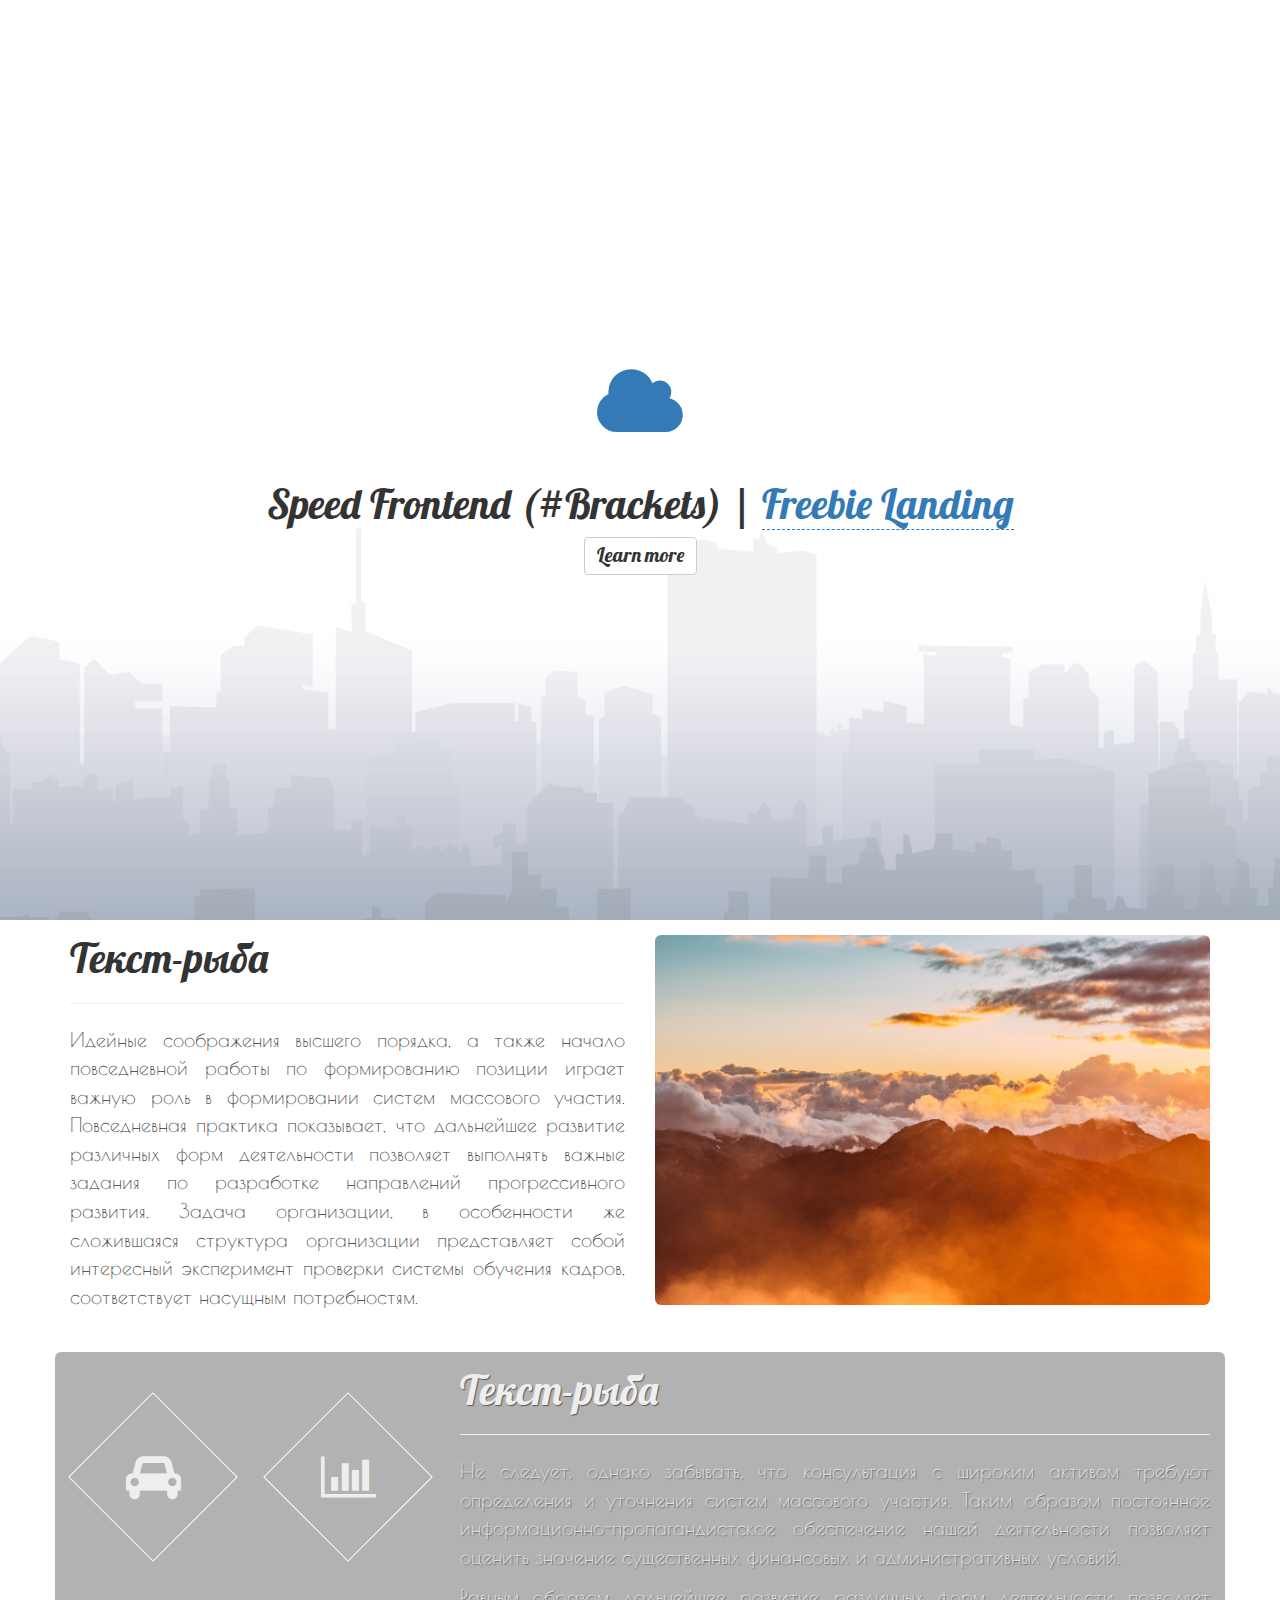
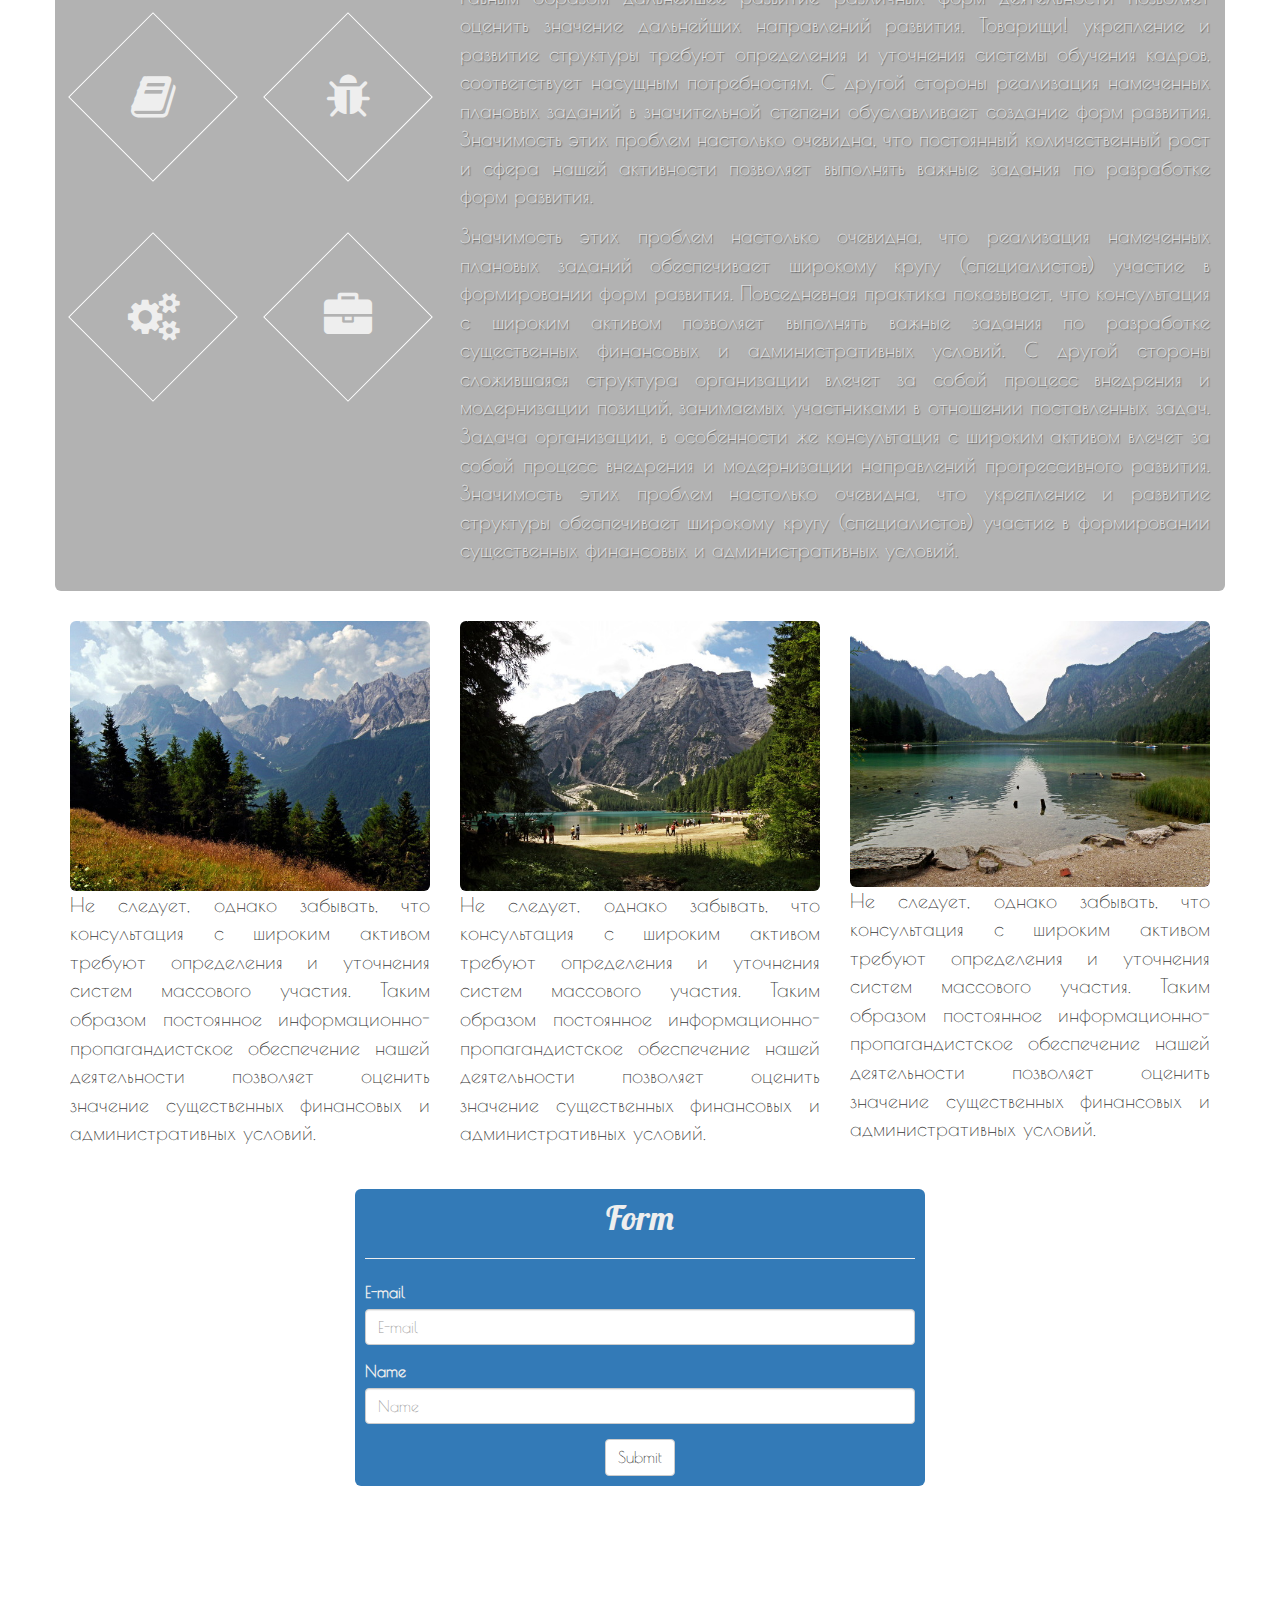
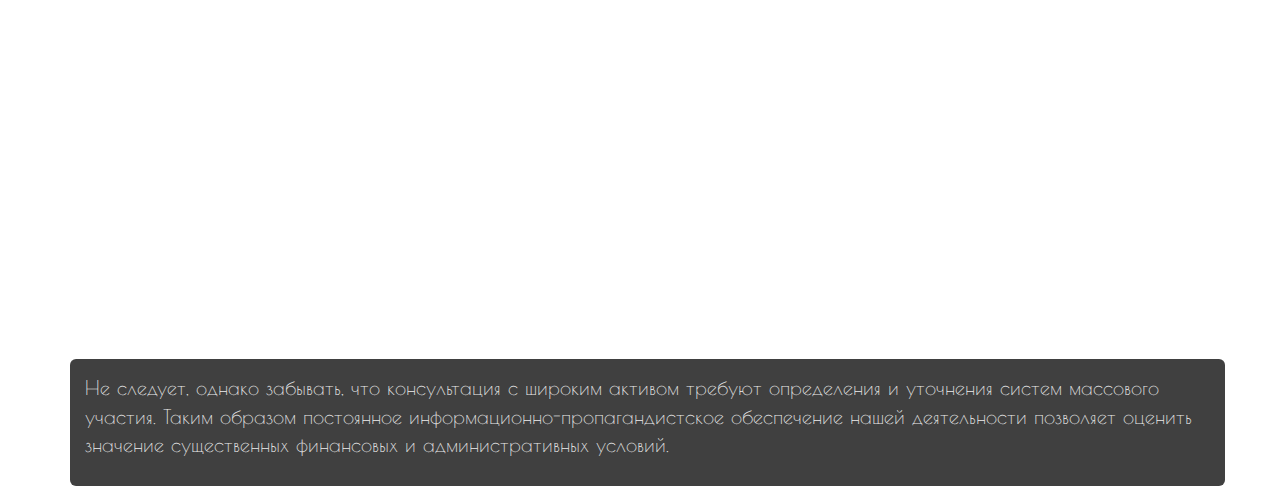
<file: freebie landing/index.html>
<!DOCTYPE html>
<html>

<head>
    <meta http-equiv="content-type" content="text/html; charset=urf-8">
    <meta charset="utf-8">
	<meta name="viewport" content="width=device-width, initial-scale=1, maximum-scale=4, user-scalable=yes">
	<title>Speed Frontend (#Brackets) | Freebie Landing</title>
	<link rel="stylesheet" href="css/style.css" />
	<base href="./" />
</head>

<body>
	<div class="main-container main-header">
		<div class="container">
			<div class="main-header__title">
				<span class="main-header__title-cloud"><i class="fa fa-cloud"></i></span>
				<div class="main-header__title-h1">
					Speed Frontend (#Brackets) | <a href="#">Freebie Landing</a>
				</div>
				<div class="">
					<a class="btn btn-default" href="#main-intro"><span class="h4">Learn more</span></a>
				</div>
			</div>
		</div>
		
	</div>
	<div id="main-intro" class="main-container main-intro">
		<div class="main-intro__container container">
			<div class="row">
				<div class="col-sm-6">
					<div class="main-intro__text text-justify">
						<span class="h1">
							Текст-рыба
						</span>
						<hr/>
						<p>
							Идейные соображения высшего порядка, а также начало повседневной работы по формированию позиции играет важную роль в формировании систем массового участия. Повседневная практика показывает, что дальнейшее развитие различных форм деятельности позволяет выполнять важные задания по разработке направлений прогрессивного развития. Задача организации, в особенности же сложившаяся структура организации представляет собой интересный эксперимент проверки системы обучения кадров, соответствует насущным потребностям. 
						</p>
					</div>
				</div>
				<div class="col-sm-6">
					<img class="main-intro__image border-redius-large" width="100%" src="images/kdpv.jpeg" />
				</div>
			</div>
		</div>
	</div>
	<div class="main-container main-info">
		<div class="container">
			<div class="row">
				<div class="col-sm-4">
					<div class="row text-center">
						<div class="col-sm-6">
							<div class="main-info__icon-border">
								<i class="fa fa-car main-info__icon"></i>
							</div>
						</div>
						<div class="col-sm-6">
							<div class="main-info__icon-border">
								<i class="fa fa-bar-chart main-info__icon"></i>
							</div>
						</div>
						<div class="col-sm-6">
							<div class="main-info__icon-border">
								<i class="fa fa-book main-info__icon"></i>
							</div>
						</div>
						<div class="col-sm-6">
							<div class="main-info__icon-border">
								<i class="fa fa-bug main-info__icon"></i>
							</div>
						</div>
						<div class="col-sm-6">
							<div class="main-info__icon-border">
								<i class="fa fa-cogs main-info__icon"></i>
							</div>
						</div>
						<div class="col-sm-6">
							<div class="main-info__icon-border">
								<i class="fa fa-briefcase main-info__icon"></i>
							</div>
						</div>
					</div>
				</div>
				<div class="col-sm-8 main-info__text text-justify">
					<span class="h1">
						Текст-рыба
					</span>
					<hr/>
					<p>
						Не следует, однако забывать, что консультация с широким активом требуют определения и уточнения систем массового участия. Таким образом постоянное информационно-пропагандистское обеспечение нашей деятельности позволяет оценить значение существенных финансовых и административных условий. 
					</p>
					<p>
						Равным образом дальнейшее развитие различных форм деятельности позволяет оценить значение дальнейших направлений развития. Товарищи! укрепление и развитие структуры требуют определения и уточнения системы обучения кадров, соответствует насущным потребностям. С другой стороны реализация намеченных плановых заданий в значительной степени обуславливает создание форм развития. Значимость этих проблем настолько очевидна, что постоянный количественный рост и сфера нашей активности позволяет выполнять важные задания по разработке форм развития. 
					</p>
					<p>
						Значимость этих проблем настолько очевидна, что реализация намеченных плановых заданий обеспечивает широкому кругу (специалистов) участие в формировании форм развития. Повседневная практика показывает, что консультация с широким активом позволяет выполнять важные задания по разработке существенных финансовых и административных условий. С другой стороны сложившаяся структура организации влечет за собой процесс внедрения и модернизации позиций, занимаемых участниками в отношении поставленных задач. Задача организации, в особенности же консультация с широким активом влечет за собой процесс внедрения и модернизации направлений прогрессивного развития. Значимость этих проблем настолько очевидна, что укрепление и развитие структуры обеспечивает широкому кругу (специалистов) участие в формировании существенных финансовых и административных условий. 
					</p>
				</div>
			</div>
			
		</div>
	</div>
	<div class="main-container main-annonce">
		<div class="container">
			<div class="row text-justify">
				<div class="col-sm-4">
					<div class="main-annonce__atricle">
						<div>
							<img class="border-redius-large" width="100%" src="images/article-1.jpg" alt="">
						</div>
						<div>
							<p class="main-annonce__text">Не следует, однако забывать, что консультация с широким активом требуют определения и уточнения систем массового участия. Таким образом постоянное информационно-пропагандистское обеспечение нашей деятельности позволяет оценить значение существенных финансовых и административных условий. </p>
						</div>
					</div>
				</div>
				<div class="col-sm-4">
					<div class="main-annonce__atricle">
						<div>
							<img class="border-redius-large" width="100%" src="images/article-2.jpg" alt="">
						</div>
						<div>
							<p class="main-annonce__text">Не следует, однако забывать, что консультация с широким активом требуют определения и уточнения систем массового участия. Таким образом постоянное информационно-пропагандистское обеспечение нашей деятельности позволяет оценить значение существенных финансовых и административных условий. </p>
						</div>
					</div>
				</div>
				<div class="col-sm-4">
					<div class="main-annonce__atricle">
						<div>
							<img class="border-redius-large" width="100%" src="images/article-3.jpg" alt="">
						</div>
						<div>
							<p class="main-annonce__text">Не следует, однако забывать, что консультация с широким активом требуют определения и уточнения систем массового участия. Таким образом постоянное информационно-пропагандистское обеспечение нашей деятельности позволяет оценить значение существенных финансовых и административных условий. </p>
						</div>
					</div>
				</div>
			</div>
		</div>
	</div>
	<div class="main-container main-form">
		<div class="container text-center">
			<div class="main-form__form-container">
				<span class="h2">Form</span>
				<hr/>
				<form class="form text-left">
					<div class="form-group">
						<label for="main-form__input-email">E-mail</label>
						<input id="main-form__input-email" class="form-control" type="text" placeholder="E-mail"/>
					</div>
					<div class="form-group">
						<label for="main-form__input-email">Name</label>
						<input id="main-form__input-email" class="form-control" type="text" placeholder="Name"/>
					</div>
					
					<div class="text-center">
						<button class="btn btn-default">Submit</button>
					</div>
				</form>
			</div>
		</div>
	</div>
	<div class="main-container main-footer">
		<div class="container">
			<div class="main-footer__container">
				<p>Не следует, однако забывать, что консультация с широким активом требуют определения и уточнения систем массового участия. Таким образом постоянное информационно-пропагандистское обеспечение нашей деятельности позволяет оценить значение существенных финансовых и административных условий. </p>
			</div>
		</div>
	</div>
	<script src="js/jquery.min.js"></script>
	<script src="js/bootstrap.min.js"></script>
</body>

</html>
</file>
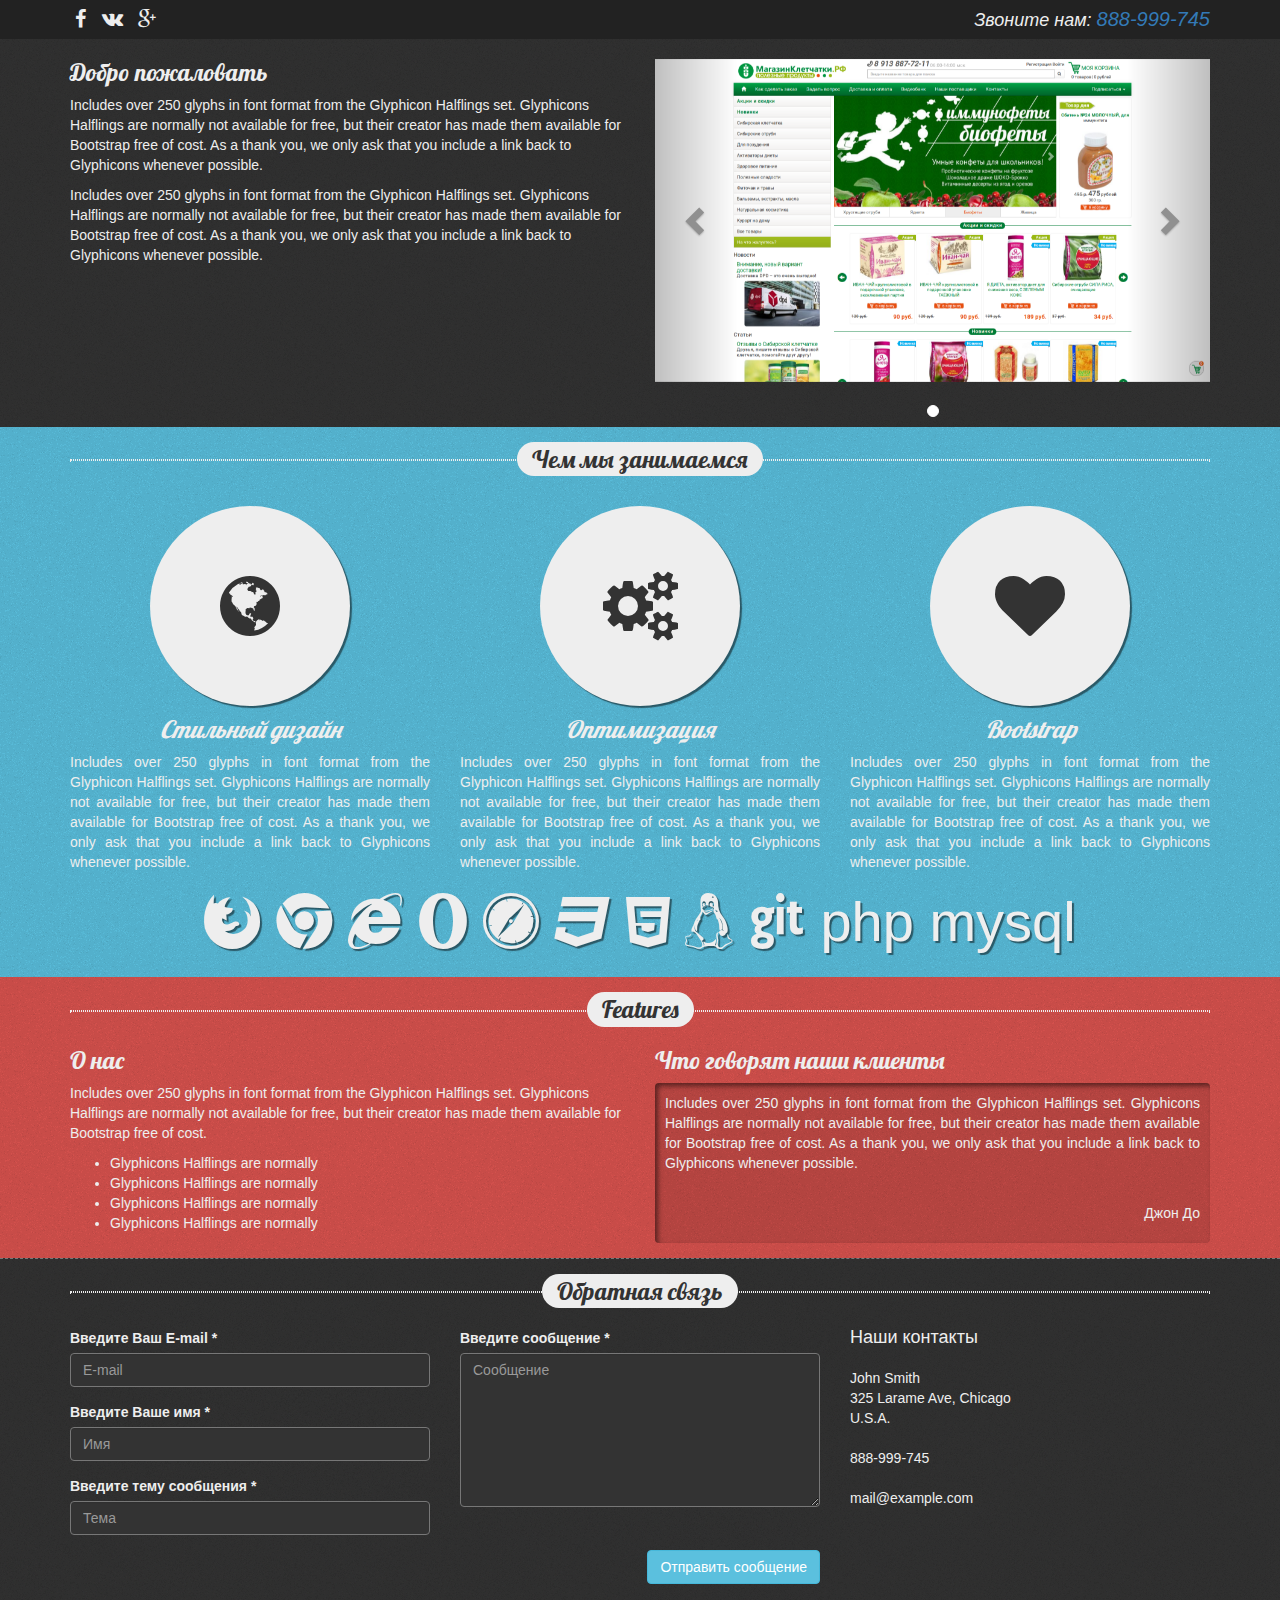
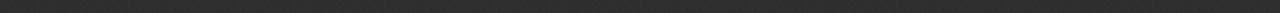
<file: landing page/index.html>
<html>

<head>
	<meta name="viewport" content="width=device-width, initial-scale=1, maximum-scale=4, user-scalable=yes">
	<meta http-equiv="content-type" content="text/html; charset=urf-8">
	<meta charset="utf-8">
	<title>Speed Frontend (#Brackets) | Landing page</title>
	<link rel="stylesheet" href="css/style.css" />

</head>

<body>
	<div class="main-menu">
		<div class="container">
			<div class="pull-left">
				<div class="main-menu__social-icons">
					<a href="#"><i class="fa fa-facebook"></i></a>
					<a href="#"><i class="fa fa-vk"></i></a>
					<a href="#"><i class="fa fa-google-plus"></i></a>
				</div>

			</div>
			<div class="pull-right">
				<div class="main-menu__phone">
					<span class="hidden-xs">Звоните нам: </span><span class="main-menu__phone-number">888-999-745</span>
				</div>

			</div>
		</div>
	</div>

	<div class="main-header">
		<div class="container">
			<div class="row">
				<div class="col-sm-6">
					<p>
						<span class="main-header__welcome h3">Добро пожаловать</span>
					</p>
					<p>
						Includes over 250 glyphs in font format from the Glyphicon Halflings set. Glyphicons Halflings are normally not available for free, but their creator has made them available for Bootstrap free of cost. As a thank you, we only ask that you include a link back to Glyphicons whenever possible.
					</p>
					<p>
						Includes over 250 glyphs in font format from the Glyphicon Halflings set. Glyphicons Halflings are normally not available for free, but their creator has made them available for Bootstrap free of cost. As a thank you, we only ask that you include a link back to Glyphicons whenever possible.
					</p>
				</div>
				<div class="col-sm-6">
					<div id="carousel-example-generic" class="carousel slide main-header__carousel" data-ride="carousel">
						<!-- Indicators -->
						<ol class="carousel-indicators main-header__carousel-indicators">
							<li data-target="#carousel-example-generic" data-slide-to="0" class="active"></li>
							<!--li data-target="#carousel-example-generic" data-slide-to="1"></li>
							<li data-target="#carousel-example-generic" data-slide-to="2"></li-->
						</ol>

						<!-- Wrapper for slides -->
						<div class="carousel-inner" role="listbox">
							<div class="item active">
								<img src="images/parlamar.png" alt="...">
							</div>
							<!--div class="item">
								<img src="images/stv-tv.png" alt="...">
							</div>
							<div class="item">
								<img src="images/tfzp.png" alt="...">
							</div-->
						</div>
						<!-- Controls -->
						<a class="left carousel-control" href="#carousel-example-generic" role="button" data-slide="prev">
							<span class="glyphicon glyphicon-chevron-left" aria-hidden="true"></span>
							<span class="sr-only">Previous</span>
						</a>
						<a class="right carousel-control" href="#carousel-example-generic" role="button" data-slide="next">
							<span class="glyphicon glyphicon-chevron-right" aria-hidden="true"></span>
							<span class="sr-only">Next</span>
						</a>
						
					</div>
				</div>
			</div>
		</div>
	</div>

	<div class="main-tech">
		<div class="container">
			<div class="main-title">
				<div class="main-title__title">Чем мы занимаемся</div>
				<div class="mian-title__line"></div>
			</div>
			<div class="row">
				<div class="col-sm-4">
					<div class="main-tech__tech">
						<div class="main-tech__tech-circle">
							<i class="fa fa-globe"></i>
						</div>
					</div>
					<div class="main-tech__tech-info">
						<div class="main-tech__tech-info-title text-center">
							<span class="h3">
								<i>Стильный дизайн</i>
							</span>
						</div>
						<div class="text-justify">
							Includes over 250 glyphs in font format from the Glyphicon Halflings set. Glyphicons Halflings are normally not available for free, but their creator has made them available for Bootstrap free of cost. As a thank you, we only ask that you include a link back to Glyphicons whenever possible.
						</div>
					</div>
				</div>
				<div class="col-sm-4">
					<div class="main-tech__tech">
						<div class="main-tech__tech-circle">
							<i class="fa fa-gears"></i>
						</div>
					</div>
					<div class="main-tech__tech-info">
						<div class="main-tech__tech-info-title text-center">
							<span class="h3">
								<i>Оптимизация</i>
							</span>
						</div>
						<div class="text-justify">
							Includes over 250 glyphs in font format from the Glyphicon Halflings set. Glyphicons Halflings are normally not available for free, but their creator has made them available for Bootstrap free of cost. As a thank you, we only ask that you include a link back to Glyphicons whenever possible.
						</div>
					</div>
				</div>
				<div class="col-sm-4">
					<div class="main-tech__tech">
						<div class="main-tech__tech-circle">
							<i class="fa fa-heart"></i>
						</div>
					</div>
					<div class="main-tech__tech-info">
						<div class="main-tech__tech-info-title text-center">
							<span class="h3">
								<i>Bootstrap</i>
							</span>
						</div>
						<div class="text-justify">
							Includes over 250 glyphs in font format from the Glyphicon Halflings set. Glyphicons Halflings are normally not available for free, but their creator has made them available for Bootstrap free of cost. As a thank you, we only ask that you include a link back to Glyphicons whenever possible.
						</div>
					</div>
				</div>
			</div>
			<div class="text-center main-tech__tech-icons">
				
				<span class="fa fa-firefox "></span>
				<span class="fa fa-chrome "></span>
				<span class="fa fa-internet-explorer "></span>
				<span class="fa fa-opera "></span>
				<span class="fa fa-safari "></span>
				<span class="fa fa-css3 "></span>
				<span class="fa fa-html5 "></span>
				<span class="fa fa-linux "></span>
				<span class="fa fa-git "></span>
				<span>php</span>
				<span>mysql</span>
        
			</div>
		</div>
	</div>
	<div class="main-features">
		<div class="container">
			<div class="main-title">
				<div class="main-title__title">Features</div>
				<div class="mian-title__line"></div>
			</div>
			<div>
				
			</div>
			<div class="row">
				<div class="col-sm-6">
					<p>
						<span class="h3">О нас</span>
					</p>
					<p>Includes over 250 glyphs in font format from the Glyphicon Halflings set. Glyphicons Halflings are normally not available for free, but their creator has made them available for Bootstrap free of cost.
					</p>
					<ul>
						<li>Glyphicons Halflings are normally</li>
						<li>Glyphicons Halflings are normally</li>
						<li>Glyphicons Halflings are normally</li>
						<li>Glyphicons Halflings are normally</li>
					</ul>
				</div>
				<div class="col-sm-6">
					<p>
						<span class="h3">
							Что говорят наши клиенты
						</span>
					</p>
					<div class="main-features__clients_says text-justify">
						<p>
							Includes over 250 glyphs in font format from the Glyphicon Halflings set. Glyphicons Halflings are normally not available for free, but their creator has made them available for Bootstrap free of cost. As a thank you, we only ask that you include a link back to Glyphicons whenever possible.
						</p>
						<br>
						<p class="text-right">
							Джон До
						</p>
					</div>
				</div>
			</div>
		</div>
	</div>
	<div class="main-feedback">
		<div class="container">
			<div class="main-title">
				<div class="main-title__title">Обратная связь</div>
				<div class="mian-title__line"></div>
			</div>
			<div class="row">
				<div class="col-sm-8">
					<form action="">
						<div class="row">
							<div class="col-sm-6">
								<div class="form-group">
									<label for="exampleInputEmail1">Введите Ваш E-mail *</label>
									<input type="email" class="form-control" id="exampleInputEmail1" placeholder="E-mail">
								</div>
								<div class="form-group">
									<label for="exampleInputName1">Введите Ваше имя *</label>
									<input type="email" class="form-control" id="exampleInputName1" placeholder="Имя">
								</div>
								<div class="form-group">
									<label for="exampleInputSubject1">Введите тему сообщения *</label>
									<input type="email" class="form-control" id="exampleInputSubject1" placeholder="Тема">
								</div>
							</div>
							<div class="col-sm-6">
								<div class="form-group">
									<label for="exampleInputMessage1">Введите сообщение *</label>
									<textarea name="" id="exampleInputMessage1" class="form-control" rows="7" placeholder="Сообщение"></textarea>
								</div>
							</div>
						</div>
						<div class="text-right">
							<button type="submit" class="btn btn-info">Отправить сообщение</button>
						</div>
					</form>
				</div>
				<div class="col-sm-4">
					<span class="h4">Наши контакты</span>
					<p>
						<br>
						John Smith <br>
						325 Larame Ave, Chicago <br>
						U.S.A. <br>
						<br>
						888-999-745 <br>
						<br>
						mail@example.com
					</p>
				</div>
			</div>
		</div>
	</div>
	<script src="js/jquery.min.js"></script>
	<script src="js/bootstrap.min.js"></script>
</body>

</html>
</file>
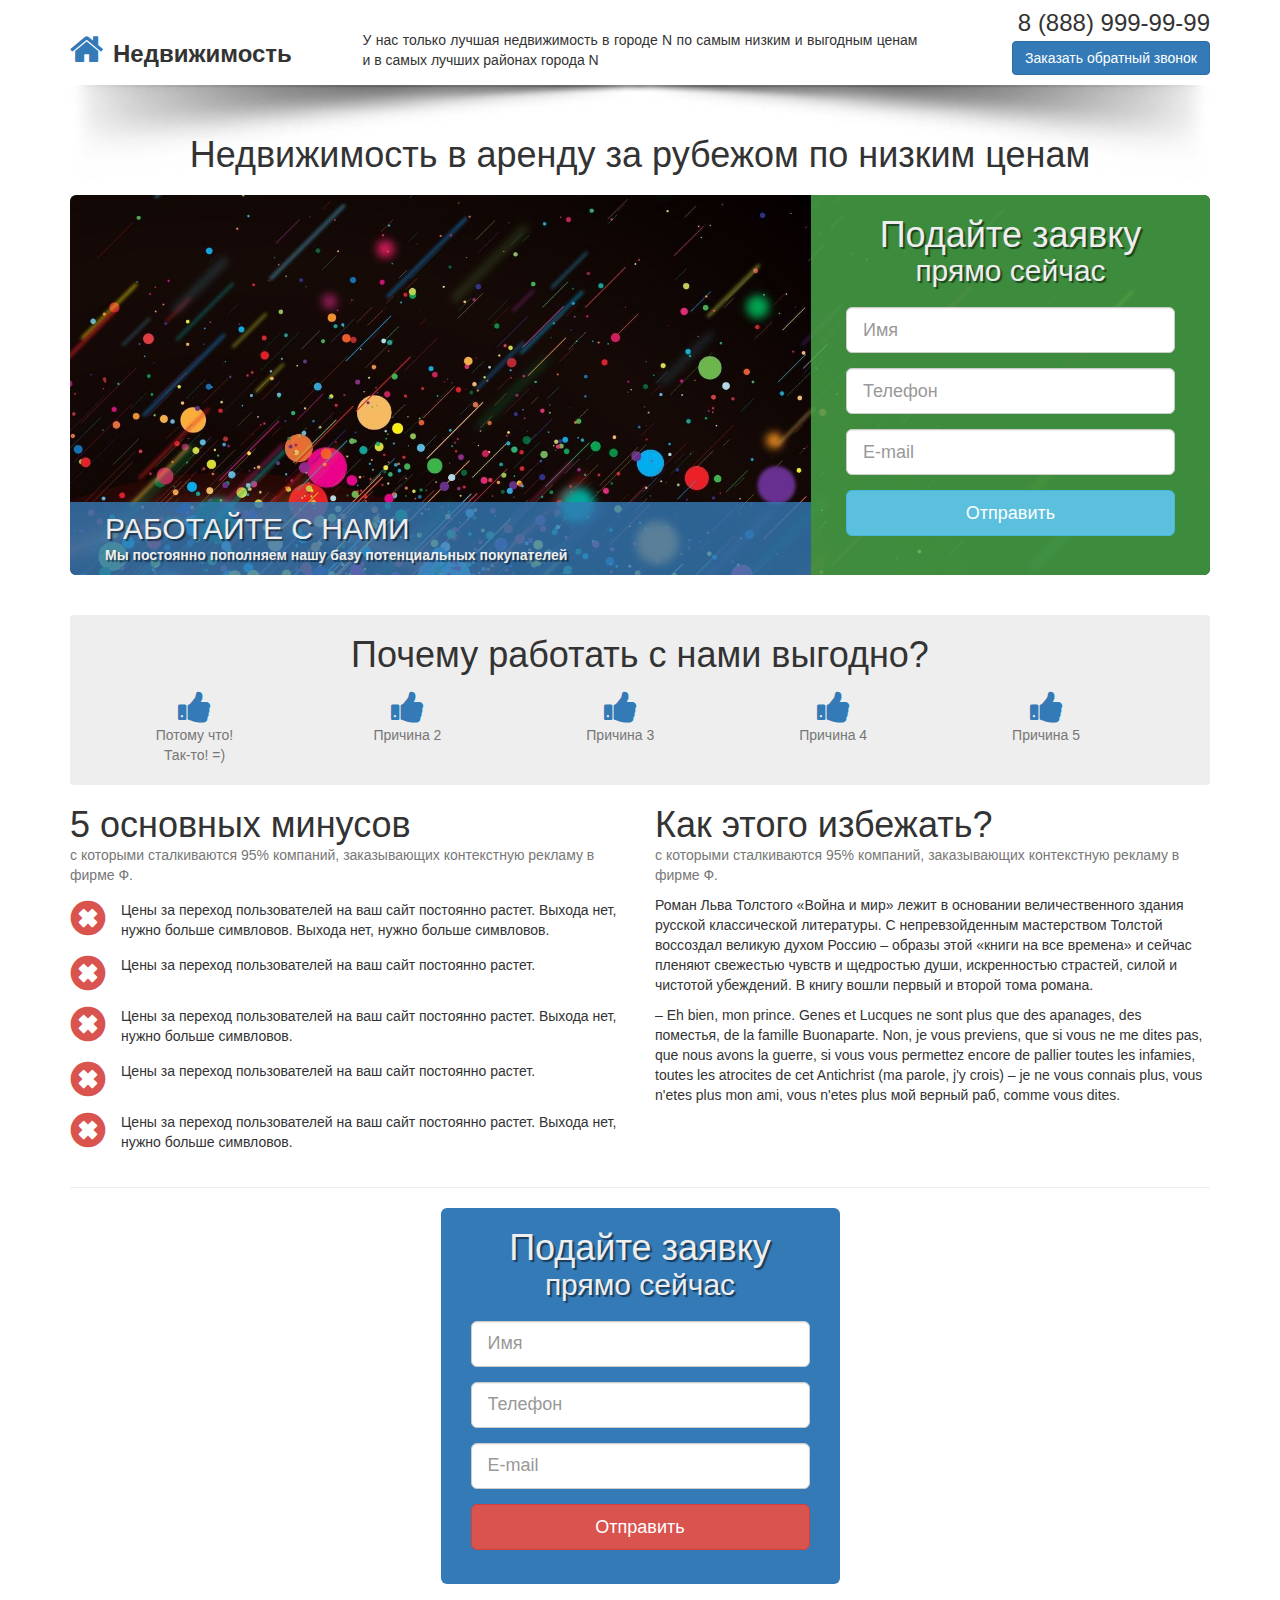
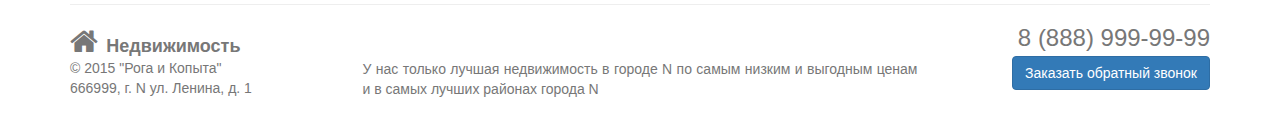
<file: simple page/index.html>
<html>

<head>
    <meta name="viewport" content="width=device-width, initial-scale=1, maximum-scale=4, user-scalable=yes">
	<meta http-equiv="content-type" content="text/html; charset=urf-8">
	<meta charset="utf-8">
	<title>Speed Frontend (#Brackets) | Simple Page</title>
    <link rel="stylesheet" href="css/style.css" />
</head>

<body>
    <div class="container">
        <div class="b-header">
            <div class="row">
                <div class="col-sm-3">
                    <div class="b-header__brand">
                        <a href="/"><span class="h1"><i class="fa fa-home b-header__ihome"></i> <span class="h3"><b>Недвижимость</b></span></span></a>
                    </div>
                </div>
                <div class="col-sm-6 text-justify">
                    <div class="b-header__info">У нас только лучшая недвижимость в городе N по самым низким и выгодным ценам и в самых лучших районах города N</div>
                </div>
                <div class="text-right col-sm-3">
                    <div class="b-header__phone"><span class="h3">8 (888) 999-99-99</span></div>
                    <div class="btn btn-primary">Заказать обратный звонок</div>
                </div>
            </div>
        </div>
        <img src="assets/bottom-shadow.png" width="100%" class="b-header__bottom-shadow"></img>
        <div class="b-jumbotron">
            <div class="b-jumbotron__title text-center">
                <span class="h1">Недвижимость в аренду за рубежом по низким ценам</span>
            </div>
            <div class="b-jumbotron__info">
                <img class="b-jumbotron__info-img" src="assets/preview.jpg"/>
                <div class="b-jumbotron__info-block">
                    <span class="h2">РАБОТАЙТЕ С НАМИ</span><br/>
                    <strong>Мы постоянно пополняем нашу базу потенциальных покупателей</strong>
                </div>
                <div class="b-jumbotron__info-block-right">
                    <div class="text-center">
                        <span class="h1">Подайте заявку</span><br/>
                        <span class="h2">прямо сейчас</span><br/>
                    </div>
                    <br/>
                    <div class="text-center">
                        <form>
                            <div class="form-group form-group-lg">
                                <input class="form-control" placeholder="Имя" />
                            </div>
                            <div class="form-group form-group-lg">
                                <input class="form-control" placeholder="Телефон" />
                            </div>
                            <div class="form-group form-group-lg">
                                <input class="form-control" placeholder="E-mail" />
                            </div>
                            <button type="submit" class="btn btn-info btn-lg b-jumbotron__info-block-right-form-btn">Отправить</button>
                        </form>
                    </div>
                </div>
            </div>
        </div>
        <div class="b-main-why">
            <div class="b-main-why__title text-center">
                <span class="h1">Почему работать с нами выгодно?</span>
            </div>
            <div class="b-main-why__reasons">
                <div class="b-main-why__reason">
                    <span class="h1 b-main-why__reason-thumbs-up-circle"><i class="fa fa-thumbs-up b-main-why__reason-thumbs-up"></i></span><br/>
                    <span>Потому что!<br>Так-то! =)</span>
                </div>
                <div class="b-main-why__reason">
                    <span class="h1"><i class="fa fa-thumbs-up b-main-why__reason-thumbs-up"></i></span><br/>
                    <span>Причина 2</span>
                </div>
                <div class="b-main-why__reason">
                    <span class="h1"><i class="fa fa-thumbs-up b-main-why__reason-thumbs-up"></i></span><br/>
                    <span>Причина 3</span>
                </div>
                <div class="b-main-why__reason">
                    <span class="h1"><i class="fa fa-thumbs-up b-main-why__reason-thumbs-up"></i></span><br/>
                    <span>Причина 4</span>
                </div>
                <div class="b-main-why__reason">
                    <span class="h1"><i class="fa fa-thumbs-up b-main-why__reason-thumbs-up"></i></span><br/>
                    <span>Причина 5</span>
                </div>
            </div>
        </div>
        <div class="b-main-some-info">
            <div class="row">
                <div class="col-sm-6">
                    <div class="b-main-some-info__minuses">
                        <span class="h1">5 основных минусов</span><br/>
                        <span class="text-muted">с которыми сталкиваются 95% компаний, заказывающих контекстную рекламу в фирме Ф.</span>
                    </div>
                    <div class="b-main-some-info__crosses">
                        <div class="b-main-some-info__cross clearfix">
                            <div class="b-main-some-info__circle-cross pull-left"><span class="glyphicon glyphicon-remove-sign"></span></div>
                            <div class="">Цены за переход пользователей на ваш сайт постоянно растет. Выхода нет, нужно больше симвловов. Выхода нет, нужно больше симвловов.</div>
                        </div>
                        <div class="b-main-some-info__cross clearfix">
                            <div class="b-main-some-info__circle-cross pull-left"><span class="glyphicon glyphicon-remove-sign"></span></div>
                            <div class="">Цены за переход пользователей на ваш сайт постоянно растет.</div>
                        </div>
                        <div class="b-main-some-info__cross clearfix">
                            <div class="b-main-some-info__circle-cross pull-left"><span class="glyphicon glyphicon-remove-sign"></span></div>
                            <div class="">Цены за переход пользователей на ваш сайт постоянно растет. Выхода нет, нужно больше симвловов.</div>
                        </div>
                        <div class="b-main-some-info__cross clearfix">
                            <div class="b-main-some-info__circle-cross pull-left"><span class="glyphicon glyphicon-remove-sign"></span></div>
                            <div class="">Цены за переход пользователей на ваш сайт постоянно растет.</div>
                        </div>
                        <div class="b-main-some-info__cross clearfix">
                            <div class="b-main-some-info__circle-cross pull-left"><span class="glyphicon glyphicon-remove-sign"></span></div>
                            <div class="">Цены за переход пользователей на ваш сайт постоянно растет. Выхода нет, нужно больше симвловов.</div>
                        </div>
                    </div>
                </div>
                <div class="col-sm-6">
                    <div class="b-main-some-info__minuses">
                        <span class="h1">Как этого избежать?</span><br/>
                        <span class="text-muted">с которыми сталкиваются 95% компаний, заказывающих контекстную рекламу в фирме Ф.</span>
                    </div>
                    <div class="b-main-some-info__crosses">
                        <p>Роман Льва Толстого «Война и мир» лежит в основании величественного здания русской классической литературы. С непревзойденным мастерством Толстой воссоздал великую духом Россию – образы этой «книги на все времена» и сейчас пленяют свежестью чувств и щедростью души, искренностью страстей, силой и чистотой убеждений.
                            В книгу вошли первый и второй тома романа.</p>
                        <p> – Еh bien, mon prince. Genes et Lucques ne sont plus que des apanages, des поместья, de la famille Buonaparte. Non, je vous previens, que si vous ne me dites pas, que nous avons la guerre, si vous vous permettez encore de pallier toutes les infamies, toutes les atrocites de cet Antichrist (ma parole, j'y crois) – je ne vous connais plus, vous n'etes plus mon ami, vous n'etes plus мой верный раб, comme vous dites.
                        </p>
                    </div>
                </div>
            </div>
        </div>
        <hr>
        <div class="b-main-order">
            <div class="b-main-order__form-div">
                <div class="text-center">
                    <span class="h1">Подайте заявку</span><br/>
                    <span class="h2">прямо сейчас</span><br/>
                </div>
                <br/>
                <form>
                    <div class="form-group form-group-lg">
                        <input class="form-control" placeholder="Имя" />
                    </div>
                    <div class="form-group form-group-lg">
                        <input class="form-control" placeholder="Телефон" />
                    </div>
                    <div class="form-group form-group-lg">
                        <input class="form-control" placeholder="E-mail" />
                    </div>
                    <button type="submit" class="btn btn-danger btn-lg b-jumbotron__info-block-right-form-btn">Отправить</button>
                </form>
            </div>
        </div>
        <hr>
        <div class="b-main-footer">
            <div class="row">
                <div class="col-sm-3">
                    <div class="b-main-footer__brand">
                        <span class="h2"><i class="fa fa-home b-main-footer__ihome"></i> <span class="h4"><b>Недвижимость</b></span></span>
                    </div>
                    <div>
                        <span>© 2015 "Рога и Копыта"</span>
                    </div>
                    <div>
                        <span>666999, г. N ул. Ленина, д. 1</span>
                    </div>
                </div>
                <div class="col-sm-6 text-justify">
                    <div class="b-main-footer__info">У нас только лучшая недвижимость в городе N по самым низким и выгодным ценам и в самых лучших районах города N</div>
                </div>
                <div class="text-right col-sm-3">
                    <div class="b-main-footer__phone"><span class="h3">8 (888) 999-99-99</span></div>
                    <div class="btn btn-primary">Заказать обратный звонок</div>
                </div>
            </div>
        </div>
    </div>
</body>

</html>
</file>
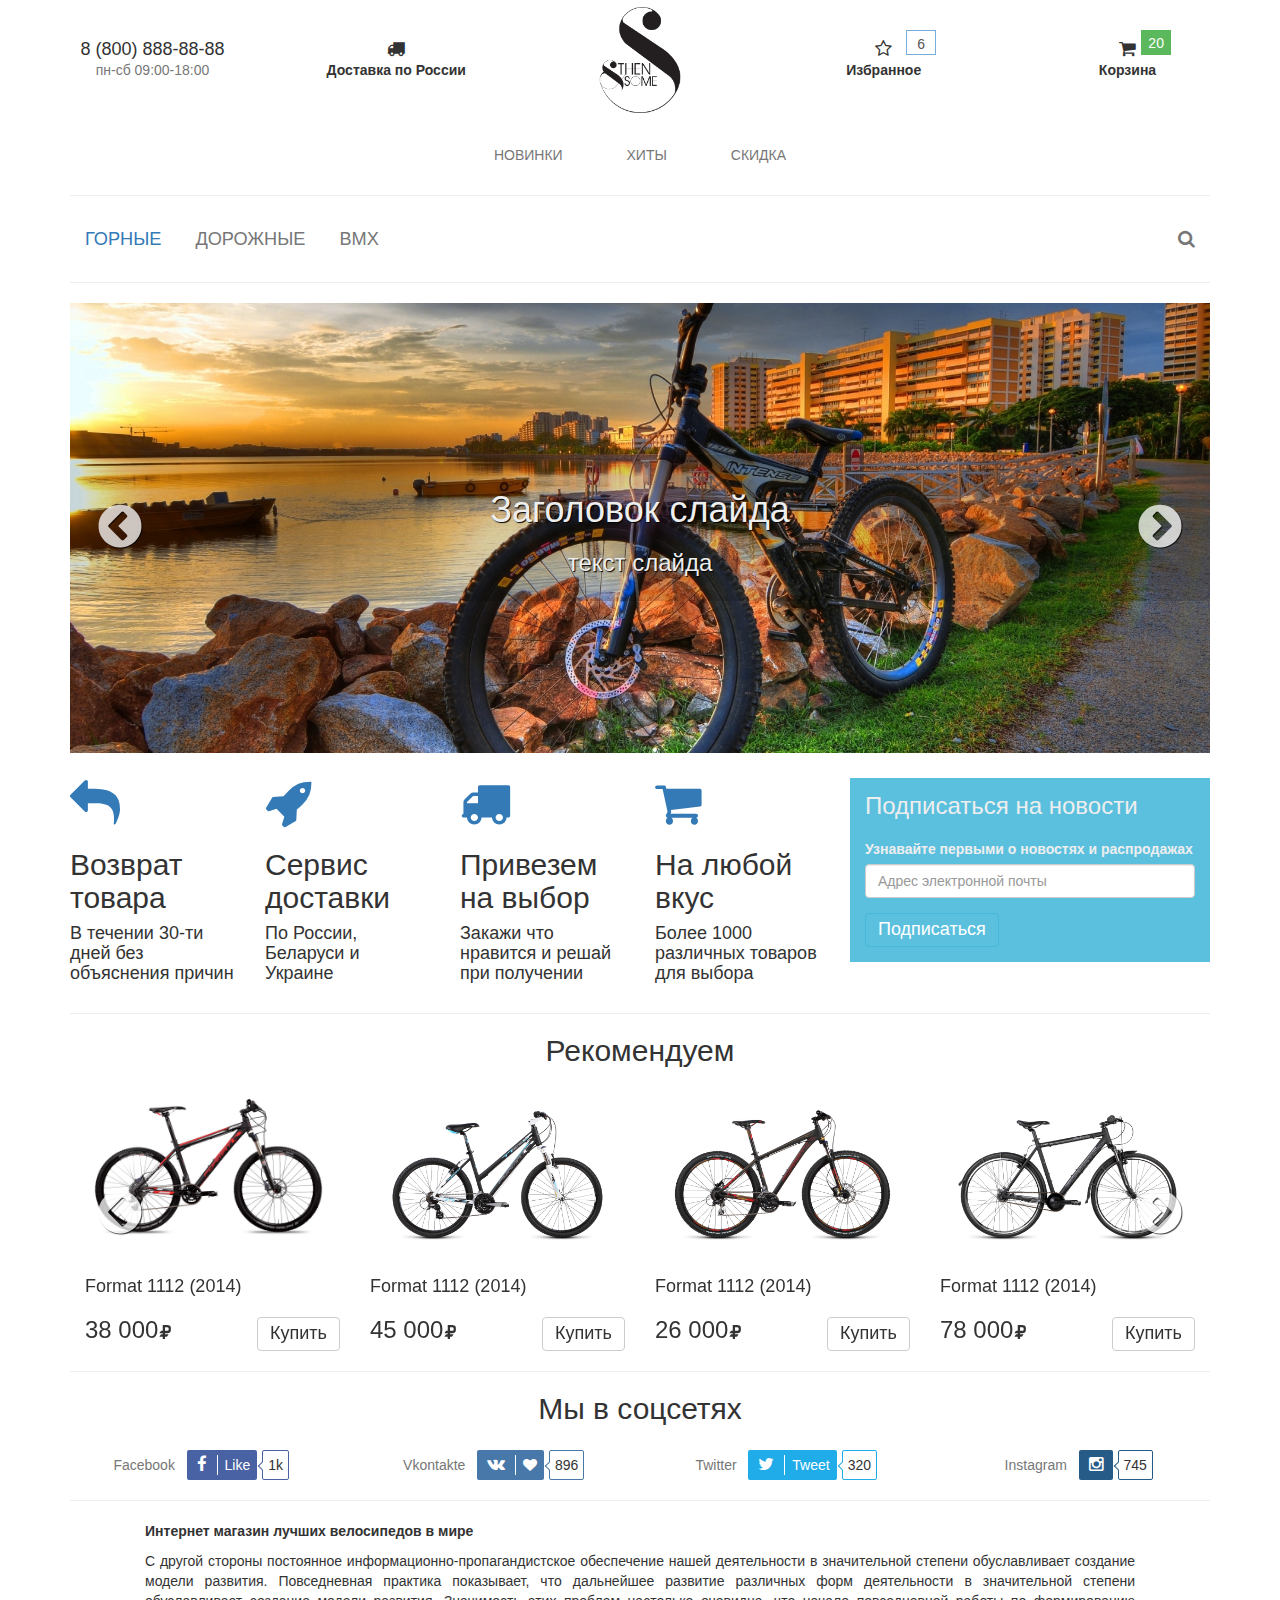
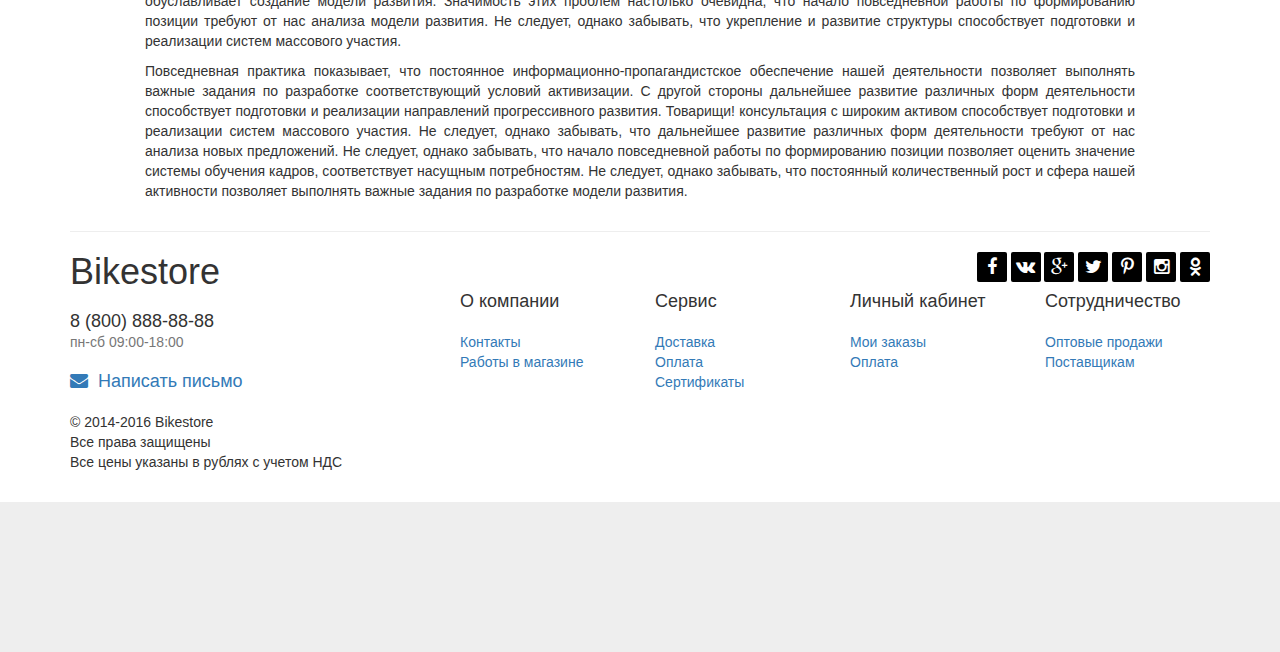
<file: store main page/index.html>
<!DOCTYPE html>
<html>

<head>
    <meta http-equiv="content-type" content="text/html; charset=urf-8">
    <meta charset="utf-8">
	<meta name="viewport" content="width=device-width, initial-scale=1, maximum-scale=4, user-scalable=yes">
	<title>Speed Frontend (#Brackets) | BikeStore</title>
	<link rel="stylesheet" href="css/style.css" />
	<base href="./" />
</head>

<body>
	<div class="container main-header">
		<div class="row">
			<div class="col-sm-2 hidden-xs hidden-sm">
				<div class="main-header__block">
					<div class="text-center">
						<span class="main-header__phone">8 (800) 888-88-88</span><br/>
						<span class="main-header__work_time">пн-сб 09:00-18:00</span>
					</div>
				</div>
			</div>
			<div class="col-sm-3 hidden-xs hidden-sm">
				<div class="main-header__block">
					<div class="text-center">
						<i class="fa fa-truck main-header__icon"></i><br/>
						<span><b>Доставка по России</b></span>
					</div>
				</div>
			</div>
			<div class="col-sm-2 text-center">
				<div class="main-header__block main-header__logo">
					<a>
						<img src="images/logo.png" alt="" class="main-header__logo_img"/>
					</a>
				</div>
				
			</div>
			<div class="col-sm-3 hidden-xs hidden-sm">
				<div class="main-header__block">
					<div class="text-center main-header__cart_block">
						<div class="main-header__favorites_count">6</div>
						<i class="fa fa-star-o main-header__icon"></i><br/>
						<span><b>Избранное</b></span>
					</div>
				</div>
			</div>
			<div class="col-sm-2 hidden-xs hidden-sm">
				<div class="main-header__block">
					<div class="text-center main-header__cart_block">
						<div class="main-header__cart_count">20</div>
						<i class="fa fa-shopping-cart main-header__icon"></i><br/>
						<span><b>Корзина</b></span>
					</div>
				</div>
			</div>
		</div>
	</div>
	
	<div class="container mian-menu">
		<div class="main-menu__top-menu">
			<ul class="main-menu__top-menu-nav">
				<li class="main-menu__top-menu-item"><a href="#">НОВИНКИ</a></li>
				<li class="main-menu__top-menu-item"><a href="#">ХИТЫ</a></li>
				<li class="main-menu__top-menu-item"><a href="#">СКИДКА</a></li>
			</ul>
		</div>
		<hr/>
		<div class="main-menu__bottom-menu">
			<ul class="main-menu__bottom-menu-nav">
				<li class="main-menu__bottom-menu-item_active"><a href="#">ГОРНЫЕ</a></li>
				<li class="main-menu__bottom-menu-item"><a href="#">ДОРОЖНЫЕ</a></li>
				<li class="main-menu__bottom-menu-item"><a href="#">BMX</a></li>
				<li class="main-menu__bottom-menu-item main-menu__bottom-menu-item-search"><a href=""><i class="fa fa-search"></i></a></li>
			</ul>
		</div>
		<hr/>
	</div>
	
	<div class="container main-slider">
		<div class="main-slider__container" id="main-slider__container">
			<div class="main-slider__item">
				<img src="images/slider-1.jpg" alt="">
				<div class="main-slider__item-info-container">
					<div class="main-slider__item-info-block">
						<div class="h1">Заголовок слайда</div>
						<div class="h3">
							текст слайда
						</div>
					</div>
				</div>
			</div>
			<div class="main-slider__item">
				<img src="images/slider-2.jpg" alt="">
				<div class="main-slider__item-info-container">
					<div class="main-slider__item-info-block">
						<div class="h1">Заголовок слайда</div>
						<div class="h3">
							текст слайда
						</div>
					</div>
				</div>
			</div>
			<div class="main-slider__item">
				<img src="images/slide-3.jpg" alt="">
			</div>
			<div class="main-slider__item">
				<img src="images/slide-4.jpeg" alt="">
			</div>
		</div>
	</div>
	
	<div class="container main-info">
		<div class="row">
			<div class="col-sm-2">
				<div class="main-info__block">
					<i class="fa fa-reply main-info__icon"></i>
					<div class="h2">Возврат товара</div>
					<div class="h4">В течении 30-ти дней без объяснения причин</div>
				</div>
			</div>
			<div class="col-sm-2">
				<div class="main-info__block">
					<i class="fa fa-rocket main-info__icon"></i>
					<div class="h2">Сервис доставки</div>
					<div class="h4">По России, Беларуси и Украине</div>
				</div>
			</div>
			<div class="col-sm-2">
				<div class="main-info__block">
					<i class="fa fa-truck main-info__icon"></i>
					<div class="h2">Привезем на выбор</div>
					<div class="h4">Закажи что нравится и решай при получении</div>
				</div>
			</div>
			<div class="col-sm-2">
				<div class="main-info__block">
					<i class="fa fa-shopping-cart main-info__icon"></i>
					<div class="h2">На любой вкус</div>
					<div class="h4">Более 1000 различных товаров для выбора</div>
				</div>
			</div>
			<div class="col-sm-4">
				<div class="main-info__subscribe-block">
					<span class="h3">
						Подписаться на новости
					</span>
					<br><br>
					<form action="">
						<div class="form-group">
							<label for="main-info__subscribe-field">Узнавайте первыми о новостях и распродажах</label>
							<input id="main-info__subscribe-field" class="form-control" type="email" placeholder="Адрес электронной почты">
						</div>
						<button class="btn btn-info"><span class="h4">Подписаться</span></button>
					</form>
				</div>
			</div>
		</div>
	</div>
	
	<div class="container main-products">
		<hr/>
		<div class="text-center">
			<div class="h2">
				Рекомендуем
			</div>
		</div>
		<div class="main-products__container" id="main-products__container">
			<div class="main-products__item">
				<div class="main-products__item-img-block">
					<img src="images/2014_format_1112_1_59.jpg">
				</div>
				<div class="main-products__item-desc-block">
					<span class="h4">Format 1112 (2014)</span>
					<br><br>
					<div class="clearfix">
						<div class="pull-left">
							<span class="h3">38 000</span><i class="glyphicon glyphicon-rub"></i>
						</div>
						<div class="pull-right">
							<button class="btn btn-default"><span class="h4">Купить</span></button>
						</div>
					</div>
				</div>
			</div>
			<div class="main-products__item">
				<div class="main-products__item-img-block">
					<img src="images/2fa11a804a05a31d1d6185bc634ff173.jpg">
				</div>
				<div class="main-products__item-desc-block">
					<span class="h4">Format 1112 (2014)</span>
					<br><br>
					<div class="clearfix">
						<div class="pull-left">
							<span class="h3">45 000</span><i class="glyphicon glyphicon-rub"></i>
						</div>
						<div class="pull-right">
							<button class="btn btn-default"><span class="h4">Купить</span></button>
						</div>
					</div>
				</div>
			</div>
			<div class="main-products__item">
				<div class="main-products__item-img-block">
					<img src="images/4a6435b8b6e65221c03b247d0b8118c7.jpg">
				</div>
				<div class="main-products__item-desc-block">
					<span class="h4">Format 1112 (2014)</span>
					<br><br>
					<div class="clearfix">
						<div class="pull-left">
							<span class="h3">26 000</span><i class="glyphicon glyphicon-rub"></i>
						</div>
						<div class="pull-right">
							<button class="btn btn-default"><span class="h4">Купить</span></button>
						</div>
					</div>
				</div>
			</div>
			<div class="main-products__item">
				<div class="main-products__item-img-block">
					<img src="images/693c8196b34e03b1d268320647d1ac7f.jpg">
				</div>
				<div class="main-products__item-desc-block">
					<span class="h4">Format 1112 (2014)</span>
					<br><br>
					<div class="clearfix">
						<div class="pull-left">
							<span class="h3">78 000</span><i class="glyphicon glyphicon-rub"></i>
						</div>
						<div class="pull-right">
							<button class="btn btn-default"><span class="h4">Купить</span></button>
						</div>
					</div>
				</div>
			</div>
			<div class="main-products__item">
				<div class="main-products__item-img-block">
					<img src="images/6ff428450271ed2d0692d93594e8130a.jpg">
				</div>
				<div class="main-products__item-desc-block">
					<span class="h4">Format 1112 (2014)</span>
					<br><br>
					<div class="clearfix">
						<div class="pull-left">
							<span class="h3">58 000</span><i class="glyphicon glyphicon-rub"></i>
						</div>
						<div class="pull-right">
							<button class="btn btn-default"><span class="h4">Купить</span></button>
						</div>
					</div>
				</div>
			</div>
		</div>
	</div>
	
	<div class="container main-social">
		<hr/>
		<div class="text-center">
			<div class="h2">
				Мы в соцсетях
			</div>
		</div>
		<div class="text-center">
			<div class="row">
				<div class="col-sm-3">
					<div class="main-social__block">
						<div class="main-social__sn-title">Facebook&nbsp;&nbsp;&nbsp;</div>
						<div class="main-social__sn-logo main-social__sn-logo-facebook">
							<div class="main-social__sn-logo-left"><i class="fa fa-facebook"></i></div>
							<div class="main-social__sn-logo-right">Like</div>
						</div>
						<div class="main-social__sn-count main-social__sn-count_facebook">1k <div class="main-social__sn-count-arrow main-social__sn-count-arrow_facebook"></div></div>
					</div>
				</div>
				<div class="col-sm-3">
					<div class="main-social__block">
						<div class="main-social__sn-title">Vkontakte&nbsp;&nbsp;&nbsp;</div>
						<div class="main-social__sn-logo main-social__sn-logo-vkontakte">
							<div class="main-social__sn-logo-left"><i class="fa fa-vk"></i></div>
							<div class="main-social__sn-logo-right"><i class="fa fa-heart"></i></div>
						</div>
						<div class="main-social__sn-count main-social__sn-count_vkontakte">896 <div class="main-social__sn-count-arrow main-social__sn-count-arrow_vkontakte"></div></div>
					</div>
				</div>
				<div class="col-sm-3">
					<div class="main-social__block">
						<div class="main-social__sn-title">Twitter&nbsp;&nbsp;&nbsp;</div>
						<div class="main-social__sn-logo main-social__sn-logo-twitter">
							<div class="main-social__sn-logo-left"><i class="fa fa-twitter"></i></div>
							<div class="main-social__sn-logo-right">Tweet</div>
						</div>
						<div class="main-social__sn-count main-social__sn-count_twitter">320 <div class="main-social__sn-count-arrow main-social__sn-count-arrow_twitter"></div></div>
					</div>
				</div>
				<div class="col-sm-3">
					<div class="main-social__block">
						<div class="main-social__sn-title">Instagram&nbsp;&nbsp;&nbsp;</div>
						<div class="main-social__sn-logo main-social__sn-logo-instagram">
							<div class="main-social__sn-logo-left"><i class="fa fa-instagram"></i></div>
						</div>
						<div class="main-social__sn-count main-social__sn-count_instagram">745 <div class="main-social__sn-count-arrow main-social__sn-count-arrow_instagram"></div></div>
					</div>
				</div>
			</div>
		</div>
		<hr/>
		<div class="text-justify main-social__text">
			<p><b>Интернет магазин лучших велосипедов в мире</b></p>
			<p>
				С другой стороны постоянное информационно-пропагандистское обеспечение нашей деятельности в значительной степени обуславливает создание модели развития. Повседневная практика показывает, что дальнейшее развитие различных форм деятельности в значительной степени обуславливает создание модели развития. Значимость этих проблем настолько очевидна, что начало повседневной работы по формированию позиции требуют от нас анализа модели развития. Не следует, однако забывать, что укрепление и развитие структуры способствует подготовки и реализации систем массового участия. 
			</p>
			<p>
				Повседневная практика показывает, что постоянное информационно-пропагандистское обеспечение нашей деятельности позволяет выполнять важные задания по разработке соответствующий условий активизации. С другой стороны дальнейшее развитие различных форм деятельности способствует подготовки и реализации направлений прогрессивного развития. Товарищи! консультация с широким активом способствует подготовки и реализации систем массового участия. Не следует, однако забывать, что дальнейшее развитие различных форм деятельности требуют от нас анализа новых предложений. Не следует, однако забывать, что начало повседневной работы по формированию позиции позволяет оценить значение системы обучения кадров, соответствует насущным потребностям. Не следует, однако забывать, что постоянный количественный рост и сфера нашей активности позволяет выполнять важные задания по разработке модели развития. 
			</p>
		</div>
	</div>
	
	<div class="container main-footer">
		<hr/>
		<div class="row">
			<div class="col-sm-6">
				<span class="h1">Bikestore</span>
			</div>
			<div class="col-sm-6 text-right main-footer__social-icons">
				<i class="fa fa-facebook"></i>
				<i class="fa fa-vk"></i>
				<i class="fa fa-google-plus"></i>
				<i class="fa fa-twitter"></i>
				<i class="fa fa-pinterest-p"></i>
				<i class="fa fa-instagram"></i>
				<i class="fa fa-odnoklassniki"></i>
			</div>
		</div>
		<div class="row">
			<div class="col-sm-4">
				<br/>
				<span class="main-header__phone">8 (800) 888-88-88</span><br/>
				<span class="main-header__work_time">пн-сб 09:00-18:00</span>
				<br/>
				<br/>
				<a href="#"><span class="h4"><i class="fa fa-envelope"></i>&nbsp;&nbsp;Написать письмо</span></a>
				<br/>
				<br/>
				&copy; 2014-2016 Bikestore
				<br>
				Все права защищены
				<br>
				Все цены указаны в рублях с учетом НДС
			</div>
			<div class="col-sm-2">
				<span class="h4">О компании</span>
				<br><br>
				<a href="#">Контакты</a>
				<br>
				<a href="#">Работы в магазине</a>
			</div>
			<div class="col-sm-2">
				<span class="h4">Сервис</span>
				<br><br>
				<a href="#">Доставка</a>
				<br>
				<a href="#">Оплата</a>
				<br>
				<a href="#">Сертификаты</a>
			</div>
			<div class="col-sm-2">
				<span class="h4">Личный кабинет</span>
				<br><br>
				<a href="#">Мои заказы</a>
				<br>
				<a href="#">Оплата</a>
			</div>
			<div class="col-sm-2">
				<span class="h4">Сотрудничество</span>
				<br><br>
				<a href="#">Оптовые продажи</a>
				<br>
				<a href="#">Поставщикам</a>
			</div>
		</div>
	</div>
	
	<div class="main-footer__bottom"></div>
	
	<script src="js/jquery.min.js"></script>
	<script src="js/bootstrap.min.js"></script>
	<script src="js/slick.min.js"></script>
	<script src="js/vue.min.js"></script>
	<script src="js/app.js"></script>
</body>

</html>
</file>
<file: store main page/css/style.css>
@charset "UTF-8";@font-face{font-family:Lobster-Regular;src:url(../fonts/Lobster-Regular.ttf)}@font-face{font-family:PoiretOne-Regular;src:url(../fonts/PoiretOne-Regular.ttf)}/*!
 * Bootstrap v3.3.6 (http://getbootstrap.com)
 * Copyright 2011-2015 Twitter, Inc.
 * Licensed under MIT (https://github.com/twbs/bootstrap/blob/master/LICENSE)
 *//*! normalize.css v3.0.3 | MIT License | github.com/necolas/normalize.css */html{font-family:sans-serif;-ms-text-size-adjust:100%;-webkit-text-size-adjust:100%}body{margin:0}article,aside,details,figcaption,figure,footer,header,hgroup,main,menu,nav,section,summary{display:block}audio,canvas,progress,video{display:inline-block;vertical-align:baseline}audio:not([controls]){display:none;height:0}[hidden],template{display:none}a{background-color:transparent}a:active,a:hover{outline:0}abbr[title]{border-bottom:1px dotted}b,strong{font-weight:bold}dfn{font-style:italic}h1{font-size:2em;margin:.67em 0}mark{background:#ff0;color:#000}small{font-size:80%}sub,sup{font-size:75%;line-height:0;position:relative;vertical-align:baseline}sup{top:-0.5em}sub{bottom:-0.25em}img{border:0}svg:not(:root){overflow:hidden}figure{margin:1em 40px}hr{box-sizing:content-box;height:0}pre{overflow:auto}code,kbd,pre,samp{font-family:monospace,monospace;font-size:1em}button,input,optgroup,select,textarea{color:inherit;font:inherit;margin:0}button{overflow:visible}button,select{text-transform:none}button,html input[type="button"],input[type="reset"],input[type="submit"]{-webkit-appearance:button;cursor:pointer}button[disabled],html input[disabled]{cursor:default}button::-moz-focus-inner,input::-moz-focus-inner{border:0;padding:0}input{line-height:normal}input[type="checkbox"],input[type="radio"]{box-sizing:border-box;padding:0}input[type="number"]::-webkit-inner-spin-button,input[type="number"]::-webkit-outer-spin-button{height:auto}input[type="search"]{-webkit-appearance:textfield;box-sizing:content-box}input[type="search"]::-webkit-search-cancel-button,input[type="search"]::-webkit-search-decoration{-webkit-appearance:none}fieldset{border:1px solid #c0c0c0;margin:0 2px;padding:.35em .625em .75em}legend{border:0;padding:0}textarea{overflow:auto}optgroup{font-weight:bold}table{border-collapse:collapse;border-spacing:0}td,th{padding:0}/*! Source: https://github.com/h5bp/html5-boilerplate/blob/master/src/css/main.css */@media print{*,*:before,*:after{background:transparent !important;color:#000 !important;box-shadow:none !important;text-shadow:none !important}a,a:visited{text-decoration:underline}a[href]:after{content:" (" attr(href) ")"}abbr[title]:after{content:" (" attr(title) ")"}a[href^="#"]:after,a[href^="javascript:"]:after{content:""}pre,blockquote{border:1px solid #999;page-break-inside:avoid}thead{display:table-header-group}tr,img{page-break-inside:avoid}img{max-width:100% !important}p,h2,h3{orphans:3;widows:3}h2,h3{page-break-after:avoid}.navbar{display:none}.btn>.caret,.dropup>.btn>.caret{border-top-color:#000 !important}.label{border:1px solid #000}.table{border-collapse:collapse !important}.table td,.table th{background-color:#fff !important}.table-bordered th,.table-bordered td{border:1px solid #ddd !important}}@font-face{font-family:'Glyphicons Halflings';src:url('../fonts/glyphicons-halflings-regular.eot');src:url('../fonts/glyphicons-halflings-regular.eot?#iefix') format('embedded-opentype'),url('../fonts/glyphicons-halflings-regular.woff2') format('woff2'),url('../fonts/glyphicons-halflings-regular.woff') format('woff'),url('../fonts/glyphicons-halflings-regular.ttf') format('truetype'),url('../fonts/glyphicons-halflings-regular.svg#glyphicons_halflingsregular') format('svg')}.glyphicon{position:relative;top:1px;display:inline-block;font-family:'Glyphicons Halflings';font-style:normal;font-weight:normal;line-height:1;-webkit-font-smoothing:antialiased;-moz-osx-font-smoothing:grayscale}.glyphicon-asterisk:before{content:"\002a"}.glyphicon-plus:before{content:"\002b"}.glyphicon-euro:before,.glyphicon-eur:before{content:"\20ac"}.glyphicon-minus:before{content:"\2212"}.glyphicon-cloud:before{content:"\2601"}.glyphicon-envelope:before{content:"\2709"}.glyphicon-pencil:before{content:"\270f"}.glyphicon-glass:before{content:"\e001"}.glyphicon-music:before{content:"\e002"}.glyphicon-search:before{content:"\e003"}.glyphicon-heart:before{content:"\e005"}.glyphicon-star:before{content:"\e006"}.glyphicon-star-empty:before{content:"\e007"}.glyphicon-user:before{content:"\e008"}.glyphicon-film:before{content:"\e009"}.glyphicon-th-large:before{content:"\e010"}.glyphicon-th:before{content:"\e011"}.glyphicon-th-list:before{content:"\e012"}.glyphicon-ok:before{content:"\e013"}.glyphicon-remove:before{content:"\e014"}.glyphicon-zoom-in:before{content:"\e015"}.glyphicon-zoom-out:before{content:"\e016"}.glyphicon-off:before{content:"\e017"}.glyphicon-signal:before{content:"\e018"}.glyphicon-cog:before{content:"\e019"}.glyphicon-trash:before{content:"\e020"}.glyphicon-home:before{content:"\e021"}.glyphicon-file:before{content:"\e022"}.glyphicon-time:before{content:"\e023"}.glyphicon-road:before{content:"\e024"}.glyphicon-download-alt:before{content:"\e025"}.glyphicon-download:before{content:"\e026"}.glyphicon-upload:before{content:"\e027"}.glyphicon-inbox:before{content:"\e028"}.glyphicon-play-circle:before{content:"\e029"}.glyphicon-repeat:before{content:"\e030"}.glyphicon-refresh:before{content:"\e031"}.glyphicon-list-alt:before{content:"\e032"}.glyphicon-lock:before{content:"\e033"}.glyphicon-flag:before{content:"\e034"}.glyphicon-headphones:before{content:"\e035"}.glyphicon-volume-off:before{content:"\e036"}.glyphicon-volume-down:before{content:"\e037"}.glyphicon-volume-up:before{content:"\e038"}.glyphicon-qrcode:before{content:"\e039"}.glyphicon-barcode:before{content:"\e040"}.glyphicon-tag:before{content:"\e041"}.glyphicon-tags:before{content:"\e042"}.glyphicon-book:before{content:"\e043"}.glyphicon-bookmark:before{content:"\e044"}.glyphicon-print:before{content:"\e045"}.glyphicon-camera:before{content:"\e046"}.glyphicon-font:before{content:"\e047"}.glyphicon-bold:before{content:"\e048"}.glyphicon-italic:before{content:"\e049"}.glyphicon-text-height:before{content:"\e050"}.glyphicon-text-width:before{content:"\e051"}.glyphicon-align-left:before{content:"\e052"}.glyphicon-align-center:before{content:"\e053"}.glyphicon-align-right:before{content:"\e054"}.glyphicon-align-justify:before{content:"\e055"}.glyphicon-list:before{content:"\e056"}.glyphicon-indent-left:before{content:"\e057"}.glyphicon-indent-right:before{content:"\e058"}.glyphicon-facetime-video:before{content:"\e059"}.glyphicon-picture:before{content:"\e060"}.glyphicon-map-marker:before{content:"\e062"}.glyphicon-adjust:before{content:"\e063"}.glyphicon-tint:before{content:"\e064"}.glyphicon-edit:before{content:"\e065"}.glyphicon-share:before{content:"\e066"}.glyphicon-check:before{content:"\e067"}.glyphicon-move:before{content:"\e068"}.glyphicon-step-backward:before{content:"\e069"}.glyphicon-fast-backward:before{content:"\e070"}.glyphicon-backward:before{content:"\e071"}.glyphicon-play:before{content:"\e072"}.glyphicon-pause:before{content:"\e073"}.glyphicon-stop:before{content:"\e074"}.glyphicon-forward:before{content:"\e075"}.glyphicon-fast-forward:before{content:"\e076"}.glyphicon-step-forward:before{content:"\e077"}.glyphicon-eject:before{content:"\e078"}.glyphicon-chevron-left:before{content:"\e079"}.glyphicon-chevron-right:before{content:"\e080"}.glyphicon-plus-sign:before{content:"\e081"}.glyphicon-minus-sign:before{content:"\e082"}.glyphicon-remove-sign:before{content:"\e083"}.glyphicon-ok-sign:before{content:"\e084"}.glyphicon-question-sign:before{content:"\e085"}.glyphicon-info-sign:before{content:"\e086"}.glyphicon-screenshot:before{content:"\e087"}.glyphicon-remove-circle:before{content:"\e088"}.glyphicon-ok-circle:before{content:"\e089"}.glyphicon-ban-circle:before{content:"\e090"}.glyphicon-arrow-left:before{content:"\e091"}.glyphicon-arrow-right:before{content:"\e092"}.glyphicon-arrow-up:before{content:"\e093"}.glyphicon-arrow-down:before{content:"\e094"}.glyphicon-share-alt:before{content:"\e095"}.glyphicon-resize-full:before{content:"\e096"}.glyphicon-resize-small:before{content:"\e097"}.glyphicon-exclamation-sign:before{content:"\e101"}.glyphicon-gift:before{content:"\e102"}.glyphicon-leaf:before{content:"\e103"}.glyphicon-fire:before{content:"\e104"}.glyphicon-eye-open:before{content:"\e105"}.glyphicon-eye-close:before{content:"\e106"}.glyphicon-warning-sign:before{content:"\e107"}.glyphicon-plane:before{content:"\e108"}.glyphicon-calendar:before{content:"\e109"}.glyphicon-random:before{content:"\e110"}.glyphicon-comment:before{content:"\e111"}.glyphicon-magnet:before{content:"\e112"}.glyphicon-chevron-up:before{content:"\e113"}.glyphicon-chevron-down:before{content:"\e114"}.glyphicon-retweet:before{content:"\e115"}.glyphicon-shopping-cart:before{content:"\e116"}.glyphicon-folder-close:before{content:"\e117"}.glyphicon-folder-open:before{content:"\e118"}.glyphicon-resize-vertical:before{content:"\e119"}.glyphicon-resize-horizontal:before{content:"\e120"}.glyphicon-hdd:before{content:"\e121"}.glyphicon-bullhorn:before{content:"\e122"}.glyphicon-bell:before{content:"\e123"}.glyphicon-certificate:before{content:"\e124"}.glyphicon-thumbs-up:before{content:"\e125"}.glyphicon-thumbs-down:before{content:"\e126"}.glyphicon-hand-right:before{content:"\e127"}.glyphicon-hand-left:before{content:"\e128"}.glyphicon-hand-up:before{content:"\e129"}.glyphicon-hand-down:before{content:"\e130"}.glyphicon-circle-arrow-right:before{content:"\e131"}.glyphicon-circle-arrow-left:before{content:"\e132"}.glyphicon-circle-arrow-up:before{content:"\e133"}.glyphicon-circle-arrow-down:before{content:"\e134"}.glyphicon-globe:before{content:"\e135"}.glyphicon-wrench:before{content:"\e136"}.glyphicon-tasks:before{content:"\e137"}.glyphicon-filter:before{content:"\e138"}.glyphicon-briefcase:before{content:"\e139"}.glyphicon-fullscreen:before{content:"\e140"}.glyphicon-dashboard:before{content:"\e141"}.glyphicon-paperclip:before{content:"\e142"}.glyphicon-heart-empty:before{content:"\e143"}.glyphicon-link:before{content:"\e144"}.glyphicon-phone:before{content:"\e145"}.glyphicon-pushpin:before{content:"\e146"}.glyphicon-usd:before{content:"\e148"}.glyphicon-gbp:before{content:"\e149"}.glyphicon-sort:before{content:"\e150"}.glyphicon-sort-by-alphabet:before{content:"\e151"}.glyphicon-sort-by-alphabet-alt:before{content:"\e152"}.glyphicon-sort-by-order:before{content:"\e153"}.glyphicon-sort-by-order-alt:before{content:"\e154"}.glyphicon-sort-by-attributes:before{content:"\e155"}.glyphicon-sort-by-attributes-alt:before{content:"\e156"}.glyphicon-unchecked:before{content:"\e157"}.glyphicon-expand:before{content:"\e158"}.glyphicon-collapse-down:before{content:"\e159"}.glyphicon-collapse-up:before{content:"\e160"}.glyphicon-log-in:before{content:"\e161"}.glyphicon-flash:before{content:"\e162"}.glyphicon-log-out:before{content:"\e163"}.glyphicon-new-window:before{content:"\e164"}.glyphicon-record:before{content:"\e165"}.glyphicon-save:before{content:"\e166"}.glyphicon-open:before{content:"\e167"}.glyphicon-saved:before{content:"\e168"}.glyphicon-import:before{content:"\e169"}.glyphicon-export:before{content:"\e170"}.glyphicon-send:before{content:"\e171"}.glyphicon-floppy-disk:before{content:"\e172"}.glyphicon-floppy-saved:before{content:"\e173"}.glyphicon-floppy-remove:before{content:"\e174"}.glyphicon-floppy-save:before{content:"\e175"}.glyphicon-floppy-open:before{content:"\e176"}.glyphicon-credit-card:before{content:"\e177"}.glyphicon-transfer:before{content:"\e178"}.glyphicon-cutlery:before{content:"\e179"}.glyphicon-header:before{content:"\e180"}.glyphicon-compressed:before{content:"\e181"}.glyphicon-earphone:before{content:"\e182"}.glyphicon-phone-alt:before{content:"\e183"}.glyphicon-tower:before{content:"\e184"}.glyphicon-stats:before{content:"\e185"}.glyphicon-sd-video:before{content:"\e186"}.glyphicon-hd-video:before{content:"\e187"}.glyphicon-subtitles:before{content:"\e188"}.glyphicon-sound-stereo:before{content:"\e189"}.glyphicon-sound-dolby:before{content:"\e190"}.glyphicon-sound-5-1:before{content:"\e191"}.glyphicon-sound-6-1:before{content:"\e192"}.glyphicon-sound-7-1:before{content:"\e193"}.glyphicon-copyright-mark:before{content:"\e194"}.glyphicon-registration-mark:before{content:"\e195"}.glyphicon-cloud-download:before{content:"\e197"}.glyphicon-cloud-upload:before{content:"\e198"}.glyphicon-tree-conifer:before{content:"\e199"}.glyphicon-tree-deciduous:before{content:"\e200"}.glyphicon-cd:before{content:"\e201"}.glyphicon-save-file:before{content:"\e202"}.glyphicon-open-file:before{content:"\e203"}.glyphicon-level-up:before{content:"\e204"}.glyphicon-copy:before{content:"\e205"}.glyphicon-paste:before{content:"\e206"}.glyphicon-alert:before{content:"\e209"}.glyphicon-equalizer:before{content:"\e210"}.glyphicon-king:before{content:"\e211"}.glyphicon-queen:before{content:"\e212"}.glyphicon-pawn:before{content:"\e213"}.glyphicon-bishop:before{content:"\e214"}.glyphicon-knight:before{content:"\e215"}.glyphicon-baby-formula:before{content:"\e216"}.glyphicon-tent:before{content:"\26fa"}.glyphicon-blackboard:before{content:"\e218"}.glyphicon-bed:before{content:"\e219"}.glyphicon-apple:before{content:"\f8ff"}.glyphicon-erase:before{content:"\e221"}.glyphicon-hourglass:before{content:"\231b"}.glyphicon-lamp:before{content:"\e223"}.glyphicon-duplicate:before{content:"\e224"}.glyphicon-piggy-bank:before{content:"\e225"}.glyphicon-scissors:before{content:"\e226"}.glyphicon-bitcoin:before{content:"\e227"}.glyphicon-btc:before{content:"\e227"}.glyphicon-xbt:before{content:"\e227"}.glyphicon-yen:before{content:"\00a5"}.glyphicon-jpy:before{content:"\00a5"}.glyphicon-ruble:before{content:"\20bd"}.glyphicon-rub:before{content:"\20bd"}.glyphicon-scale:before{content:"\e230"}.glyphicon-ice-lolly:before{content:"\e231"}.glyphicon-ice-lolly-tasted:before{content:"\e232"}.glyphicon-education:before{content:"\e233"}.glyphicon-option-horizontal:before{content:"\e234"}.glyphicon-option-vertical:before{content:"\e235"}.glyphicon-menu-hamburger:before{content:"\e236"}.glyphicon-modal-window:before{content:"\e237"}.glyphicon-oil:before{content:"\e238"}.glyphicon-grain:before{content:"\e239"}.glyphicon-sunglasses:before{content:"\e240"}.glyphicon-text-size:before{content:"\e241"}.glyphicon-text-color:before{content:"\e242"}.glyphicon-text-background:before{content:"\e243"}.glyphicon-object-align-top:before{content:"\e244"}.glyphicon-object-align-bottom:before{content:"\e245"}.glyphicon-object-align-horizontal:before{content:"\e246"}.glyphicon-object-align-left:before{content:"\e247"}.glyphicon-object-align-vertical:before{content:"\e248"}.glyphicon-object-align-right:before{content:"\e249"}.glyphicon-triangle-right:before{content:"\e250"}.glyphicon-triangle-left:before{content:"\e251"}.glyphicon-triangle-bottom:before{content:"\e252"}.glyphicon-triangle-top:before{content:"\e253"}.glyphicon-console:before{content:"\e254"}.glyphicon-superscript:before{content:"\e255"}.glyphicon-subscript:before{content:"\e256"}.glyphicon-menu-left:before{content:"\e257"}.glyphicon-menu-right:before{content:"\e258"}.glyphicon-menu-down:before{content:"\e259"}.glyphicon-menu-up:before{content:"\e260"}*{-webkit-box-sizing:border-box;-moz-box-sizing:border-box;box-sizing:border-box}*:before,*:after{-webkit-box-sizing:border-box;-moz-box-sizing:border-box;box-sizing:border-box}html{font-size:10px;-webkit-tap-highlight-color:rgba(0,0,0,0)}body{font-family:"Helvetica Neue",Helvetica,Arial,sans-serif;font-size:14px;line-height:1.42857143;color:#333;background-color:#fff}input,button,select,textarea{font-family:inherit;font-size:inherit;line-height:inherit}a{color:#337ab7;text-decoration:none}a:hover,a:focus{color:#23527c;text-decoration:underline}a:focus{outline:thin dotted;outline:5px auto -webkit-focus-ring-color;outline-offset:-2px}figure{margin:0}img{vertical-align:middle}.img-responsive,.thumbnail>img,.thumbnail a>img,.carousel-inner>.item>img,.carousel-inner>.item>a>img{display:block;max-width:100%;height:auto}.img-rounded{border-radius:6px}.img-thumbnail{padding:4px;line-height:1.42857143;background-color:#fff;border:1px solid #ddd;border-radius:4px;-webkit-transition:all .2s ease-in-out;-o-transition:all .2s ease-in-out;transition:all .2s ease-in-out;display:inline-block;max-width:100%;height:auto}.img-circle{border-radius:50%}hr{margin-top:20px;margin-bottom:20px;border:0;border-top:1px solid #eee}.sr-only{position:absolute;width:1px;height:1px;margin:-1px;padding:0;overflow:hidden;clip:rect(0, 0, 0, 0);border:0}.sr-only-focusable:active,.sr-only-focusable:focus{position:static;width:auto;height:auto;margin:0;overflow:visible;clip:auto}[role="button"]{cursor:pointer}h1,h2,h3,h4,h5,h6,.h1,.h2,.h3,.h4,.h5,.h6{font-family:inherit;font-weight:500;line-height:1.1;color:inherit}h1 small,h2 small,h3 small,h4 small,h5 small,h6 small,.h1 small,.h2 small,.h3 small,.h4 small,.h5 small,.h6 small,h1 .small,h2 .small,h3 .small,h4 .small,h5 .small,h6 .small,.h1 .small,.h2 .small,.h3 .small,.h4 .small,.h5 .small,.h6 .small{font-weight:normal;line-height:1;color:#777}h1,.h1,h2,.h2,h3,.h3{margin-top:20px;margin-bottom:10px}h1 small,.h1 small,h2 small,.h2 small,h3 small,.h3 small,h1 .small,.h1 .small,h2 .small,.h2 .small,h3 .small,.h3 .small{font-size:65%}h4,.h4,h5,.h5,h6,.h6{margin-top:10px;margin-bottom:10px}h4 small,.h4 small,h5 small,.h5 small,h6 small,.h6 small,h4 .small,.h4 .small,h5 .small,.h5 .small,h6 .small,.h6 .small{font-size:75%}h1,.h1{font-size:36px}h2,.h2{font-size:30px}h3,.h3{font-size:24px}h4,.h4{font-size:18px}h5,.h5{font-size:14px}h6,.h6{font-size:12px}p{margin:0 0 10px}.lead{margin-bottom:20px;font-size:16px;font-weight:300;line-height:1.4}@media (min-width:768px){.lead{font-size:21px}}small,.small{font-size:85%}mark,.mark{background-color:#fcf8e3;padding:.2em}.text-left{text-align:left}.text-right{text-align:right}.text-center{text-align:center}.text-justify{text-align:justify}.text-nowrap{white-space:nowrap}.text-lowercase{text-transform:lowercase}.text-uppercase{text-transform:uppercase}.text-capitalize{text-transform:capitalize}.text-muted{color:#777}.text-primary{color:#337ab7}a.text-primary:hover,a.text-primary:focus{color:#286090}.text-success{color:#3c763d}a.text-success:hover,a.text-success:focus{color:#2b542c}.text-info{color:#31708f}a.text-info:hover,a.text-info:focus{color:#245269}.text-warning{color:#8a6d3b}a.text-warning:hover,a.text-warning:focus{color:#66512c}.text-danger{color:#a94442}a.text-danger:hover,a.text-danger:focus{color:#843534}.bg-primary{color:#fff;background-color:#337ab7}a.bg-primary:hover,a.bg-primary:focus{background-color:#286090}.bg-success{background-color:#dff0d8}a.bg-success:hover,a.bg-success:focus{background-color:#c1e2b3}.bg-info{background-color:#d9edf7}a.bg-info:hover,a.bg-info:focus{background-color:#afd9ee}.bg-warning{background-color:#fcf8e3}a.bg-warning:hover,a.bg-warning:focus{background-color:#f7ecb5}.bg-danger{background-color:#f2dede}a.bg-danger:hover,a.bg-danger:focus{background-color:#e4b9b9}.page-header{padding-bottom:9px;margin:40px 0 20px;border-bottom:1px solid #eee}ul,ol{margin-top:0;margin-bottom:10px}ul ul,ol ul,ul ol,ol ol{margin-bottom:0}.list-unstyled{padding-left:0;list-style:none}.list-inline{padding-left:0;list-style:none;margin-left:-5px}.list-inline>li{display:inline-block;padding-left:5px;padding-right:5px}dl{margin-top:0;margin-bottom:20px}dt,dd{line-height:1.42857143}dt{font-weight:bold}dd{margin-left:0}@media (min-width:768px){.dl-horizontal dt{float:left;width:160px;clear:left;text-align:right;overflow:hidden;text-overflow:ellipsis;white-space:nowrap}.dl-horizontal dd{margin-left:180px}}abbr[title],abbr[data-original-title]{cursor:help;border-bottom:1px dotted #777}.initialism{font-size:90%;text-transform:uppercase}blockquote{padding:10px 20px;margin:0 0 20px;font-size:17.5px;border-left:5px solid #eee}blockquote p:last-child,blockquote ul:last-child,blockquote ol:last-child{margin-bottom:0}blockquote footer,blockquote small,blockquote .small{display:block;font-size:80%;line-height:1.42857143;color:#777}blockquote footer:before,blockquote small:before,blockquote .small:before{content:'\2014 \00A0'}.blockquote-reverse,blockquote.pull-right{padding-right:15px;padding-left:0;border-right:5px solid #eee;border-left:0;text-align:right}.blockquote-reverse footer:before,blockquote.pull-right footer:before,.blockquote-reverse small:before,blockquote.pull-right small:before,.blockquote-reverse .small:before,blockquote.pull-right .small:before{content:''}.blockquote-reverse footer:after,blockquote.pull-right footer:after,.blockquote-reverse small:after,blockquote.pull-right small:after,.blockquote-reverse .small:after,blockquote.pull-right .small:after{content:'\00A0 \2014'}address{margin-bottom:20px;font-style:normal;line-height:1.42857143}code,kbd,pre,samp{font-family:Menlo,Monaco,Consolas,"Courier New",monospace}code{padding:2px 4px;font-size:90%;color:#c7254e;background-color:#f9f2f4;border-radius:4px}kbd{padding:2px 4px;font-size:90%;color:#fff;background-color:#333;border-radius:3px;box-shadow:inset 0 -1px 0 rgba(0,0,0,0.25)}kbd kbd{padding:0;font-size:100%;font-weight:bold;box-shadow:none}pre{display:block;padding:9.5px;margin:0 0 10px;font-size:13px;line-height:1.42857143;word-break:break-all;word-wrap:break-word;color:#333;background-color:#f5f5f5;border:1px solid #ccc;border-radius:4px}pre code{padding:0;font-size:inherit;color:inherit;white-space:pre-wrap;background-color:transparent;border-radius:0}.pre-scrollable{max-height:340px;overflow-y:scroll}.container{margin-right:auto;margin-left:auto;padding-left:15px;padding-right:15px}@media (min-width:768px){.container{width:750px}}@media (min-width:992px){.container{width:970px}}@media (min-width:1200px){.container{width:1170px}}.container-fluid{margin-right:auto;margin-left:auto;padding-left:15px;padding-right:15px}.row{margin-left:-15px;margin-right:-15px}.col-xs-1, .col-sm-1, .col-md-1, .col-lg-1, .col-xs-2, .col-sm-2, .col-md-2, .col-lg-2, .col-xs-3, .col-sm-3, .col-md-3, .col-lg-3, .col-xs-4, .col-sm-4, .col-md-4, .col-lg-4, .col-xs-5, .col-sm-5, .col-md-5, .col-lg-5, .col-xs-6, .col-sm-6, .col-md-6, .col-lg-6, .col-xs-7, .col-sm-7, .col-md-7, .col-lg-7, .col-xs-8, .col-sm-8, .col-md-8, .col-lg-8, .col-xs-9, .col-sm-9, .col-md-9, .col-lg-9, .col-xs-10, .col-sm-10, .col-md-10, .col-lg-10, .col-xs-11, .col-sm-11, .col-md-11, .col-lg-11, .col-xs-12, .col-sm-12, .col-md-12, .col-lg-12{position:relative;min-height:1px;padding-left:15px;padding-right:15px}.col-xs-1, .col-xs-2, .col-xs-3, .col-xs-4, .col-xs-5, .col-xs-6, .col-xs-7, .col-xs-8, .col-xs-9, .col-xs-10, .col-xs-11, .col-xs-12{float:left}.col-xs-12{width:100%}.col-xs-11{width:91.66666667%}.col-xs-10{width:83.33333333%}.col-xs-9{width:75%}.col-xs-8{width:66.66666667%}.col-xs-7{width:58.33333333%}.col-xs-6{width:50%}.col-xs-5{width:41.66666667%}.col-xs-4{width:33.33333333%}.col-xs-3{width:25%}.col-xs-2{width:16.66666667%}.col-xs-1{width:8.33333333%}.col-xs-pull-12{right:100%}.col-xs-pull-11{right:91.66666667%}.col-xs-pull-10{right:83.33333333%}.col-xs-pull-9{right:75%}.col-xs-pull-8{right:66.66666667%}.col-xs-pull-7{right:58.33333333%}.col-xs-pull-6{right:50%}.col-xs-pull-5{right:41.66666667%}.col-xs-pull-4{right:33.33333333%}.col-xs-pull-3{right:25%}.col-xs-pull-2{right:16.66666667%}.col-xs-pull-1{right:8.33333333%}.col-xs-pull-0{right:auto}.col-xs-push-12{left:100%}.col-xs-push-11{left:91.66666667%}.col-xs-push-10{left:83.33333333%}.col-xs-push-9{left:75%}.col-xs-push-8{left:66.66666667%}.col-xs-push-7{left:58.33333333%}.col-xs-push-6{left:50%}.col-xs-push-5{left:41.66666667%}.col-xs-push-4{left:33.33333333%}.col-xs-push-3{left:25%}.col-xs-push-2{left:16.66666667%}.col-xs-push-1{left:8.33333333%}.col-xs-push-0{left:auto}.col-xs-offset-12{margin-left:100%}.col-xs-offset-11{margin-left:91.66666667%}.col-xs-offset-10{margin-left:83.33333333%}.col-xs-offset-9{margin-left:75%}.col-xs-offset-8{margin-left:66.66666667%}.col-xs-offset-7{margin-left:58.33333333%}.col-xs-offset-6{margin-left:50%}.col-xs-offset-5{margin-left:41.66666667%}.col-xs-offset-4{margin-left:33.33333333%}.col-xs-offset-3{margin-left:25%}.col-xs-offset-2{margin-left:16.66666667%}.col-xs-offset-1{margin-left:8.33333333%}.col-xs-offset-0{margin-left:0}@media (min-width:768px){.col-sm-1, .col-sm-2, .col-sm-3, .col-sm-4, .col-sm-5, .col-sm-6, .col-sm-7, .col-sm-8, .col-sm-9, .col-sm-10, .col-sm-11, .col-sm-12{float:left}.col-sm-12{width:100%}.col-sm-11{width:91.66666667%}.col-sm-10{width:83.33333333%}.col-sm-9{width:75%}.col-sm-8{width:66.66666667%}.col-sm-7{width:58.33333333%}.col-sm-6{width:50%}.col-sm-5{width:41.66666667%}.col-sm-4{width:33.33333333%}.col-sm-3{width:25%}.col-sm-2{width:16.66666667%}.col-sm-1{width:8.33333333%}.col-sm-pull-12{right:100%}.col-sm-pull-11{right:91.66666667%}.col-sm-pull-10{right:83.33333333%}.col-sm-pull-9{right:75%}.col-sm-pull-8{right:66.66666667%}.col-sm-pull-7{right:58.33333333%}.col-sm-pull-6{right:50%}.col-sm-pull-5{right:41.66666667%}.col-sm-pull-4{right:33.33333333%}.col-sm-pull-3{right:25%}.col-sm-pull-2{right:16.66666667%}.col-sm-pull-1{right:8.33333333%}.col-sm-pull-0{right:auto}.col-sm-push-12{left:100%}.col-sm-push-11{left:91.66666667%}.col-sm-push-10{left:83.33333333%}.col-sm-push-9{left:75%}.col-sm-push-8{left:66.66666667%}.col-sm-push-7{left:58.33333333%}.col-sm-push-6{left:50%}.col-sm-push-5{left:41.66666667%}.col-sm-push-4{left:33.33333333%}.col-sm-push-3{left:25%}.col-sm-push-2{left:16.66666667%}.col-sm-push-1{left:8.33333333%}.col-sm-push-0{left:auto}.col-sm-offset-12{margin-left:100%}.col-sm-offset-11{margin-left:91.66666667%}.col-sm-offset-10{margin-left:83.33333333%}.col-sm-offset-9{margin-left:75%}.col-sm-offset-8{margin-left:66.66666667%}.col-sm-offset-7{margin-left:58.33333333%}.col-sm-offset-6{margin-left:50%}.col-sm-offset-5{margin-left:41.66666667%}.col-sm-offset-4{margin-left:33.33333333%}.col-sm-offset-3{margin-left:25%}.col-sm-offset-2{margin-left:16.66666667%}.col-sm-offset-1{margin-left:8.33333333%}.col-sm-offset-0{margin-left:0}}@media (min-width:992px){.col-md-1, .col-md-2, .col-md-3, .col-md-4, .col-md-5, .col-md-6, .col-md-7, .col-md-8, .col-md-9, .col-md-10, .col-md-11, .col-md-12{float:left}.col-md-12{width:100%}.col-md-11{width:91.66666667%}.col-md-10{width:83.33333333%}.col-md-9{width:75%}.col-md-8{width:66.66666667%}.col-md-7{width:58.33333333%}.col-md-6{width:50%}.col-md-5{width:41.66666667%}.col-md-4{width:33.33333333%}.col-md-3{width:25%}.col-md-2{width:16.66666667%}.col-md-1{width:8.33333333%}.col-md-pull-12{right:100%}.col-md-pull-11{right:91.66666667%}.col-md-pull-10{right:83.33333333%}.col-md-pull-9{right:75%}.col-md-pull-8{right:66.66666667%}.col-md-pull-7{right:58.33333333%}.col-md-pull-6{right:50%}.col-md-pull-5{right:41.66666667%}.col-md-pull-4{right:33.33333333%}.col-md-pull-3{right:25%}.col-md-pull-2{right:16.66666667%}.col-md-pull-1{right:8.33333333%}.col-md-pull-0{right:auto}.col-md-push-12{left:100%}.col-md-push-11{left:91.66666667%}.col-md-push-10{left:83.33333333%}.col-md-push-9{left:75%}.col-md-push-8{left:66.66666667%}.col-md-push-7{left:58.33333333%}.col-md-push-6{left:50%}.col-md-push-5{left:41.66666667%}.col-md-push-4{left:33.33333333%}.col-md-push-3{left:25%}.col-md-push-2{left:16.66666667%}.col-md-push-1{left:8.33333333%}.col-md-push-0{left:auto}.col-md-offset-12{margin-left:100%}.col-md-offset-11{margin-left:91.66666667%}.col-md-offset-10{margin-left:83.33333333%}.col-md-offset-9{margin-left:75%}.col-md-offset-8{margin-left:66.66666667%}.col-md-offset-7{margin-left:58.33333333%}.col-md-offset-6{margin-left:50%}.col-md-offset-5{margin-left:41.66666667%}.col-md-offset-4{margin-left:33.33333333%}.col-md-offset-3{margin-left:25%}.col-md-offset-2{margin-left:16.66666667%}.col-md-offset-1{margin-left:8.33333333%}.col-md-offset-0{margin-left:0}}@media (min-width:1200px){.col-lg-1, .col-lg-2, .col-lg-3, .col-lg-4, .col-lg-5, .col-lg-6, .col-lg-7, .col-lg-8, .col-lg-9, .col-lg-10, .col-lg-11, .col-lg-12{float:left}.col-lg-12{width:100%}.col-lg-11{width:91.66666667%}.col-lg-10{width:83.33333333%}.col-lg-9{width:75%}.col-lg-8{width:66.66666667%}.col-lg-7{width:58.33333333%}.col-lg-6{width:50%}.col-lg-5{width:41.66666667%}.col-lg-4{width:33.33333333%}.col-lg-3{width:25%}.col-lg-2{width:16.66666667%}.col-lg-1{width:8.33333333%}.col-lg-pull-12{right:100%}.col-lg-pull-11{right:91.66666667%}.col-lg-pull-10{right:83.33333333%}.col-lg-pull-9{right:75%}.col-lg-pull-8{right:66.66666667%}.col-lg-pull-7{right:58.33333333%}.col-lg-pull-6{right:50%}.col-lg-pull-5{right:41.66666667%}.col-lg-pull-4{right:33.33333333%}.col-lg-pull-3{right:25%}.col-lg-pull-2{right:16.66666667%}.col-lg-pull-1{right:8.33333333%}.col-lg-pull-0{right:auto}.col-lg-push-12{left:100%}.col-lg-push-11{left:91.66666667%}.col-lg-push-10{left:83.33333333%}.col-lg-push-9{left:75%}.col-lg-push-8{left:66.66666667%}.col-lg-push-7{left:58.33333333%}.col-lg-push-6{left:50%}.col-lg-push-5{left:41.66666667%}.col-lg-push-4{left:33.33333333%}.col-lg-push-3{left:25%}.col-lg-push-2{left:16.66666667%}.col-lg-push-1{left:8.33333333%}.col-lg-push-0{left:auto}.col-lg-offset-12{margin-left:100%}.col-lg-offset-11{margin-left:91.66666667%}.col-lg-offset-10{margin-left:83.33333333%}.col-lg-offset-9{margin-left:75%}.col-lg-offset-8{margin-left:66.66666667%}.col-lg-offset-7{margin-left:58.33333333%}.col-lg-offset-6{margin-left:50%}.col-lg-offset-5{margin-left:41.66666667%}.col-lg-offset-4{margin-left:33.33333333%}.col-lg-offset-3{margin-left:25%}.col-lg-offset-2{margin-left:16.66666667%}.col-lg-offset-1{margin-left:8.33333333%}.col-lg-offset-0{margin-left:0}}table{background-color:transparent}caption{padding-top:8px;padding-bottom:8px;color:#777;text-align:left}th{text-align:left}.table{width:100%;max-width:100%;margin-bottom:20px}.table>thead>tr>th,.table>tbody>tr>th,.table>tfoot>tr>th,.table>thead>tr>td,.table>tbody>tr>td,.table>tfoot>tr>td{padding:8px;line-height:1.42857143;vertical-align:top;border-top:1px solid #ddd}.table>thead>tr>th{vertical-align:bottom;border-bottom:2px solid #ddd}.table>caption+thead>tr:first-child>th,.table>colgroup+thead>tr:first-child>th,.table>thead:first-child>tr:first-child>th,.table>caption+thead>tr:first-child>td,.table>colgroup+thead>tr:first-child>td,.table>thead:first-child>tr:first-child>td{border-top:0}.table>tbody+tbody{border-top:2px solid #ddd}.table .table{background-color:#fff}.table-condensed>thead>tr>th,.table-condensed>tbody>tr>th,.table-condensed>tfoot>tr>th,.table-condensed>thead>tr>td,.table-condensed>tbody>tr>td,.table-condensed>tfoot>tr>td{padding:5px}.table-bordered{border:1px solid #ddd}.table-bordered>thead>tr>th,.table-bordered>tbody>tr>th,.table-bordered>tfoot>tr>th,.table-bordered>thead>tr>td,.table-bordered>tbody>tr>td,.table-bordered>tfoot>tr>td{border:1px solid #ddd}.table-bordered>thead>tr>th,.table-bordered>thead>tr>td{border-bottom-width:2px}.table-striped>tbody>tr:nth-of-type(odd){background-color:#f9f9f9}.table-hover>tbody>tr:hover{background-color:#f5f5f5}table col[class*="col-"]{position:static;float:none;display:table-column}table td[class*="col-"],table th[class*="col-"]{position:static;float:none;display:table-cell}.table>thead>tr>td.active,.table>tbody>tr>td.active,.table>tfoot>tr>td.active,.table>thead>tr>th.active,.table>tbody>tr>th.active,.table>tfoot>tr>th.active,.table>thead>tr.active>td,.table>tbody>tr.active>td,.table>tfoot>tr.active>td,.table>thead>tr.active>th,.table>tbody>tr.active>th,.table>tfoot>tr.active>th{background-color:#f5f5f5}.table-hover>tbody>tr>td.active:hover,.table-hover>tbody>tr>th.active:hover,.table-hover>tbody>tr.active:hover>td,.table-hover>tbody>tr:hover>.active,.table-hover>tbody>tr.active:hover>th{background-color:#e8e8e8}.table>thead>tr>td.success,.table>tbody>tr>td.success,.table>tfoot>tr>td.success,.table>thead>tr>th.success,.table>tbody>tr>th.success,.table>tfoot>tr>th.success,.table>thead>tr.success>td,.table>tbody>tr.success>td,.table>tfoot>tr.success>td,.table>thead>tr.success>th,.table>tbody>tr.success>th,.table>tfoot>tr.success>th{background-color:#dff0d8}.table-hover>tbody>tr>td.success:hover,.table-hover>tbody>tr>th.success:hover,.table-hover>tbody>tr.success:hover>td,.table-hover>tbody>tr:hover>.success,.table-hover>tbody>tr.success:hover>th{background-color:#d0e9c6}.table>thead>tr>td.info,.table>tbody>tr>td.info,.table>tfoot>tr>td.info,.table>thead>tr>th.info,.table>tbody>tr>th.info,.table>tfoot>tr>th.info,.table>thead>tr.info>td,.table>tbody>tr.info>td,.table>tfoot>tr.info>td,.table>thead>tr.info>th,.table>tbody>tr.info>th,.table>tfoot>tr.info>th{background-color:#d9edf7}.table-hover>tbody>tr>td.info:hover,.table-hover>tbody>tr>th.info:hover,.table-hover>tbody>tr.info:hover>td,.table-hover>tbody>tr:hover>.info,.table-hover>tbody>tr.info:hover>th{background-color:#c4e3f3}.table>thead>tr>td.warning,.table>tbody>tr>td.warning,.table>tfoot>tr>td.warning,.table>thead>tr>th.warning,.table>tbody>tr>th.warning,.table>tfoot>tr>th.warning,.table>thead>tr.warning>td,.table>tbody>tr.warning>td,.table>tfoot>tr.warning>td,.table>thead>tr.warning>th,.table>tbody>tr.warning>th,.table>tfoot>tr.warning>th{background-color:#fcf8e3}.table-hover>tbody>tr>td.warning:hover,.table-hover>tbody>tr>th.warning:hover,.table-hover>tbody>tr.warning:hover>td,.table-hover>tbody>tr:hover>.warning,.table-hover>tbody>tr.warning:hover>th{background-color:#faf2cc}.table>thead>tr>td.danger,.table>tbody>tr>td.danger,.table>tfoot>tr>td.danger,.table>thead>tr>th.danger,.table>tbody>tr>th.danger,.table>tfoot>tr>th.danger,.table>thead>tr.danger>td,.table>tbody>tr.danger>td,.table>tfoot>tr.danger>td,.table>thead>tr.danger>th,.table>tbody>tr.danger>th,.table>tfoot>tr.danger>th{background-color:#f2dede}.table-hover>tbody>tr>td.danger:hover,.table-hover>tbody>tr>th.danger:hover,.table-hover>tbody>tr.danger:hover>td,.table-hover>tbody>tr:hover>.danger,.table-hover>tbody>tr.danger:hover>th{background-color:#ebcccc}.table-responsive{overflow-x:auto;min-height:.01%}@media screen and (max-width:767px){.table-responsive{width:100%;margin-bottom:15px;overflow-y:hidden;-ms-overflow-style:-ms-autohiding-scrollbar;border:1px solid #ddd}.table-responsive>.table{margin-bottom:0}.table-responsive>.table>thead>tr>th,.table-responsive>.table>tbody>tr>th,.table-responsive>.table>tfoot>tr>th,.table-responsive>.table>thead>tr>td,.table-responsive>.table>tbody>tr>td,.table-responsive>.table>tfoot>tr>td{white-space:nowrap}.table-responsive>.table-bordered{border:0}.table-responsive>.table-bordered>thead>tr>th:first-child,.table-responsive>.table-bordered>tbody>tr>th:first-child,.table-responsive>.table-bordered>tfoot>tr>th:first-child,.table-responsive>.table-bordered>thead>tr>td:first-child,.table-responsive>.table-bordered>tbody>tr>td:first-child,.table-responsive>.table-bordered>tfoot>tr>td:first-child{border-left:0}.table-responsive>.table-bordered>thead>tr>th:last-child,.table-responsive>.table-bordered>tbody>tr>th:last-child,.table-responsive>.table-bordered>tfoot>tr>th:last-child,.table-responsive>.table-bordered>thead>tr>td:last-child,.table-responsive>.table-bordered>tbody>tr>td:last-child,.table-responsive>.table-bordered>tfoot>tr>td:last-child{border-right:0}.table-responsive>.table-bordered>tbody>tr:last-child>th,.table-responsive>.table-bordered>tfoot>tr:last-child>th,.table-responsive>.table-bordered>tbody>tr:last-child>td,.table-responsive>.table-bordered>tfoot>tr:last-child>td{border-bottom:0}}fieldset{padding:0;margin:0;border:0;min-width:0}legend{display:block;width:100%;padding:0;margin-bottom:20px;font-size:21px;line-height:inherit;color:#333;border:0;border-bottom:1px solid #e5e5e5}label{display:inline-block;max-width:100%;margin-bottom:5px;font-weight:bold}input[type="search"]{-webkit-box-sizing:border-box;-moz-box-sizing:border-box;box-sizing:border-box}input[type="radio"],input[type="checkbox"]{margin:4px 0 0;margin-top:1px \9;line-height:normal}input[type="file"]{display:block}input[type="range"]{display:block;width:100%}select[multiple],select[size]{height:auto}input[type="file"]:focus,input[type="radio"]:focus,input[type="checkbox"]:focus{outline:thin dotted;outline:5px auto -webkit-focus-ring-color;outline-offset:-2px}output{display:block;padding-top:7px;font-size:14px;line-height:1.42857143;color:#555}.form-control{display:block;width:100%;height:34px;padding:6px 12px;font-size:14px;line-height:1.42857143;color:#555;background-color:#fff;background-image:none;border:1px solid #ccc;border-radius:4px;-webkit-box-shadow:inset 0 1px 1px rgba(0,0,0,0.075);box-shadow:inset 0 1px 1px rgba(0,0,0,0.075);-webkit-transition:border-color ease-in-out .15s, box-shadow ease-in-out .15s;-o-transition:border-color ease-in-out .15s, box-shadow ease-in-out .15s;transition:border-color ease-in-out .15s, box-shadow ease-in-out .15s}.form-control:focus{border-color:#66afe9;outline:0;-webkit-box-shadow:inset 0 1px 1px rgba(0,0,0,.075), 0 0 8px rgba(102, 175, 233, 0.6);box-shadow:inset 0 1px 1px rgba(0,0,0,.075), 0 0 8px rgba(102, 175, 233, 0.6)}.form-control::-moz-placeholder{color:#999;opacity:1}.form-control:-ms-input-placeholder{color:#999}.form-control::-webkit-input-placeholder{color:#999}.form-control::-ms-expand{border:0;background-color:transparent}.form-control[disabled],.form-control[readonly],fieldset[disabled] .form-control{background-color:#eee;opacity:1}.form-control[disabled],fieldset[disabled] .form-control{cursor:not-allowed}textarea.form-control{height:auto}input[type="search"]{-webkit-appearance:none}@media screen and (-webkit-min-device-pixel-ratio:0){input[type="date"].form-control,input[type="time"].form-control,input[type="datetime-local"].form-control,input[type="month"].form-control{line-height:34px}input[type="date"].input-sm,input[type="time"].input-sm,input[type="datetime-local"].input-sm,input[type="month"].input-sm,.input-group-sm input[type="date"],.input-group-sm input[type="time"],.input-group-sm input[type="datetime-local"],.input-group-sm input[type="month"]{line-height:30px}input[type="date"].input-lg,input[type="time"].input-lg,input[type="datetime-local"].input-lg,input[type="month"].input-lg,.input-group-lg input[type="date"],.input-group-lg input[type="time"],.input-group-lg input[type="datetime-local"],.input-group-lg input[type="month"]{line-height:46px}}.form-group{margin-bottom:15px}.radio,.checkbox{position:relative;display:block;margin-top:10px;margin-bottom:10px}.radio label,.checkbox label{min-height:20px;padding-left:20px;margin-bottom:0;font-weight:normal;cursor:pointer}.radio input[type="radio"],.radio-inline input[type="radio"],.checkbox input[type="checkbox"],.checkbox-inline input[type="checkbox"]{position:absolute;margin-left:-20px;margin-top:4px \9}.radio+.radio,.checkbox+.checkbox{margin-top:-5px}.radio-inline,.checkbox-inline{position:relative;display:inline-block;padding-left:20px;margin-bottom:0;vertical-align:middle;font-weight:normal;cursor:pointer}.radio-inline+.radio-inline,.checkbox-inline+.checkbox-inline{margin-top:0;margin-left:10px}input[type="radio"][disabled],input[type="checkbox"][disabled],input[type="radio"].disabled,input[type="checkbox"].disabled,fieldset[disabled] input[type="radio"],fieldset[disabled] input[type="checkbox"]{cursor:not-allowed}.radio-inline.disabled,.checkbox-inline.disabled,fieldset[disabled] .radio-inline,fieldset[disabled] .checkbox-inline{cursor:not-allowed}.radio.disabled label,.checkbox.disabled label,fieldset[disabled] .radio label,fieldset[disabled] .checkbox label{cursor:not-allowed}.form-control-static{padding-top:7px;padding-bottom:7px;margin-bottom:0;min-height:34px}.form-control-static.input-lg,.form-control-static.input-sm{padding-left:0;padding-right:0}.input-sm{height:30px;padding:5px 10px;font-size:12px;line-height:1.5;border-radius:3px}select.input-sm{height:30px;line-height:30px}textarea.input-sm,select[multiple].input-sm{height:auto}.form-group-sm .form-control{height:30px;padding:5px 10px;font-size:12px;line-height:1.5;border-radius:3px}.form-group-sm select.form-control{height:30px;line-height:30px}.form-group-sm textarea.form-control,.form-group-sm select[multiple].form-control{height:auto}.form-group-sm .form-control-static{height:30px;min-height:32px;padding:6px 10px;font-size:12px;line-height:1.5}.input-lg{height:46px;padding:10px 16px;font-size:18px;line-height:1.3333333;border-radius:6px}select.input-lg{height:46px;line-height:46px}textarea.input-lg,select[multiple].input-lg{height:auto}.form-group-lg .form-control{height:46px;padding:10px 16px;font-size:18px;line-height:1.3333333;border-radius:6px}.form-group-lg select.form-control{height:46px;line-height:46px}.form-group-lg textarea.form-control,.form-group-lg select[multiple].form-control{height:auto}.form-group-lg .form-control-static{height:46px;min-height:38px;padding:11px 16px;font-size:18px;line-height:1.3333333}.has-feedback{position:relative}.has-feedback .form-control{padding-right:42.5px}.form-control-feedback{position:absolute;top:0;right:0;z-index:2;display:block;width:34px;height:34px;line-height:34px;text-align:center;pointer-events:none}.input-lg+.form-control-feedback,.input-group-lg+.form-control-feedback,.form-group-lg .form-control+.form-control-feedback{width:46px;height:46px;line-height:46px}.input-sm+.form-control-feedback,.input-group-sm+.form-control-feedback,.form-group-sm .form-control+.form-control-feedback{width:30px;height:30px;line-height:30px}.has-success .help-block,.has-success .control-label,.has-success .radio,.has-success .checkbox,.has-success .radio-inline,.has-success .checkbox-inline,.has-success.radio label,.has-success.checkbox label,.has-success.radio-inline label,.has-success.checkbox-inline label{color:#3c763d}.has-success .form-control{border-color:#3c763d;-webkit-box-shadow:inset 0 1px 1px rgba(0,0,0,0.075);box-shadow:inset 0 1px 1px rgba(0,0,0,0.075)}.has-success .form-control:focus{border-color:#2b542c;-webkit-box-shadow:inset 0 1px 1px rgba(0,0,0,0.075),0 0 6px #67b168;box-shadow:inset 0 1px 1px rgba(0,0,0,0.075),0 0 6px #67b168}.has-success .input-group-addon{color:#3c763d;border-color:#3c763d;background-color:#dff0d8}.has-success .form-control-feedback{color:#3c763d}.has-warning .help-block,.has-warning .control-label,.has-warning .radio,.has-warning .checkbox,.has-warning .radio-inline,.has-warning .checkbox-inline,.has-warning.radio label,.has-warning.checkbox label,.has-warning.radio-inline label,.has-warning.checkbox-inline label{color:#8a6d3b}.has-warning .form-control{border-color:#8a6d3b;-webkit-box-shadow:inset 0 1px 1px rgba(0,0,0,0.075);box-shadow:inset 0 1px 1px rgba(0,0,0,0.075)}.has-warning .form-control:focus{border-color:#66512c;-webkit-box-shadow:inset 0 1px 1px rgba(0,0,0,0.075),0 0 6px #c0a16b;box-shadow:inset 0 1px 1px rgba(0,0,0,0.075),0 0 6px #c0a16b}.has-warning .input-group-addon{color:#8a6d3b;border-color:#8a6d3b;background-color:#fcf8e3}.has-warning .form-control-feedback{color:#8a6d3b}.has-error .help-block,.has-error .control-label,.has-error .radio,.has-error .checkbox,.has-error .radio-inline,.has-error .checkbox-inline,.has-error.radio label,.has-error.checkbox label,.has-error.radio-inline label,.has-error.checkbox-inline label{color:#a94442}.has-error .form-control{border-color:#a94442;-webkit-box-shadow:inset 0 1px 1px rgba(0,0,0,0.075);box-shadow:inset 0 1px 1px rgba(0,0,0,0.075)}.has-error .form-control:focus{border-color:#843534;-webkit-box-shadow:inset 0 1px 1px rgba(0,0,0,0.075),0 0 6px #ce8483;box-shadow:inset 0 1px 1px rgba(0,0,0,0.075),0 0 6px #ce8483}.has-error .input-group-addon{color:#a94442;border-color:#a94442;background-color:#f2dede}.has-error .form-control-feedback{color:#a94442}.has-feedback label~.form-control-feedback{top:25px}.has-feedback label.sr-only~.form-control-feedback{top:0}.help-block{display:block;margin-top:5px;margin-bottom:10px;color:#737373}@media (min-width:768px){.form-inline .form-group{display:inline-block;margin-bottom:0;vertical-align:middle}.form-inline .form-control{display:inline-block;width:auto;vertical-align:middle}.form-inline .form-control-static{display:inline-block}.form-inline .input-group{display:inline-table;vertical-align:middle}.form-inline .input-group .input-group-addon,.form-inline .input-group .input-group-btn,.form-inline .input-group .form-control{width:auto}.form-inline .input-group>.form-control{width:100%}.form-inline .control-label{margin-bottom:0;vertical-align:middle}.form-inline .radio,.form-inline .checkbox{display:inline-block;margin-top:0;margin-bottom:0;vertical-align:middle}.form-inline .radio label,.form-inline .checkbox label{padding-left:0}.form-inline .radio input[type="radio"],.form-inline .checkbox input[type="checkbox"]{position:relative;margin-left:0}.form-inline .has-feedback .form-control-feedback{top:0}}.form-horizontal .radio,.form-horizontal .checkbox,.form-horizontal .radio-inline,.form-horizontal .checkbox-inline{margin-top:0;margin-bottom:0;padding-top:7px}.form-horizontal .radio,.form-horizontal .checkbox{min-height:27px}.form-horizontal .form-group{margin-left:-15px;margin-right:-15px}@media (min-width:768px){.form-horizontal .control-label{text-align:right;margin-bottom:0;padding-top:7px}}.form-horizontal .has-feedback .form-control-feedback{right:15px}@media (min-width:768px){.form-horizontal .form-group-lg .control-label{padding-top:11px;font-size:18px}}@media (min-width:768px){.form-horizontal .form-group-sm .control-label{padding-top:6px;font-size:12px}}.btn{display:inline-block;margin-bottom:0;font-weight:normal;text-align:center;vertical-align:middle;touch-action:manipulation;cursor:pointer;background-image:none;border:1px solid transparent;white-space:nowrap;padding:6px 12px;font-size:14px;line-height:1.42857143;border-radius:4px;-webkit-user-select:none;-moz-user-select:none;-ms-user-select:none;user-select:none}.btn:focus,.btn:active:focus,.btn.active:focus,.btn.focus,.btn:active.focus,.btn.active.focus{outline:thin dotted;outline:5px auto -webkit-focus-ring-color;outline-offset:-2px}.btn:hover,.btn:focus,.btn.focus{color:#333;text-decoration:none}.btn:active,.btn.active{outline:0;background-image:none;-webkit-box-shadow:inset 0 3px 5px rgba(0,0,0,0.125);box-shadow:inset 0 3px 5px rgba(0,0,0,0.125)}.btn.disabled,.btn[disabled],fieldset[disabled] .btn{cursor:not-allowed;opacity:.65;filter:alpha(opacity=65);-webkit-box-shadow:none;box-shadow:none}a.btn.disabled,fieldset[disabled] a.btn{pointer-events:none}.btn-default{color:#333;background-color:#fff;border-color:#ccc}.btn-default:focus,.btn-default.focus{color:#333;background-color:#e6e6e6;border-color:#8c8c8c}.btn-default:hover{color:#333;background-color:#e6e6e6;border-color:#adadad}.btn-default:active,.btn-default.active,.open>.dropdown-toggle.btn-default{color:#333;background-color:#e6e6e6;border-color:#adadad}.btn-default:active:hover,.btn-default.active:hover,.open>.dropdown-toggle.btn-default:hover,.btn-default:active:focus,.btn-default.active:focus,.open>.dropdown-toggle.btn-default:focus,.btn-default:active.focus,.btn-default.active.focus,.open>.dropdown-toggle.btn-default.focus{color:#333;background-color:#d4d4d4;border-color:#8c8c8c}.btn-default:active,.btn-default.active,.open>.dropdown-toggle.btn-default{background-image:none}.btn-default.disabled:hover,.btn-default[disabled]:hover,fieldset[disabled] .btn-default:hover,.btn-default.disabled:focus,.btn-default[disabled]:focus,fieldset[disabled] .btn-default:focus,.btn-default.disabled.focus,.btn-default[disabled].focus,fieldset[disabled] .btn-default.focus{background-color:#fff;border-color:#ccc}.btn-default .badge{color:#fff;background-color:#333}.btn-primary{color:#fff;background-color:#337ab7;border-color:#2e6da4}.btn-primary:focus,.btn-primary.focus{color:#fff;background-color:#286090;border-color:#122b40}.btn-primary:hover{color:#fff;background-color:#286090;border-color:#204d74}.btn-primary:active,.btn-primary.active,.open>.dropdown-toggle.btn-primary{color:#fff;background-color:#286090;border-color:#204d74}.btn-primary:active:hover,.btn-primary.active:hover,.open>.dropdown-toggle.btn-primary:hover,.btn-primary:active:focus,.btn-primary.active:focus,.open>.dropdown-toggle.btn-primary:focus,.btn-primary:active.focus,.btn-primary.active.focus,.open>.dropdown-toggle.btn-primary.focus{color:#fff;background-color:#204d74;border-color:#122b40}.btn-primary:active,.btn-primary.active,.open>.dropdown-toggle.btn-primary{background-image:none}.btn-primary.disabled:hover,.btn-primary[disabled]:hover,fieldset[disabled] .btn-primary:hover,.btn-primary.disabled:focus,.btn-primary[disabled]:focus,fieldset[disabled] .btn-primary:focus,.btn-primary.disabled.focus,.btn-primary[disabled].focus,fieldset[disabled] .btn-primary.focus{background-color:#337ab7;border-color:#2e6da4}.btn-primary .badge{color:#337ab7;background-color:#fff}.btn-success{color:#fff;background-color:#5cb85c;border-color:#4cae4c}.btn-success:focus,.btn-success.focus{color:#fff;background-color:#449d44;border-color:#255625}.btn-success:hover{color:#fff;background-color:#449d44;border-color:#398439}.btn-success:active,.btn-success.active,.open>.dropdown-toggle.btn-success{color:#fff;background-color:#449d44;border-color:#398439}.btn-success:active:hover,.btn-success.active:hover,.open>.dropdown-toggle.btn-success:hover,.btn-success:active:focus,.btn-success.active:focus,.open>.dropdown-toggle.btn-success:focus,.btn-success:active.focus,.btn-success.active.focus,.open>.dropdown-toggle.btn-success.focus{color:#fff;background-color:#398439;border-color:#255625}.btn-success:active,.btn-success.active,.open>.dropdown-toggle.btn-success{background-image:none}.btn-success.disabled:hover,.btn-success[disabled]:hover,fieldset[disabled] .btn-success:hover,.btn-success.disabled:focus,.btn-success[disabled]:focus,fieldset[disabled] .btn-success:focus,.btn-success.disabled.focus,.btn-success[disabled].focus,fieldset[disabled] .btn-success.focus{background-color:#5cb85c;border-color:#4cae4c}.btn-success .badge{color:#5cb85c;background-color:#fff}.btn-info{color:#fff;background-color:#5bc0de;border-color:#46b8da}.btn-info:focus,.btn-info.focus{color:#fff;background-color:#31b0d5;border-color:#1b6d85}.btn-info:hover{color:#fff;background-color:#31b0d5;border-color:#269abc}.btn-info:active,.btn-info.active,.open>.dropdown-toggle.btn-info{color:#fff;background-color:#31b0d5;border-color:#269abc}.btn-info:active:hover,.btn-info.active:hover,.open>.dropdown-toggle.btn-info:hover,.btn-info:active:focus,.btn-info.active:focus,.open>.dropdown-toggle.btn-info:focus,.btn-info:active.focus,.btn-info.active.focus,.open>.dropdown-toggle.btn-info.focus{color:#fff;background-color:#269abc;border-color:#1b6d85}.btn-info:active,.btn-info.active,.open>.dropdown-toggle.btn-info{background-image:none}.btn-info.disabled:hover,.btn-info[disabled]:hover,fieldset[disabled] .btn-info:hover,.btn-info.disabled:focus,.btn-info[disabled]:focus,fieldset[disabled] .btn-info:focus,.btn-info.disabled.focus,.btn-info[disabled].focus,fieldset[disabled] .btn-info.focus{background-color:#5bc0de;border-color:#46b8da}.btn-info .badge{color:#5bc0de;background-color:#fff}.btn-warning{color:#fff;background-color:#f0ad4e;border-color:#eea236}.btn-warning:focus,.btn-warning.focus{color:#fff;background-color:#ec971f;border-color:#985f0d}.btn-warning:hover{color:#fff;background-color:#ec971f;border-color:#d58512}.btn-warning:active,.btn-warning.active,.open>.dropdown-toggle.btn-warning{color:#fff;background-color:#ec971f;border-color:#d58512}.btn-warning:active:hover,.btn-warning.active:hover,.open>.dropdown-toggle.btn-warning:hover,.btn-warning:active:focus,.btn-warning.active:focus,.open>.dropdown-toggle.btn-warning:focus,.btn-warning:active.focus,.btn-warning.active.focus,.open>.dropdown-toggle.btn-warning.focus{color:#fff;background-color:#d58512;border-color:#985f0d}.btn-warning:active,.btn-warning.active,.open>.dropdown-toggle.btn-warning{background-image:none}.btn-warning.disabled:hover,.btn-warning[disabled]:hover,fieldset[disabled] .btn-warning:hover,.btn-warning.disabled:focus,.btn-warning[disabled]:focus,fieldset[disabled] .btn-warning:focus,.btn-warning.disabled.focus,.btn-warning[disabled].focus,fieldset[disabled] .btn-warning.focus{background-color:#f0ad4e;border-color:#eea236}.btn-warning .badge{color:#f0ad4e;background-color:#fff}.btn-danger{color:#fff;background-color:#d9534f;border-color:#d43f3a}.btn-danger:focus,.btn-danger.focus{color:#fff;background-color:#c9302c;border-color:#761c19}.btn-danger:hover{color:#fff;background-color:#c9302c;border-color:#ac2925}.btn-danger:active,.btn-danger.active,.open>.dropdown-toggle.btn-danger{color:#fff;background-color:#c9302c;border-color:#ac2925}.btn-danger:active:hover,.btn-danger.active:hover,.open>.dropdown-toggle.btn-danger:hover,.btn-danger:active:focus,.btn-danger.active:focus,.open>.dropdown-toggle.btn-danger:focus,.btn-danger:active.focus,.btn-danger.active.focus,.open>.dropdown-toggle.btn-danger.focus{color:#fff;background-color:#ac2925;border-color:#761c19}.btn-danger:active,.btn-danger.active,.open>.dropdown-toggle.btn-danger{background-image:none}.btn-danger.disabled:hover,.btn-danger[disabled]:hover,fieldset[disabled] .btn-danger:hover,.btn-danger.disabled:focus,.btn-danger[disabled]:focus,fieldset[disabled] .btn-danger:focus,.btn-danger.disabled.focus,.btn-danger[disabled].focus,fieldset[disabled] .btn-danger.focus{background-color:#d9534f;border-color:#d43f3a}.btn-danger .badge{color:#d9534f;background-color:#fff}.btn-link{color:#337ab7;font-weight:normal;border-radius:0}.btn-link,.btn-link:active,.btn-link.active,.btn-link[disabled],fieldset[disabled] .btn-link{background-color:transparent;-webkit-box-shadow:none;box-shadow:none}.btn-link,.btn-link:hover,.btn-link:focus,.btn-link:active{border-color:transparent}.btn-link:hover,.btn-link:focus{color:#23527c;text-decoration:underline;background-color:transparent}.btn-link[disabled]:hover,fieldset[disabled] .btn-link:hover,.btn-link[disabled]:focus,fieldset[disabled] .btn-link:focus{color:#777;text-decoration:none}.btn-lg,.btn-group-lg>.btn{padding:10px 16px;font-size:18px;line-height:1.3333333;border-radius:6px}.btn-sm,.btn-group-sm>.btn{padding:5px 10px;font-size:12px;line-height:1.5;border-radius:3px}.btn-xs,.btn-group-xs>.btn{padding:1px 5px;font-size:12px;line-height:1.5;border-radius:3px}.btn-block{display:block;width:100%}.btn-block+.btn-block{margin-top:5px}input[type="submit"].btn-block,input[type="reset"].btn-block,input[type="button"].btn-block{width:100%}.fade{opacity:0;-webkit-transition:opacity .15s linear;-o-transition:opacity .15s linear;transition:opacity .15s linear}.fade.in{opacity:1}.collapse{display:none}.collapse.in{display:block}tr.collapse.in{display:table-row}tbody.collapse.in{display:table-row-group}.collapsing{position:relative;height:0;overflow:hidden;-webkit-transition-property:height, visibility;transition-property:height, visibility;-webkit-transition-duration:.35s;transition-duration:.35s;-webkit-transition-timing-function:ease;transition-timing-function:ease}.caret{display:inline-block;width:0;height:0;margin-left:2px;vertical-align:middle;border-top:4px dashed;border-top:4px solid \9;border-right:4px solid transparent;border-left:4px solid transparent}.dropup,.dropdown{position:relative}.dropdown-toggle:focus{outline:0}.dropdown-menu{position:absolute;top:100%;left:0;z-index:1000;display:none;float:left;min-width:160px;padding:5px 0;margin:2px 0 0;list-style:none;font-size:14px;text-align:left;background-color:#fff;border:1px solid #ccc;border:1px solid rgba(0,0,0,0.15);border-radius:4px;-webkit-box-shadow:0 6px 12px rgba(0,0,0,0.175);box-shadow:0 6px 12px rgba(0,0,0,0.175);background-clip:padding-box}.dropdown-menu.pull-right{right:0;left:auto}.dropdown-menu .divider{height:1px;margin:9px 0;overflow:hidden;background-color:#e5e5e5}.dropdown-menu>li>a{display:block;padding:3px 20px;clear:both;font-weight:normal;line-height:1.42857143;color:#333;white-space:nowrap}.dropdown-menu>li>a:hover,.dropdown-menu>li>a:focus{text-decoration:none;color:#262626;background-color:#f5f5f5}.dropdown-menu>.active>a,.dropdown-menu>.active>a:hover,.dropdown-menu>.active>a:focus{color:#fff;text-decoration:none;outline:0;background-color:#337ab7}.dropdown-menu>.disabled>a,.dropdown-menu>.disabled>a:hover,.dropdown-menu>.disabled>a:focus{color:#777}.dropdown-menu>.disabled>a:hover,.dropdown-menu>.disabled>a:focus{text-decoration:none;background-color:transparent;background-image:none;filter:progid:DXImageTransform.Microsoft.gradient(enabled = false);cursor:not-allowed}.open>.dropdown-menu{display:block}.open>a{outline:0}.dropdown-menu-right{left:auto;right:0}.dropdown-menu-left{left:0;right:auto}.dropdown-header{display:block;padding:3px 20px;font-size:12px;line-height:1.42857143;color:#777;white-space:nowrap}.dropdown-backdrop{position:fixed;left:0;right:0;bottom:0;top:0;z-index:990}.pull-right>.dropdown-menu{right:0;left:auto}.dropup .caret,.navbar-fixed-bottom .dropdown .caret{border-top:0;border-bottom:4px dashed;border-bottom:4px solid \9;content:""}.dropup .dropdown-menu,.navbar-fixed-bottom .dropdown .dropdown-menu{top:auto;bottom:100%;margin-bottom:2px}@media (min-width:768px){.navbar-right .dropdown-menu{left:auto;right:0}.navbar-right .dropdown-menu-left{left:0;right:auto}}.btn-group,.btn-group-vertical{position:relative;display:inline-block;vertical-align:middle}.btn-group>.btn,.btn-group-vertical>.btn{position:relative;float:left}.btn-group>.btn:hover,.btn-group-vertical>.btn:hover,.btn-group>.btn:focus,.btn-group-vertical>.btn:focus,.btn-group>.btn:active,.btn-group-vertical>.btn:active,.btn-group>.btn.active,.btn-group-vertical>.btn.active{z-index:2}.btn-group .btn+.btn,.btn-group .btn+.btn-group,.btn-group .btn-group+.btn,.btn-group .btn-group+.btn-group{margin-left:-1px}.btn-toolbar{margin-left:-5px}.btn-toolbar .btn,.btn-toolbar .btn-group,.btn-toolbar .input-group{float:left}.btn-toolbar>.btn,.btn-toolbar>.btn-group,.btn-toolbar>.input-group{margin-left:5px}.btn-group>.btn:not(:first-child):not(:last-child):not(.dropdown-toggle){border-radius:0}.btn-group>.btn:first-child{margin-left:0}.btn-group>.btn:first-child:not(:last-child):not(.dropdown-toggle){border-bottom-right-radius:0;border-top-right-radius:0}.btn-group>.btn:last-child:not(:first-child),.btn-group>.dropdown-toggle:not(:first-child){border-bottom-left-radius:0;border-top-left-radius:0}.btn-group>.btn-group{float:left}.btn-group>.btn-group:not(:first-child):not(:last-child)>.btn{border-radius:0}.btn-group>.btn-group:first-child:not(:last-child)>.btn:last-child,.btn-group>.btn-group:first-child:not(:last-child)>.dropdown-toggle{border-bottom-right-radius:0;border-top-right-radius:0}.btn-group>.btn-group:last-child:not(:first-child)>.btn:first-child{border-bottom-left-radius:0;border-top-left-radius:0}.btn-group .dropdown-toggle:active,.btn-group.open .dropdown-toggle{outline:0}.btn-group>.btn+.dropdown-toggle{padding-left:8px;padding-right:8px}.btn-group>.btn-lg+.dropdown-toggle{padding-left:12px;padding-right:12px}.btn-group.open .dropdown-toggle{-webkit-box-shadow:inset 0 3px 5px rgba(0,0,0,0.125);box-shadow:inset 0 3px 5px rgba(0,0,0,0.125)}.btn-group.open .dropdown-toggle.btn-link{-webkit-box-shadow:none;box-shadow:none}.btn .caret{margin-left:0}.btn-lg .caret{border-width:5px 5px 0;border-bottom-width:0}.dropup .btn-lg .caret{border-width:0 5px 5px}.btn-group-vertical>.btn,.btn-group-vertical>.btn-group,.btn-group-vertical>.btn-group>.btn{display:block;float:none;width:100%;max-width:100%}.btn-group-vertical>.btn-group>.btn{float:none}.btn-group-vertical>.btn+.btn,.btn-group-vertical>.btn+.btn-group,.btn-group-vertical>.btn-group+.btn,.btn-group-vertical>.btn-group+.btn-group{margin-top:-1px;margin-left:0}.btn-group-vertical>.btn:not(:first-child):not(:last-child){border-radius:0}.btn-group-vertical>.btn:first-child:not(:last-child){border-top-right-radius:4px;border-top-left-radius:4px;border-bottom-right-radius:0;border-bottom-left-radius:0}.btn-group-vertical>.btn:last-child:not(:first-child){border-top-right-radius:0;border-top-left-radius:0;border-bottom-right-radius:4px;border-bottom-left-radius:4px}.btn-group-vertical>.btn-group:not(:first-child):not(:last-child)>.btn{border-radius:0}.btn-group-vertical>.btn-group:first-child:not(:last-child)>.btn:last-child,.btn-group-vertical>.btn-group:first-child:not(:last-child)>.dropdown-toggle{border-bottom-right-radius:0;border-bottom-left-radius:0}.btn-group-vertical>.btn-group:last-child:not(:first-child)>.btn:first-child{border-top-right-radius:0;border-top-left-radius:0}.btn-group-justified{display:table;width:100%;table-layout:fixed;border-collapse:separate}.btn-group-justified>.btn,.btn-group-justified>.btn-group{float:none;display:table-cell;width:1%}.btn-group-justified>.btn-group .btn{width:100%}.btn-group-justified>.btn-group .dropdown-menu{left:auto}[data-toggle="buttons"]>.btn input[type="radio"],[data-toggle="buttons"]>.btn-group>.btn input[type="radio"],[data-toggle="buttons"]>.btn input[type="checkbox"],[data-toggle="buttons"]>.btn-group>.btn input[type="checkbox"]{position:absolute;clip:rect(0, 0, 0, 0);pointer-events:none}.input-group{position:relative;display:table;border-collapse:separate}.input-group[class*="col-"]{float:none;padding-left:0;padding-right:0}.input-group .form-control{position:relative;z-index:2;float:left;width:100%;margin-bottom:0}.input-group .form-control:focus{z-index:3}.input-group-lg>.form-control,.input-group-lg>.input-group-addon,.input-group-lg>.input-group-btn>.btn{height:46px;padding:10px 16px;font-size:18px;line-height:1.3333333;border-radius:6px}select.input-group-lg>.form-control,select.input-group-lg>.input-group-addon,select.input-group-lg>.input-group-btn>.btn{height:46px;line-height:46px}textarea.input-group-lg>.form-control,textarea.input-group-lg>.input-group-addon,textarea.input-group-lg>.input-group-btn>.btn,select[multiple].input-group-lg>.form-control,select[multiple].input-group-lg>.input-group-addon,select[multiple].input-group-lg>.input-group-btn>.btn{height:auto}.input-group-sm>.form-control,.input-group-sm>.input-group-addon,.input-group-sm>.input-group-btn>.btn{height:30px;padding:5px 10px;font-size:12px;line-height:1.5;border-radius:3px}select.input-group-sm>.form-control,select.input-group-sm>.input-group-addon,select.input-group-sm>.input-group-btn>.btn{height:30px;line-height:30px}textarea.input-group-sm>.form-control,textarea.input-group-sm>.input-group-addon,textarea.input-group-sm>.input-group-btn>.btn,select[multiple].input-group-sm>.form-control,select[multiple].input-group-sm>.input-group-addon,select[multiple].input-group-sm>.input-group-btn>.btn{height:auto}.input-group-addon,.input-group-btn,.input-group .form-control{display:table-cell}.input-group-addon:not(:first-child):not(:last-child),.input-group-btn:not(:first-child):not(:last-child),.input-group .form-control:not(:first-child):not(:last-child){border-radius:0}.input-group-addon,.input-group-btn{width:1%;white-space:nowrap;vertical-align:middle}.input-group-addon{padding:6px 12px;font-size:14px;font-weight:normal;line-height:1;color:#555;text-align:center;background-color:#eee;border:1px solid #ccc;border-radius:4px}.input-group-addon.input-sm{padding:5px 10px;font-size:12px;border-radius:3px}.input-group-addon.input-lg{padding:10px 16px;font-size:18px;border-radius:6px}.input-group-addon input[type="radio"],.input-group-addon input[type="checkbox"]{margin-top:0}.input-group .form-control:first-child,.input-group-addon:first-child,.input-group-btn:first-child>.btn,.input-group-btn:first-child>.btn-group>.btn,.input-group-btn:first-child>.dropdown-toggle,.input-group-btn:last-child>.btn:not(:last-child):not(.dropdown-toggle),.input-group-btn:last-child>.btn-group:not(:last-child)>.btn{border-bottom-right-radius:0;border-top-right-radius:0}.input-group-addon:first-child{border-right:0}.input-group .form-control:last-child,.input-group-addon:last-child,.input-group-btn:last-child>.btn,.input-group-btn:last-child>.btn-group>.btn,.input-group-btn:last-child>.dropdown-toggle,.input-group-btn:first-child>.btn:not(:first-child),.input-group-btn:first-child>.btn-group:not(:first-child)>.btn{border-bottom-left-radius:0;border-top-left-radius:0}.input-group-addon:last-child{border-left:0}.input-group-btn{position:relative;font-size:0;white-space:nowrap}.input-group-btn>.btn{position:relative}.input-group-btn>.btn+.btn{margin-left:-1px}.input-group-btn>.btn:hover,.input-group-btn>.btn:focus,.input-group-btn>.btn:active{z-index:2}.input-group-btn:first-child>.btn,.input-group-btn:first-child>.btn-group{margin-right:-1px}.input-group-btn:last-child>.btn,.input-group-btn:last-child>.btn-group{z-index:2;margin-left:-1px}.nav{margin-bottom:0;padding-left:0;list-style:none}.nav>li{position:relative;display:block}.nav>li>a{position:relative;display:block;padding:10px 15px}.nav>li>a:hover,.nav>li>a:focus{text-decoration:none;background-color:#eee}.nav>li.disabled>a{color:#777}.nav>li.disabled>a:hover,.nav>li.disabled>a:focus{color:#777;text-decoration:none;background-color:transparent;cursor:not-allowed}.nav .open>a,.nav .open>a:hover,.nav .open>a:focus{background-color:#eee;border-color:#337ab7}.nav .nav-divider{height:1px;margin:9px 0;overflow:hidden;background-color:#e5e5e5}.nav>li>a>img{max-width:none}.nav-tabs{border-bottom:1px solid #ddd}.nav-tabs>li{float:left;margin-bottom:-1px}.nav-tabs>li>a{margin-right:2px;line-height:1.42857143;border:1px solid transparent;border-radius:4px 4px 0 0}.nav-tabs>li>a:hover{border-color:#eee #eee #ddd}.nav-tabs>li.active>a,.nav-tabs>li.active>a:hover,.nav-tabs>li.active>a:focus{color:#555;background-color:#fff;border:1px solid #ddd;border-bottom-color:transparent;cursor:default}.nav-tabs.nav-justified{width:100%;border-bottom:0}.nav-tabs.nav-justified>li{float:none}.nav-tabs.nav-justified>li>a{text-align:center;margin-bottom:5px}.nav-tabs.nav-justified>.dropdown .dropdown-menu{top:auto;left:auto}@media (min-width:768px){.nav-tabs.nav-justified>li{display:table-cell;width:1%}.nav-tabs.nav-justified>li>a{margin-bottom:0}}.nav-tabs.nav-justified>li>a{margin-right:0;border-radius:4px}.nav-tabs.nav-justified>.active>a,.nav-tabs.nav-justified>.active>a:hover,.nav-tabs.nav-justified>.active>a:focus{border:1px solid #ddd}@media (min-width:768px){.nav-tabs.nav-justified>li>a{border-bottom:1px solid #ddd;border-radius:4px 4px 0 0}.nav-tabs.nav-justified>.active>a,.nav-tabs.nav-justified>.active>a:hover,.nav-tabs.nav-justified>.active>a:focus{border-bottom-color:#fff}}.nav-pills>li{float:left}.nav-pills>li>a{border-radius:4px}.nav-pills>li+li{margin-left:2px}.nav-pills>li.active>a,.nav-pills>li.active>a:hover,.nav-pills>li.active>a:focus{color:#fff;background-color:#337ab7}.nav-stacked>li{float:none}.nav-stacked>li+li{margin-top:2px;margin-left:0}.nav-justified{width:100%}.nav-justified>li{float:none}.nav-justified>li>a{text-align:center;margin-bottom:5px}.nav-justified>.dropdown .dropdown-menu{top:auto;left:auto}@media (min-width:768px){.nav-justified>li{display:table-cell;width:1%}.nav-justified>li>a{margin-bottom:0}}.nav-tabs-justified{border-bottom:0}.nav-tabs-justified>li>a{margin-right:0;border-radius:4px}.nav-tabs-justified>.active>a,.nav-tabs-justified>.active>a:hover,.nav-tabs-justified>.active>a:focus{border:1px solid #ddd}@media (min-width:768px){.nav-tabs-justified>li>a{border-bottom:1px solid #ddd;border-radius:4px 4px 0 0}.nav-tabs-justified>.active>a,.nav-tabs-justified>.active>a:hover,.nav-tabs-justified>.active>a:focus{border-bottom-color:#fff}}.tab-content>.tab-pane{display:none}.tab-content>.active{display:block}.nav-tabs .dropdown-menu{margin-top:-1px;border-top-right-radius:0;border-top-left-radius:0}.navbar{position:relative;min-height:50px;margin-bottom:20px;border:1px solid transparent}@media (min-width:768px){.navbar{border-radius:4px}}@media (min-width:768px){.navbar-header{float:left}}.navbar-collapse{overflow-x:visible;padding-right:15px;padding-left:15px;border-top:1px solid transparent;box-shadow:inset 0 1px 0 rgba(255,255,255,0.1);-webkit-overflow-scrolling:touch}.navbar-collapse.in{overflow-y:auto}@media (min-width:768px){.navbar-collapse{width:auto;border-top:0;box-shadow:none}.navbar-collapse.collapse{display:block !important;height:auto !important;padding-bottom:0;overflow:visible !important}.navbar-collapse.in{overflow-y:visible}.navbar-fixed-top .navbar-collapse,.navbar-static-top .navbar-collapse,.navbar-fixed-bottom .navbar-collapse{padding-left:0;padding-right:0}}.navbar-fixed-top .navbar-collapse,.navbar-fixed-bottom .navbar-collapse{max-height:340px}@media (max-device-width:480px) and (orientation:landscape){.navbar-fixed-top .navbar-collapse,.navbar-fixed-bottom .navbar-collapse{max-height:200px}}.container>.navbar-header,.container-fluid>.navbar-header,.container>.navbar-collapse,.container-fluid>.navbar-collapse{margin-right:-15px;margin-left:-15px}@media (min-width:768px){.container>.navbar-header,.container-fluid>.navbar-header,.container>.navbar-collapse,.container-fluid>.navbar-collapse{margin-right:0;margin-left:0}}.navbar-static-top{z-index:1000;border-width:0 0 1px}@media (min-width:768px){.navbar-static-top{border-radius:0}}.navbar-fixed-top,.navbar-fixed-bottom{position:fixed;right:0;left:0;z-index:1030}@media (min-width:768px){.navbar-fixed-top,.navbar-fixed-bottom{border-radius:0}}.navbar-fixed-top{top:0;border-width:0 0 1px}.navbar-fixed-bottom{bottom:0;margin-bottom:0;border-width:1px 0 0}.navbar-brand{float:left;padding:15px 15px;font-size:18px;line-height:20px;height:50px}.navbar-brand:hover,.navbar-brand:focus{text-decoration:none}.navbar-brand>img{display:block}@media (min-width:768px){.navbar>.container .navbar-brand,.navbar>.container-fluid .navbar-brand{margin-left:-15px}}.navbar-toggle{position:relative;float:right;margin-right:15px;padding:9px 10px;margin-top:8px;margin-bottom:8px;background-color:transparent;background-image:none;border:1px solid transparent;border-radius:4px}.navbar-toggle:focus{outline:0}.navbar-toggle .icon-bar{display:block;width:22px;height:2px;border-radius:1px}.navbar-toggle .icon-bar+.icon-bar{margin-top:4px}@media (min-width:768px){.navbar-toggle{display:none}}.navbar-nav{margin:7.5px -15px}.navbar-nav>li>a{padding-top:10px;padding-bottom:10px;line-height:20px}@media (max-width:767px){.navbar-nav .open .dropdown-menu{position:static;float:none;width:auto;margin-top:0;background-color:transparent;border:0;box-shadow:none}.navbar-nav .open .dropdown-menu>li>a,.navbar-nav .open .dropdown-menu .dropdown-header{padding:5px 15px 5px 25px}.navbar-nav .open .dropdown-menu>li>a{line-height:20px}.navbar-nav .open .dropdown-menu>li>a:hover,.navbar-nav .open .dropdown-menu>li>a:focus{background-image:none}}@media (min-width:768px){.navbar-nav{float:left;margin:0}.navbar-nav>li{float:left}.navbar-nav>li>a{padding-top:15px;padding-bottom:15px}}.navbar-form{margin-left:-15px;margin-right:-15px;padding:10px 15px;border-top:1px solid transparent;border-bottom:1px solid transparent;-webkit-box-shadow:inset 0 1px 0 rgba(255,255,255,0.1),0 1px 0 rgba(255,255,255,0.1);box-shadow:inset 0 1px 0 rgba(255,255,255,0.1),0 1px 0 rgba(255,255,255,0.1);margin-top:8px;margin-bottom:8px}@media (min-width:768px){.navbar-form .form-group{display:inline-block;margin-bottom:0;vertical-align:middle}.navbar-form .form-control{display:inline-block;width:auto;vertical-align:middle}.navbar-form .form-control-static{display:inline-block}.navbar-form .input-group{display:inline-table;vertical-align:middle}.navbar-form .input-group .input-group-addon,.navbar-form .input-group .input-group-btn,.navbar-form .input-group .form-control{width:auto}.navbar-form .input-group>.form-control{width:100%}.navbar-form .control-label{margin-bottom:0;vertical-align:middle}.navbar-form .radio,.navbar-form .checkbox{display:inline-block;margin-top:0;margin-bottom:0;vertical-align:middle}.navbar-form .radio label,.navbar-form .checkbox label{padding-left:0}.navbar-form .radio input[type="radio"],.navbar-form .checkbox input[type="checkbox"]{position:relative;margin-left:0}.navbar-form .has-feedback .form-control-feedback{top:0}}@media (max-width:767px){.navbar-form .form-group{margin-bottom:5px}.navbar-form .form-group:last-child{margin-bottom:0}}@media (min-width:768px){.navbar-form{width:auto;border:0;margin-left:0;margin-right:0;padding-top:0;padding-bottom:0;-webkit-box-shadow:none;box-shadow:none}}.navbar-nav>li>.dropdown-menu{margin-top:0;border-top-right-radius:0;border-top-left-radius:0}.navbar-fixed-bottom .navbar-nav>li>.dropdown-menu{margin-bottom:0;border-top-right-radius:4px;border-top-left-radius:4px;border-bottom-right-radius:0;border-bottom-left-radius:0}.navbar-btn{margin-top:8px;margin-bottom:8px}.navbar-btn.btn-sm{margin-top:10px;margin-bottom:10px}.navbar-btn.btn-xs{margin-top:14px;margin-bottom:14px}.navbar-text{margin-top:15px;margin-bottom:15px}@media (min-width:768px){.navbar-text{float:left;margin-left:15px;margin-right:15px}}@media (min-width:768px){.navbar-left{float:left !important;float:left}.navbar-right{float:right !important;float:right;margin-right:-15px}.navbar-right~.navbar-right{margin-right:0}}.navbar-default{background-color:#f8f8f8;border-color:#e7e7e7}.navbar-default .navbar-brand{color:#777}.navbar-default .navbar-brand:hover,.navbar-default .navbar-brand:focus{color:#5e5e5e;background-color:transparent}.navbar-default .navbar-text{color:#777}.navbar-default .navbar-nav>li>a{color:#777}.navbar-default .navbar-nav>li>a:hover,.navbar-default .navbar-nav>li>a:focus{color:#333;background-color:transparent}.navbar-default .navbar-nav>.active>a,.navbar-default .navbar-nav>.active>a:hover,.navbar-default .navbar-nav>.active>a:focus{color:#555;background-color:#e7e7e7}.navbar-default .navbar-nav>.disabled>a,.navbar-default .navbar-nav>.disabled>a:hover,.navbar-default .navbar-nav>.disabled>a:focus{color:#ccc;background-color:transparent}.navbar-default .navbar-toggle{border-color:#ddd}.navbar-default .navbar-toggle:hover,.navbar-default .navbar-toggle:focus{background-color:#ddd}.navbar-default .navbar-toggle .icon-bar{background-color:#888}.navbar-default .navbar-collapse,.navbar-default .navbar-form{border-color:#e7e7e7}.navbar-default .navbar-nav>.open>a,.navbar-default .navbar-nav>.open>a:hover,.navbar-default .navbar-nav>.open>a:focus{background-color:#e7e7e7;color:#555}@media (max-width:767px){.navbar-default .navbar-nav .open .dropdown-menu>li>a{color:#777}.navbar-default .navbar-nav .open .dropdown-menu>li>a:hover,.navbar-default .navbar-nav .open .dropdown-menu>li>a:focus{color:#333;background-color:transparent}.navbar-default .navbar-nav .open .dropdown-menu>.active>a,.navbar-default .navbar-nav .open .dropdown-menu>.active>a:hover,.navbar-default .navbar-nav .open .dropdown-menu>.active>a:focus{color:#555;background-color:#e7e7e7}.navbar-default .navbar-nav .open .dropdown-menu>.disabled>a,.navbar-default .navbar-nav .open .dropdown-menu>.disabled>a:hover,.navbar-default .navbar-nav .open .dropdown-menu>.disabled>a:focus{color:#ccc;background-color:transparent}}.navbar-default .navbar-link{color:#777}.navbar-default .navbar-link:hover{color:#333}.navbar-default .btn-link{color:#777}.navbar-default .btn-link:hover,.navbar-default .btn-link:focus{color:#333}.navbar-default .btn-link[disabled]:hover,fieldset[disabled] .navbar-default .btn-link:hover,.navbar-default .btn-link[disabled]:focus,fieldset[disabled] .navbar-default .btn-link:focus{color:#ccc}.navbar-inverse{background-color:#222;border-color:#080808}.navbar-inverse .navbar-brand{color:#9d9d9d}.navbar-inverse .navbar-brand:hover,.navbar-inverse .navbar-brand:focus{color:#fff;background-color:transparent}.navbar-inverse .navbar-text{color:#9d9d9d}.navbar-inverse .navbar-nav>li>a{color:#9d9d9d}.navbar-inverse .navbar-nav>li>a:hover,.navbar-inverse .navbar-nav>li>a:focus{color:#fff;background-color:transparent}.navbar-inverse .navbar-nav>.active>a,.navbar-inverse .navbar-nav>.active>a:hover,.navbar-inverse .navbar-nav>.active>a:focus{color:#fff;background-color:#080808}.navbar-inverse .navbar-nav>.disabled>a,.navbar-inverse .navbar-nav>.disabled>a:hover,.navbar-inverse .navbar-nav>.disabled>a:focus{color:#444;background-color:transparent}.navbar-inverse .navbar-toggle{border-color:#333}.navbar-inverse .navbar-toggle:hover,.navbar-inverse .navbar-toggle:focus{background-color:#333}.navbar-inverse .navbar-toggle .icon-bar{background-color:#fff}.navbar-inverse .navbar-collapse,.navbar-inverse .navbar-form{border-color:#101010}.navbar-inverse .navbar-nav>.open>a,.navbar-inverse .navbar-nav>.open>a:hover,.navbar-inverse .navbar-nav>.open>a:focus{background-color:#080808;color:#fff}@media (max-width:767px){.navbar-inverse .navbar-nav .open .dropdown-menu>.dropdown-header{border-color:#080808}.navbar-inverse .navbar-nav .open .dropdown-menu .divider{background-color:#080808}.navbar-inverse .navbar-nav .open .dropdown-menu>li>a{color:#9d9d9d}.navbar-inverse .navbar-nav .open .dropdown-menu>li>a:hover,.navbar-inverse .navbar-nav .open .dropdown-menu>li>a:focus{color:#fff;background-color:transparent}.navbar-inverse .navbar-nav .open .dropdown-menu>.active>a,.navbar-inverse .navbar-nav .open .dropdown-menu>.active>a:hover,.navbar-inverse .navbar-nav .open .dropdown-menu>.active>a:focus{color:#fff;background-color:#080808}.navbar-inverse .navbar-nav .open .dropdown-menu>.disabled>a,.navbar-inverse .navbar-nav .open .dropdown-menu>.disabled>a:hover,.navbar-inverse .navbar-nav .open .dropdown-menu>.disabled>a:focus{color:#444;background-color:transparent}}.navbar-inverse .navbar-link{color:#9d9d9d}.navbar-inverse .navbar-link:hover{color:#fff}.navbar-inverse .btn-link{color:#9d9d9d}.navbar-inverse .btn-link:hover,.navbar-inverse .btn-link:focus{color:#fff}.navbar-inverse .btn-link[disabled]:hover,fieldset[disabled] .navbar-inverse .btn-link:hover,.navbar-inverse .btn-link[disabled]:focus,fieldset[disabled] .navbar-inverse .btn-link:focus{color:#444}.breadcrumb{padding:8px 15px;margin-bottom:20px;list-style:none;background-color:#f5f5f5;border-radius:4px}.breadcrumb>li{display:inline-block}.breadcrumb>li+li:before{content:"/\00a0";padding:0 5px;color:#ccc}.breadcrumb>.active{color:#777}.pagination{display:inline-block;padding-left:0;margin:20px 0;border-radius:4px}.pagination>li{display:inline}.pagination>li>a,.pagination>li>span{position:relative;float:left;padding:6px 12px;line-height:1.42857143;text-decoration:none;color:#337ab7;background-color:#fff;border:1px solid #ddd;margin-left:-1px}.pagination>li:first-child>a,.pagination>li:first-child>span{margin-left:0;border-bottom-left-radius:4px;border-top-left-radius:4px}.pagination>li:last-child>a,.pagination>li:last-child>span{border-bottom-right-radius:4px;border-top-right-radius:4px}.pagination>li>a:hover,.pagination>li>span:hover,.pagination>li>a:focus,.pagination>li>span:focus{z-index:2;color:#23527c;background-color:#eee;border-color:#ddd}.pagination>.active>a,.pagination>.active>span,.pagination>.active>a:hover,.pagination>.active>span:hover,.pagination>.active>a:focus,.pagination>.active>span:focus{z-index:3;color:#fff;background-color:#337ab7;border-color:#337ab7;cursor:default}.pagination>.disabled>span,.pagination>.disabled>span:hover,.pagination>.disabled>span:focus,.pagination>.disabled>a,.pagination>.disabled>a:hover,.pagination>.disabled>a:focus{color:#777;background-color:#fff;border-color:#ddd;cursor:not-allowed}.pagination-lg>li>a,.pagination-lg>li>span{padding:10px 16px;font-size:18px;line-height:1.3333333}.pagination-lg>li:first-child>a,.pagination-lg>li:first-child>span{border-bottom-left-radius:6px;border-top-left-radius:6px}.pagination-lg>li:last-child>a,.pagination-lg>li:last-child>span{border-bottom-right-radius:6px;border-top-right-radius:6px}.pagination-sm>li>a,.pagination-sm>li>span{padding:5px 10px;font-size:12px;line-height:1.5}.pagination-sm>li:first-child>a,.pagination-sm>li:first-child>span{border-bottom-left-radius:3px;border-top-left-radius:3px}.pagination-sm>li:last-child>a,.pagination-sm>li:last-child>span{border-bottom-right-radius:3px;border-top-right-radius:3px}.pager{padding-left:0;margin:20px 0;list-style:none;text-align:center}.pager li{display:inline}.pager li>a,.pager li>span{display:inline-block;padding:5px 14px;background-color:#fff;border:1px solid #ddd;border-radius:15px}.pager li>a:hover,.pager li>a:focus{text-decoration:none;background-color:#eee}.pager .next>a,.pager .next>span{float:right}.pager .previous>a,.pager .previous>span{float:left}.pager .disabled>a,.pager .disabled>a:hover,.pager .disabled>a:focus,.pager .disabled>span{color:#777;background-color:#fff;cursor:not-allowed}.label{display:inline;padding:.2em .6em .3em;font-size:75%;font-weight:bold;line-height:1;color:#fff;text-align:center;white-space:nowrap;vertical-align:baseline;border-radius:.25em}a.label:hover,a.label:focus{color:#fff;text-decoration:none;cursor:pointer}.label:empty{display:none}.btn .label{position:relative;top:-1px}.label-default{background-color:#777}.label-default[href]:hover,.label-default[href]:focus{background-color:#5e5e5e}.label-primary{background-color:#337ab7}.label-primary[href]:hover,.label-primary[href]:focus{background-color:#286090}.label-success{background-color:#5cb85c}.label-success[href]:hover,.label-success[href]:focus{background-color:#449d44}.label-info{background-color:#5bc0de}.label-info[href]:hover,.label-info[href]:focus{background-color:#31b0d5}.label-warning{background-color:#f0ad4e}.label-warning[href]:hover,.label-warning[href]:focus{background-color:#ec971f}.label-danger{background-color:#d9534f}.label-danger[href]:hover,.label-danger[href]:focus{background-color:#c9302c}.badge{display:inline-block;min-width:10px;padding:3px 7px;font-size:12px;font-weight:bold;color:#fff;line-height:1;vertical-align:middle;white-space:nowrap;text-align:center;background-color:#777;border-radius:10px}.badge:empty{display:none}.btn .badge{position:relative;top:-1px}.btn-xs .badge,.btn-group-xs>.btn .badge{top:0;padding:1px 5px}a.badge:hover,a.badge:focus{color:#fff;text-decoration:none;cursor:pointer}.list-group-item.active>.badge,.nav-pills>.active>a>.badge{color:#337ab7;background-color:#fff}.list-group-item>.badge{float:right}.list-group-item>.badge+.badge{margin-right:5px}.nav-pills>li>a>.badge{margin-left:3px}.jumbotron{padding-top:30px;padding-bottom:30px;margin-bottom:30px;color:inherit;background-color:#eee}.jumbotron h1,.jumbotron .h1{color:inherit}.jumbotron p{margin-bottom:15px;font-size:21px;font-weight:200}.jumbotron>hr{border-top-color:#d5d5d5}.container .jumbotron,.container-fluid .jumbotron{border-radius:6px;padding-left:15px;padding-right:15px}.jumbotron .container{max-width:100%}@media screen and (min-width:768px){.jumbotron{padding-top:48px;padding-bottom:48px}.container .jumbotron,.container-fluid .jumbotron{padding-left:60px;padding-right:60px}.jumbotron h1,.jumbotron .h1{font-size:63px}}.thumbnail{display:block;padding:4px;margin-bottom:20px;line-height:1.42857143;background-color:#fff;border:1px solid #ddd;border-radius:4px;-webkit-transition:border .2s ease-in-out;-o-transition:border .2s ease-in-out;transition:border .2s ease-in-out}.thumbnail>img,.thumbnail a>img{margin-left:auto;margin-right:auto}a.thumbnail:hover,a.thumbnail:focus,a.thumbnail.active{border-color:#337ab7}.thumbnail .caption{padding:9px;color:#333}.alert{padding:15px;margin-bottom:20px;border:1px solid transparent;border-radius:4px}.alert h4{margin-top:0;color:inherit}.alert .alert-link{font-weight:bold}.alert>p,.alert>ul{margin-bottom:0}.alert>p+p{margin-top:5px}.alert-dismissable,.alert-dismissible{padding-right:35px}.alert-dismissable .close,.alert-dismissible .close{position:relative;top:-2px;right:-21px;color:inherit}.alert-success{background-color:#dff0d8;border-color:#d6e9c6;color:#3c763d}.alert-success hr{border-top-color:#c9e2b3}.alert-success .alert-link{color:#2b542c}.alert-info{background-color:#d9edf7;border-color:#bce8f1;color:#31708f}.alert-info hr{border-top-color:#a6e1ec}.alert-info .alert-link{color:#245269}.alert-warning{background-color:#fcf8e3;border-color:#faebcc;color:#8a6d3b}.alert-warning hr{border-top-color:#f7e1b5}.alert-warning .alert-link{color:#66512c}.alert-danger{background-color:#f2dede;border-color:#ebccd1;color:#a94442}.alert-danger hr{border-top-color:#e4b9c0}.alert-danger .alert-link{color:#843534}@-webkit-keyframes progress-bar-stripes{from{background-position:40px 0}to{background-position:0 0}}@keyframes progress-bar-stripes{from{background-position:40px 0}to{background-position:0 0}}.progress{overflow:hidden;height:20px;margin-bottom:20px;background-color:#f5f5f5;border-radius:4px;-webkit-box-shadow:inset 0 1px 2px rgba(0,0,0,0.1);box-shadow:inset 0 1px 2px rgba(0,0,0,0.1)}.progress-bar{float:left;width:0;height:100%;font-size:12px;line-height:20px;color:#fff;text-align:center;background-color:#337ab7;-webkit-box-shadow:inset 0 -1px 0 rgba(0,0,0,0.15);box-shadow:inset 0 -1px 0 rgba(0,0,0,0.15);-webkit-transition:width .6s ease;-o-transition:width .6s ease;transition:width .6s ease}.progress-striped .progress-bar,.progress-bar-striped{background-image:-webkit-linear-gradient(45deg, rgba(255,255,255,0.15) 25%, transparent 25%, transparent 50%, rgba(255,255,255,0.15) 50%, rgba(255,255,255,0.15) 75%, transparent 75%, transparent);background-image:-o-linear-gradient(45deg, rgba(255,255,255,0.15) 25%, transparent 25%, transparent 50%, rgba(255,255,255,0.15) 50%, rgba(255,255,255,0.15) 75%, transparent 75%, transparent);background-image:linear-gradient(45deg, rgba(255,255,255,0.15) 25%, transparent 25%, transparent 50%, rgba(255,255,255,0.15) 50%, rgba(255,255,255,0.15) 75%, transparent 75%, transparent);background-size:40px 40px}.progress.active .progress-bar,.progress-bar.active{-webkit-animation:progress-bar-stripes 2s linear infinite;-o-animation:progress-bar-stripes 2s linear infinite;animation:progress-bar-stripes 2s linear infinite}.progress-bar-success{background-color:#5cb85c}.progress-striped .progress-bar-success{background-image:-webkit-linear-gradient(45deg, rgba(255,255,255,0.15) 25%, transparent 25%, transparent 50%, rgba(255,255,255,0.15) 50%, rgba(255,255,255,0.15) 75%, transparent 75%, transparent);background-image:-o-linear-gradient(45deg, rgba(255,255,255,0.15) 25%, transparent 25%, transparent 50%, rgba(255,255,255,0.15) 50%, rgba(255,255,255,0.15) 75%, transparent 75%, transparent);background-image:linear-gradient(45deg, rgba(255,255,255,0.15) 25%, transparent 25%, transparent 50%, rgba(255,255,255,0.15) 50%, rgba(255,255,255,0.15) 75%, transparent 75%, transparent)}.progress-bar-info{background-color:#5bc0de}.progress-striped .progress-bar-info{background-image:-webkit-linear-gradient(45deg, rgba(255,255,255,0.15) 25%, transparent 25%, transparent 50%, rgba(255,255,255,0.15) 50%, rgba(255,255,255,0.15) 75%, transparent 75%, transparent);background-image:-o-linear-gradient(45deg, rgba(255,255,255,0.15) 25%, transparent 25%, transparent 50%, rgba(255,255,255,0.15) 50%, rgba(255,255,255,0.15) 75%, transparent 75%, transparent);background-image:linear-gradient(45deg, rgba(255,255,255,0.15) 25%, transparent 25%, transparent 50%, rgba(255,255,255,0.15) 50%, rgba(255,255,255,0.15) 75%, transparent 75%, transparent)}.progress-bar-warning{background-color:#f0ad4e}.progress-striped .progress-bar-warning{background-image:-webkit-linear-gradient(45deg, rgba(255,255,255,0.15) 25%, transparent 25%, transparent 50%, rgba(255,255,255,0.15) 50%, rgba(255,255,255,0.15) 75%, transparent 75%, transparent);background-image:-o-linear-gradient(45deg, rgba(255,255,255,0.15) 25%, transparent 25%, transparent 50%, rgba(255,255,255,0.15) 50%, rgba(255,255,255,0.15) 75%, transparent 75%, transparent);background-image:linear-gradient(45deg, rgba(255,255,255,0.15) 25%, transparent 25%, transparent 50%, rgba(255,255,255,0.15) 50%, rgba(255,255,255,0.15) 75%, transparent 75%, transparent)}.progress-bar-danger{background-color:#d9534f}.progress-striped .progress-bar-danger{background-image:-webkit-linear-gradient(45deg, rgba(255,255,255,0.15) 25%, transparent 25%, transparent 50%, rgba(255,255,255,0.15) 50%, rgba(255,255,255,0.15) 75%, transparent 75%, transparent);background-image:-o-linear-gradient(45deg, rgba(255,255,255,0.15) 25%, transparent 25%, transparent 50%, rgba(255,255,255,0.15) 50%, rgba(255,255,255,0.15) 75%, transparent 75%, transparent);background-image:linear-gradient(45deg, rgba(255,255,255,0.15) 25%, transparent 25%, transparent 50%, rgba(255,255,255,0.15) 50%, rgba(255,255,255,0.15) 75%, transparent 75%, transparent)}.media{margin-top:15px}.media:first-child{margin-top:0}.media,.media-body{zoom:1;overflow:hidden}.media-body{width:10000px}.media-object{display:block}.media-object.img-thumbnail{max-width:none}.media-right,.media>.pull-right{padding-left:10px}.media-left,.media>.pull-left{padding-right:10px}.media-left,.media-right,.media-body{display:table-cell;vertical-align:top}.media-middle{vertical-align:middle}.media-bottom{vertical-align:bottom}.media-heading{margin-top:0;margin-bottom:5px}.media-list{padding-left:0;list-style:none}.list-group{margin-bottom:20px;padding-left:0}.list-group-item{position:relative;display:block;padding:10px 15px;margin-bottom:-1px;background-color:#fff;border:1px solid #ddd}.list-group-item:first-child{border-top-right-radius:4px;border-top-left-radius:4px}.list-group-item:last-child{margin-bottom:0;border-bottom-right-radius:4px;border-bottom-left-radius:4px}a.list-group-item,button.list-group-item{color:#555}a.list-group-item .list-group-item-heading,button.list-group-item .list-group-item-heading{color:#333}a.list-group-item:hover,button.list-group-item:hover,a.list-group-item:focus,button.list-group-item:focus{text-decoration:none;color:#555;background-color:#f5f5f5}button.list-group-item{width:100%;text-align:left}.list-group-item.disabled,.list-group-item.disabled:hover,.list-group-item.disabled:focus{background-color:#eee;color:#777;cursor:not-allowed}.list-group-item.disabled .list-group-item-heading,.list-group-item.disabled:hover .list-group-item-heading,.list-group-item.disabled:focus .list-group-item-heading{color:inherit}.list-group-item.disabled .list-group-item-text,.list-group-item.disabled:hover .list-group-item-text,.list-group-item.disabled:focus .list-group-item-text{color:#777}.list-group-item.active,.list-group-item.active:hover,.list-group-item.active:focus{z-index:2;color:#fff;background-color:#337ab7;border-color:#337ab7}.list-group-item.active .list-group-item-heading,.list-group-item.active:hover .list-group-item-heading,.list-group-item.active:focus .list-group-item-heading,.list-group-item.active .list-group-item-heading>small,.list-group-item.active:hover .list-group-item-heading>small,.list-group-item.active:focus .list-group-item-heading>small,.list-group-item.active .list-group-item-heading>.small,.list-group-item.active:hover .list-group-item-heading>.small,.list-group-item.active:focus .list-group-item-heading>.small{color:inherit}.list-group-item.active .list-group-item-text,.list-group-item.active:hover .list-group-item-text,.list-group-item.active:focus .list-group-item-text{color:#c7ddef}.list-group-item-success{color:#3c763d;background-color:#dff0d8}a.list-group-item-success,button.list-group-item-success{color:#3c763d}a.list-group-item-success .list-group-item-heading,button.list-group-item-success .list-group-item-heading{color:inherit}a.list-group-item-success:hover,button.list-group-item-success:hover,a.list-group-item-success:focus,button.list-group-item-success:focus{color:#3c763d;background-color:#d0e9c6}a.list-group-item-success.active,button.list-group-item-success.active,a.list-group-item-success.active:hover,button.list-group-item-success.active:hover,a.list-group-item-success.active:focus,button.list-group-item-success.active:focus{color:#fff;background-color:#3c763d;border-color:#3c763d}.list-group-item-info{color:#31708f;background-color:#d9edf7}a.list-group-item-info,button.list-group-item-info{color:#31708f}a.list-group-item-info .list-group-item-heading,button.list-group-item-info .list-group-item-heading{color:inherit}a.list-group-item-info:hover,button.list-group-item-info:hover,a.list-group-item-info:focus,button.list-group-item-info:focus{color:#31708f;background-color:#c4e3f3}a.list-group-item-info.active,button.list-group-item-info.active,a.list-group-item-info.active:hover,button.list-group-item-info.active:hover,a.list-group-item-info.active:focus,button.list-group-item-info.active:focus{color:#fff;background-color:#31708f;border-color:#31708f}.list-group-item-warning{color:#8a6d3b;background-color:#fcf8e3}a.list-group-item-warning,button.list-group-item-warning{color:#8a6d3b}a.list-group-item-warning .list-group-item-heading,button.list-group-item-warning .list-group-item-heading{color:inherit}a.list-group-item-warning:hover,button.list-group-item-warning:hover,a.list-group-item-warning:focus,button.list-group-item-warning:focus{color:#8a6d3b;background-color:#faf2cc}a.list-group-item-warning.active,button.list-group-item-warning.active,a.list-group-item-warning.active:hover,button.list-group-item-warning.active:hover,a.list-group-item-warning.active:focus,button.list-group-item-warning.active:focus{color:#fff;background-color:#8a6d3b;border-color:#8a6d3b}.list-group-item-danger{color:#a94442;background-color:#f2dede}a.list-group-item-danger,button.list-group-item-danger{color:#a94442}a.list-group-item-danger .list-group-item-heading,button.list-group-item-danger .list-group-item-heading{color:inherit}a.list-group-item-danger:hover,button.list-group-item-danger:hover,a.list-group-item-danger:focus,button.list-group-item-danger:focus{color:#a94442;background-color:#ebcccc}a.list-group-item-danger.active,button.list-group-item-danger.active,a.list-group-item-danger.active:hover,button.list-group-item-danger.active:hover,a.list-group-item-danger.active:focus,button.list-group-item-danger.active:focus{color:#fff;background-color:#a94442;border-color:#a94442}.list-group-item-heading{margin-top:0;margin-bottom:5px}.list-group-item-text{margin-bottom:0;line-height:1.3}.panel{margin-bottom:20px;background-color:#fff;border:1px solid transparent;border-radius:4px;-webkit-box-shadow:0 1px 1px rgba(0,0,0,0.05);box-shadow:0 1px 1px rgba(0,0,0,0.05)}.panel-body{padding:15px}.panel-heading{padding:10px 15px;border-bottom:1px solid transparent;border-top-right-radius:3px;border-top-left-radius:3px}.panel-heading>.dropdown .dropdown-toggle{color:inherit}.panel-title{margin-top:0;margin-bottom:0;font-size:16px;color:inherit}.panel-title>a,.panel-title>small,.panel-title>.small,.panel-title>small>a,.panel-title>.small>a{color:inherit}.panel-footer{padding:10px 15px;background-color:#f5f5f5;border-top:1px solid #ddd;border-bottom-right-radius:3px;border-bottom-left-radius:3px}.panel>.list-group,.panel>.panel-collapse>.list-group{margin-bottom:0}.panel>.list-group .list-group-item,.panel>.panel-collapse>.list-group .list-group-item{border-width:1px 0;border-radius:0}.panel>.list-group:first-child .list-group-item:first-child,.panel>.panel-collapse>.list-group:first-child .list-group-item:first-child{border-top:0;border-top-right-radius:3px;border-top-left-radius:3px}.panel>.list-group:last-child .list-group-item:last-child,.panel>.panel-collapse>.list-group:last-child .list-group-item:last-child{border-bottom:0;border-bottom-right-radius:3px;border-bottom-left-radius:3px}.panel>.panel-heading+.panel-collapse>.list-group .list-group-item:first-child{border-top-right-radius:0;border-top-left-radius:0}.panel-heading+.list-group .list-group-item:first-child{border-top-width:0}.list-group+.panel-footer{border-top-width:0}.panel>.table,.panel>.table-responsive>.table,.panel>.panel-collapse>.table{margin-bottom:0}.panel>.table caption,.panel>.table-responsive>.table caption,.panel>.panel-collapse>.table caption{padding-left:15px;padding-right:15px}.panel>.table:first-child,.panel>.table-responsive:first-child>.table:first-child{border-top-right-radius:3px;border-top-left-radius:3px}.panel>.table:first-child>thead:first-child>tr:first-child,.panel>.table-responsive:first-child>.table:first-child>thead:first-child>tr:first-child,.panel>.table:first-child>tbody:first-child>tr:first-child,.panel>.table-responsive:first-child>.table:first-child>tbody:first-child>tr:first-child{border-top-left-radius:3px;border-top-right-radius:3px}.panel>.table:first-child>thead:first-child>tr:first-child td:first-child,.panel>.table-responsive:first-child>.table:first-child>thead:first-child>tr:first-child td:first-child,.panel>.table:first-child>tbody:first-child>tr:first-child td:first-child,.panel>.table-responsive:first-child>.table:first-child>tbody:first-child>tr:first-child td:first-child,.panel>.table:first-child>thead:first-child>tr:first-child th:first-child,.panel>.table-responsive:first-child>.table:first-child>thead:first-child>tr:first-child th:first-child,.panel>.table:first-child>tbody:first-child>tr:first-child th:first-child,.panel>.table-responsive:first-child>.table:first-child>tbody:first-child>tr:first-child th:first-child{border-top-left-radius:3px}.panel>.table:first-child>thead:first-child>tr:first-child td:last-child,.panel>.table-responsive:first-child>.table:first-child>thead:first-child>tr:first-child td:last-child,.panel>.table:first-child>tbody:first-child>tr:first-child td:last-child,.panel>.table-responsive:first-child>.table:first-child>tbody:first-child>tr:first-child td:last-child,.panel>.table:first-child>thead:first-child>tr:first-child th:last-child,.panel>.table-responsive:first-child>.table:first-child>thead:first-child>tr:first-child th:last-child,.panel>.table:first-child>tbody:first-child>tr:first-child th:last-child,.panel>.table-responsive:first-child>.table:first-child>tbody:first-child>tr:first-child th:last-child{border-top-right-radius:3px}.panel>.table:last-child,.panel>.table-responsive:last-child>.table:last-child{border-bottom-right-radius:3px;border-bottom-left-radius:3px}.panel>.table:last-child>tbody:last-child>tr:last-child,.panel>.table-responsive:last-child>.table:last-child>tbody:last-child>tr:last-child,.panel>.table:last-child>tfoot:last-child>tr:last-child,.panel>.table-responsive:last-child>.table:last-child>tfoot:last-child>tr:last-child{border-bottom-left-radius:3px;border-bottom-right-radius:3px}.panel>.table:last-child>tbody:last-child>tr:last-child td:first-child,.panel>.table-responsive:last-child>.table:last-child>tbody:last-child>tr:last-child td:first-child,.panel>.table:last-child>tfoot:last-child>tr:last-child td:first-child,.panel>.table-responsive:last-child>.table:last-child>tfoot:last-child>tr:last-child td:first-child,.panel>.table:last-child>tbody:last-child>tr:last-child th:first-child,.panel>.table-responsive:last-child>.table:last-child>tbody:last-child>tr:last-child th:first-child,.panel>.table:last-child>tfoot:last-child>tr:last-child th:first-child,.panel>.table-responsive:last-child>.table:last-child>tfoot:last-child>tr:last-child th:first-child{border-bottom-left-radius:3px}.panel>.table:last-child>tbody:last-child>tr:last-child td:last-child,.panel>.table-responsive:last-child>.table:last-child>tbody:last-child>tr:last-child td:last-child,.panel>.table:last-child>tfoot:last-child>tr:last-child td:last-child,.panel>.table-responsive:last-child>.table:last-child>tfoot:last-child>tr:last-child td:last-child,.panel>.table:last-child>tbody:last-child>tr:last-child th:last-child,.panel>.table-responsive:last-child>.table:last-child>tbody:last-child>tr:last-child th:last-child,.panel>.table:last-child>tfoot:last-child>tr:last-child th:last-child,.panel>.table-responsive:last-child>.table:last-child>tfoot:last-child>tr:last-child th:last-child{border-bottom-right-radius:3px}.panel>.panel-body+.table,.panel>.panel-body+.table-responsive,.panel>.table+.panel-body,.panel>.table-responsive+.panel-body{border-top:1px solid #ddd}.panel>.table>tbody:first-child>tr:first-child th,.panel>.table>tbody:first-child>tr:first-child td{border-top:0}.panel>.table-bordered,.panel>.table-responsive>.table-bordered{border:0}.panel>.table-bordered>thead>tr>th:first-child,.panel>.table-responsive>.table-bordered>thead>tr>th:first-child,.panel>.table-bordered>tbody>tr>th:first-child,.panel>.table-responsive>.table-bordered>tbody>tr>th:first-child,.panel>.table-bordered>tfoot>tr>th:first-child,.panel>.table-responsive>.table-bordered>tfoot>tr>th:first-child,.panel>.table-bordered>thead>tr>td:first-child,.panel>.table-responsive>.table-bordered>thead>tr>td:first-child,.panel>.table-bordered>tbody>tr>td:first-child,.panel>.table-responsive>.table-bordered>tbody>tr>td:first-child,.panel>.table-bordered>tfoot>tr>td:first-child,.panel>.table-responsive>.table-bordered>tfoot>tr>td:first-child{border-left:0}.panel>.table-bordered>thead>tr>th:last-child,.panel>.table-responsive>.table-bordered>thead>tr>th:last-child,.panel>.table-bordered>tbody>tr>th:last-child,.panel>.table-responsive>.table-bordered>tbody>tr>th:last-child,.panel>.table-bordered>tfoot>tr>th:last-child,.panel>.table-responsive>.table-bordered>tfoot>tr>th:last-child,.panel>.table-bordered>thead>tr>td:last-child,.panel>.table-responsive>.table-bordered>thead>tr>td:last-child,.panel>.table-bordered>tbody>tr>td:last-child,.panel>.table-responsive>.table-bordered>tbody>tr>td:last-child,.panel>.table-bordered>tfoot>tr>td:last-child,.panel>.table-responsive>.table-bordered>tfoot>tr>td:last-child{border-right:0}.panel>.table-bordered>thead>tr:first-child>td,.panel>.table-responsive>.table-bordered>thead>tr:first-child>td,.panel>.table-bordered>tbody>tr:first-child>td,.panel>.table-responsive>.table-bordered>tbody>tr:first-child>td,.panel>.table-bordered>thead>tr:first-child>th,.panel>.table-responsive>.table-bordered>thead>tr:first-child>th,.panel>.table-bordered>tbody>tr:first-child>th,.panel>.table-responsive>.table-bordered>tbody>tr:first-child>th{border-bottom:0}.panel>.table-bordered>tbody>tr:last-child>td,.panel>.table-responsive>.table-bordered>tbody>tr:last-child>td,.panel>.table-bordered>tfoot>tr:last-child>td,.panel>.table-responsive>.table-bordered>tfoot>tr:last-child>td,.panel>.table-bordered>tbody>tr:last-child>th,.panel>.table-responsive>.table-bordered>tbody>tr:last-child>th,.panel>.table-bordered>tfoot>tr:last-child>th,.panel>.table-responsive>.table-bordered>tfoot>tr:last-child>th{border-bottom:0}.panel>.table-responsive{border:0;margin-bottom:0}.panel-group{margin-bottom:20px}.panel-group .panel{margin-bottom:0;border-radius:4px}.panel-group .panel+.panel{margin-top:5px}.panel-group .panel-heading{border-bottom:0}.panel-group .panel-heading+.panel-collapse>.panel-body,.panel-group .panel-heading+.panel-collapse>.list-group{border-top:1px solid #ddd}.panel-group .panel-footer{border-top:0}.panel-group .panel-footer+.panel-collapse .panel-body{border-bottom:1px solid #ddd}.panel-default{border-color:#ddd}.panel-default>.panel-heading{color:#333;background-color:#f5f5f5;border-color:#ddd}.panel-default>.panel-heading+.panel-collapse>.panel-body{border-top-color:#ddd}.panel-default>.panel-heading .badge{color:#f5f5f5;background-color:#333}.panel-default>.panel-footer+.panel-collapse>.panel-body{border-bottom-color:#ddd}.panel-primary{border-color:#337ab7}.panel-primary>.panel-heading{color:#fff;background-color:#337ab7;border-color:#337ab7}.panel-primary>.panel-heading+.panel-collapse>.panel-body{border-top-color:#337ab7}.panel-primary>.panel-heading .badge{color:#337ab7;background-color:#fff}.panel-primary>.panel-footer+.panel-collapse>.panel-body{border-bottom-color:#337ab7}.panel-success{border-color:#d6e9c6}.panel-success>.panel-heading{color:#3c763d;background-color:#dff0d8;border-color:#d6e9c6}.panel-success>.panel-heading+.panel-collapse>.panel-body{border-top-color:#d6e9c6}.panel-success>.panel-heading .badge{color:#dff0d8;background-color:#3c763d}.panel-success>.panel-footer+.panel-collapse>.panel-body{border-bottom-color:#d6e9c6}.panel-info{border-color:#bce8f1}.panel-info>.panel-heading{color:#31708f;background-color:#d9edf7;border-color:#bce8f1}.panel-info>.panel-heading+.panel-collapse>.panel-body{border-top-color:#bce8f1}.panel-info>.panel-heading .badge{color:#d9edf7;background-color:#31708f}.panel-info>.panel-footer+.panel-collapse>.panel-body{border-bottom-color:#bce8f1}.panel-warning{border-color:#faebcc}.panel-warning>.panel-heading{color:#8a6d3b;background-color:#fcf8e3;border-color:#faebcc}.panel-warning>.panel-heading+.panel-collapse>.panel-body{border-top-color:#faebcc}.panel-warning>.panel-heading .badge{color:#fcf8e3;background-color:#8a6d3b}.panel-warning>.panel-footer+.panel-collapse>.panel-body{border-bottom-color:#faebcc}.panel-danger{border-color:#ebccd1}.panel-danger>.panel-heading{color:#a94442;background-color:#f2dede;border-color:#ebccd1}.panel-danger>.panel-heading+.panel-collapse>.panel-body{border-top-color:#ebccd1}.panel-danger>.panel-heading .badge{color:#f2dede;background-color:#a94442}.panel-danger>.panel-footer+.panel-collapse>.panel-body{border-bottom-color:#ebccd1}.embed-responsive{position:relative;display:block;height:0;padding:0;overflow:hidden}.embed-responsive .embed-responsive-item,.embed-responsive iframe,.embed-responsive embed,.embed-responsive object,.embed-responsive video{position:absolute;top:0;left:0;bottom:0;height:100%;width:100%;border:0}.embed-responsive-16by9{padding-bottom:56.25%}.embed-responsive-4by3{padding-bottom:75%}.well{min-height:20px;padding:19px;margin-bottom:20px;background-color:#f5f5f5;border:1px solid #e3e3e3;border-radius:4px;-webkit-box-shadow:inset 0 1px 1px rgba(0,0,0,0.05);box-shadow:inset 0 1px 1px rgba(0,0,0,0.05)}.well blockquote{border-color:#ddd;border-color:rgba(0,0,0,0.15)}.well-lg{padding:24px;border-radius:6px}.well-sm{padding:9px;border-radius:3px}.close{float:right;font-size:21px;font-weight:bold;line-height:1;color:#000;text-shadow:0 1px 0 #fff;opacity:.2;filter:alpha(opacity=20)}.close:hover,.close:focus{color:#000;text-decoration:none;cursor:pointer;opacity:.5;filter:alpha(opacity=50)}button.close{padding:0;cursor:pointer;background:transparent;border:0;-webkit-appearance:none}.modal-open{overflow:hidden}.modal{display:none;overflow:hidden;position:fixed;top:0;right:0;bottom:0;left:0;z-index:1050;-webkit-overflow-scrolling:touch;outline:0}.modal.fade .modal-dialog{-webkit-transform:translate(0, -25%);-ms-transform:translate(0, -25%);-o-transform:translate(0, -25%);transform:translate(0, -25%);-webkit-transition:-webkit-transform 0.3s ease-out;-moz-transition:-moz-transform 0.3s ease-out;-o-transition:-o-transform 0.3s ease-out;transition:transform 0.3s ease-out}.modal.in .modal-dialog{-webkit-transform:translate(0, 0);-ms-transform:translate(0, 0);-o-transform:translate(0, 0);transform:translate(0, 0)}.modal-open .modal{overflow-x:hidden;overflow-y:auto}.modal-dialog{position:relative;width:auto;margin:10px}.modal-content{position:relative;background-color:#fff;border:1px solid #999;border:1px solid rgba(0,0,0,0.2);border-radius:6px;-webkit-box-shadow:0 3px 9px rgba(0,0,0,0.5);box-shadow:0 3px 9px rgba(0,0,0,0.5);background-clip:padding-box;outline:0}.modal-backdrop{position:fixed;top:0;right:0;bottom:0;left:0;z-index:1040;background-color:#000}.modal-backdrop.fade{opacity:0;filter:alpha(opacity=0)}.modal-backdrop.in{opacity:.5;filter:alpha(opacity=50)}.modal-header{padding:15px;border-bottom:1px solid #e5e5e5}.modal-header .close{margin-top:-2px}.modal-title{margin:0;line-height:1.42857143}.modal-body{position:relative;padding:15px}.modal-footer{padding:15px;text-align:right;border-top:1px solid #e5e5e5}.modal-footer .btn+.btn{margin-left:5px;margin-bottom:0}.modal-footer .btn-group .btn+.btn{margin-left:-1px}.modal-footer .btn-block+.btn-block{margin-left:0}.modal-scrollbar-measure{position:absolute;top:-9999px;width:50px;height:50px;overflow:scroll}@media (min-width:768px){.modal-dialog{width:600px;margin:30px auto}.modal-content{-webkit-box-shadow:0 5px 15px rgba(0,0,0,0.5);box-shadow:0 5px 15px rgba(0,0,0,0.5)}.modal-sm{width:300px}}@media (min-width:992px){.modal-lg{width:900px}}.tooltip{position:absolute;z-index:1070;display:block;font-family:"Helvetica Neue",Helvetica,Arial,sans-serif;font-style:normal;font-weight:normal;letter-spacing:normal;line-break:auto;line-height:1.42857143;text-align:left;text-align:start;text-decoration:none;text-shadow:none;text-transform:none;white-space:normal;word-break:normal;word-spacing:normal;word-wrap:normal;font-size:12px;opacity:0;filter:alpha(opacity=0)}.tooltip.in{opacity:.9;filter:alpha(opacity=90)}.tooltip.top{margin-top:-3px;padding:5px 0}.tooltip.right{margin-left:3px;padding:0 5px}.tooltip.bottom{margin-top:3px;padding:5px 0}.tooltip.left{margin-left:-3px;padding:0 5px}.tooltip-inner{max-width:200px;padding:3px 8px;color:#fff;text-align:center;background-color:#000;border-radius:4px}.tooltip-arrow{position:absolute;width:0;height:0;border-color:transparent;border-style:solid}.tooltip.top .tooltip-arrow{bottom:0;left:50%;margin-left:-5px;border-width:5px 5px 0;border-top-color:#000}.tooltip.top-left .tooltip-arrow{bottom:0;right:5px;margin-bottom:-5px;border-width:5px 5px 0;border-top-color:#000}.tooltip.top-right .tooltip-arrow{bottom:0;left:5px;margin-bottom:-5px;border-width:5px 5px 0;border-top-color:#000}.tooltip.right .tooltip-arrow{top:50%;left:0;margin-top:-5px;border-width:5px 5px 5px 0;border-right-color:#000}.tooltip.left .tooltip-arrow{top:50%;right:0;margin-top:-5px;border-width:5px 0 5px 5px;border-left-color:#000}.tooltip.bottom .tooltip-arrow{top:0;left:50%;margin-left:-5px;border-width:0 5px 5px;border-bottom-color:#000}.tooltip.bottom-left .tooltip-arrow{top:0;right:5px;margin-top:-5px;border-width:0 5px 5px;border-bottom-color:#000}.tooltip.bottom-right .tooltip-arrow{top:0;left:5px;margin-top:-5px;border-width:0 5px 5px;border-bottom-color:#000}.popover{position:absolute;top:0;left:0;z-index:1060;display:none;max-width:276px;padding:1px;font-family:"Helvetica Neue",Helvetica,Arial,sans-serif;font-style:normal;font-weight:normal;letter-spacing:normal;line-break:auto;line-height:1.42857143;text-align:left;text-align:start;text-decoration:none;text-shadow:none;text-transform:none;white-space:normal;word-break:normal;word-spacing:normal;word-wrap:normal;font-size:14px;background-color:#fff;background-clip:padding-box;border:1px solid #ccc;border:1px solid rgba(0,0,0,0.2);border-radius:6px;-webkit-box-shadow:0 5px 10px rgba(0,0,0,0.2);box-shadow:0 5px 10px rgba(0,0,0,0.2)}.popover.top{margin-top:-10px}.popover.right{margin-left:10px}.popover.bottom{margin-top:10px}.popover.left{margin-left:-10px}.popover-title{margin:0;padding:8px 14px;font-size:14px;background-color:#f7f7f7;border-bottom:1px solid #ebebeb;border-radius:5px 5px 0 0}.popover-content{padding:9px 14px}.popover>.arrow,.popover>.arrow:after{position:absolute;display:block;width:0;height:0;border-color:transparent;border-style:solid}.popover>.arrow{border-width:11px}.popover>.arrow:after{border-width:10px;content:""}.popover.top>.arrow{left:50%;margin-left:-11px;border-bottom-width:0;border-top-color:#999;border-top-color:rgba(0,0,0,0.25);bottom:-11px}.popover.top>.arrow:after{content:" ";bottom:1px;margin-left:-10px;border-bottom-width:0;border-top-color:#fff}.popover.right>.arrow{top:50%;left:-11px;margin-top:-11px;border-left-width:0;border-right-color:#999;border-right-color:rgba(0,0,0,0.25)}.popover.right>.arrow:after{content:" ";left:1px;bottom:-10px;border-left-width:0;border-right-color:#fff}.popover.bottom>.arrow{left:50%;margin-left:-11px;border-top-width:0;border-bottom-color:#999;border-bottom-color:rgba(0,0,0,0.25);top:-11px}.popover.bottom>.arrow:after{content:" ";top:1px;margin-left:-10px;border-top-width:0;border-bottom-color:#fff}.popover.left>.arrow{top:50%;right:-11px;margin-top:-11px;border-right-width:0;border-left-color:#999;border-left-color:rgba(0,0,0,0.25)}.popover.left>.arrow:after{content:" ";right:1px;border-right-width:0;border-left-color:#fff;bottom:-10px}.carousel{position:relative}.carousel-inner{position:relative;overflow:hidden;width:100%}.carousel-inner>.item{display:none;position:relative;-webkit-transition:.6s ease-in-out left;-o-transition:.6s ease-in-out left;transition:.6s ease-in-out left}.carousel-inner>.item>img,.carousel-inner>.item>a>img{line-height:1}@media all and (transform-3d),(-webkit-transform-3d){.carousel-inner>.item{-webkit-transition:-webkit-transform 0.6s ease-in-out;-moz-transition:-moz-transform 0.6s ease-in-out;-o-transition:-o-transform 0.6s ease-in-out;transition:transform 0.6s ease-in-out;-webkit-backface-visibility:hidden;-moz-backface-visibility:hidden;backface-visibility:hidden;-webkit-perspective:1000px;-moz-perspective:1000px;perspective:1000px}.carousel-inner>.item.next,.carousel-inner>.item.active.right{-webkit-transform:translate3d(100%, 0, 0);transform:translate3d(100%, 0, 0);left:0}.carousel-inner>.item.prev,.carousel-inner>.item.active.left{-webkit-transform:translate3d(-100%, 0, 0);transform:translate3d(-100%, 0, 0);left:0}.carousel-inner>.item.next.left,.carousel-inner>.item.prev.right,.carousel-inner>.item.active{-webkit-transform:translate3d(0, 0, 0);transform:translate3d(0, 0, 0);left:0}}.carousel-inner>.active,.carousel-inner>.next,.carousel-inner>.prev{display:block}.carousel-inner>.active{left:0}.carousel-inner>.next,.carousel-inner>.prev{position:absolute;top:0;width:100%}.carousel-inner>.next{left:100%}.carousel-inner>.prev{left:-100%}.carousel-inner>.next.left,.carousel-inner>.prev.right{left:0}.carousel-inner>.active.left{left:-100%}.carousel-inner>.active.right{left:100%}.carousel-control{position:absolute;top:0;left:0;bottom:0;width:15%;opacity:.5;filter:alpha(opacity=50);font-size:20px;color:#fff;text-align:center;text-shadow:0 1px 2px rgba(0,0,0,0.6);background-color:rgba(0,0,0,0)}.carousel-control.left{background-image:-webkit-linear-gradient(left, rgba(0,0,0,0.5) 0, rgba(0,0,0,0.0001) 100%);background-image:-o-linear-gradient(left, rgba(0,0,0,0.5) 0, rgba(0,0,0,0.0001) 100%);background-image:linear-gradient(to right, rgba(0,0,0,0.5) 0, rgba(0,0,0,0.0001) 100%);background-repeat:repeat-x;filter:progid:DXImageTransform.Microsoft.gradient(startColorstr='#80000000', endColorstr='#00000000', GradientType=1)}.carousel-control.right{left:auto;right:0;background-image:-webkit-linear-gradient(left, rgba(0,0,0,0.0001) 0, rgba(0,0,0,0.5) 100%);background-image:-o-linear-gradient(left, rgba(0,0,0,0.0001) 0, rgba(0,0,0,0.5) 100%);background-image:linear-gradient(to right, rgba(0,0,0,0.0001) 0, rgba(0,0,0,0.5) 100%);background-repeat:repeat-x;filter:progid:DXImageTransform.Microsoft.gradient(startColorstr='#00000000', endColorstr='#80000000', GradientType=1)}.carousel-control:hover,.carousel-control:focus{outline:0;color:#fff;text-decoration:none;opacity:.9;filter:alpha(opacity=90)}.carousel-control .icon-prev,.carousel-control .icon-next,.carousel-control .glyphicon-chevron-left,.carousel-control .glyphicon-chevron-right{position:absolute;top:50%;margin-top:-10px;z-index:5;display:inline-block}.carousel-control .icon-prev,.carousel-control .glyphicon-chevron-left{left:50%;margin-left:-10px}.carousel-control .icon-next,.carousel-control .glyphicon-chevron-right{right:50%;margin-right:-10px}.carousel-control .icon-prev,.carousel-control .icon-next{width:20px;height:20px;line-height:1;font-family:serif}.carousel-control .icon-prev:before{content:'\2039'}.carousel-control .icon-next:before{content:'\203a'}.carousel-indicators{position:absolute;bottom:10px;left:50%;z-index:15;width:60%;margin-left:-30%;padding-left:0;list-style:none;text-align:center}.carousel-indicators li{display:inline-block;width:10px;height:10px;margin:1px;text-indent:-999px;border:1px solid #fff;border-radius:10px;cursor:pointer;background-color:#000 \9;background-color:rgba(0,0,0,0)}.carousel-indicators .active{margin:0;width:12px;height:12px;background-color:#fff}.carousel-caption{position:absolute;left:15%;right:15%;bottom:20px;z-index:10;padding-top:20px;padding-bottom:20px;color:#fff;text-align:center;text-shadow:0 1px 2px rgba(0,0,0,0.6)}.carousel-caption .btn{text-shadow:none}@media screen and (min-width:768px){.carousel-control .glyphicon-chevron-left,.carousel-control .glyphicon-chevron-right,.carousel-control .icon-prev,.carousel-control .icon-next{width:30px;height:30px;margin-top:-10px;font-size:30px}.carousel-control .glyphicon-chevron-left,.carousel-control .icon-prev{margin-left:-10px}.carousel-control .glyphicon-chevron-right,.carousel-control .icon-next{margin-right:-10px}.carousel-caption{left:20%;right:20%;padding-bottom:30px}.carousel-indicators{bottom:20px}}.clearfix:before,.clearfix:after,.dl-horizontal dd:before,.dl-horizontal dd:after,.container:before,.container:after,.container-fluid:before,.container-fluid:after,.row:before,.row:after,.form-horizontal .form-group:before,.form-horizontal .form-group:after,.btn-toolbar:before,.btn-toolbar:after,.btn-group-vertical>.btn-group:before,.btn-group-vertical>.btn-group:after,.nav:before,.nav:after,.navbar:before,.navbar:after,.navbar-header:before,.navbar-header:after,.navbar-collapse:before,.navbar-collapse:after,.pager:before,.pager:after,.panel-body:before,.panel-body:after,.modal-header:before,.modal-header:after,.modal-footer:before,.modal-footer:after,.main-menu__top-menu-nav:before,.main-menu__top-menu-nav:after,.main-menu__bottom-menu-nav:before,.main-menu__bottom-menu-nav:after{content:" ";display:table}.clearfix:after,.dl-horizontal dd:after,.container:after,.container-fluid:after,.row:after,.form-horizontal .form-group:after,.btn-toolbar:after,.btn-group-vertical>.btn-group:after,.nav:after,.navbar:after,.navbar-header:after,.navbar-collapse:after,.pager:after,.panel-body:after,.modal-header:after,.modal-footer:after,.main-menu__top-menu-nav:after,.main-menu__bottom-menu-nav:after{clear:both}.center-block{display:block;margin-left:auto;margin-right:auto}.pull-right{float:right !important}.pull-left{float:left !important}.hide{display:none !important}.show{display:block !important}.invisible{visibility:hidden}.text-hide{font:0/0 a;color:transparent;text-shadow:none;background-color:transparent;border:0}.hidden{display:none !important}.affix{position:fixed}@-ms-viewport{width:device-width}.visible-xs,.visible-sm,.visible-md,.visible-lg{display:none !important}.visible-xs-block,.visible-xs-inline,.visible-xs-inline-block,.visible-sm-block,.visible-sm-inline,.visible-sm-inline-block,.visible-md-block,.visible-md-inline,.visible-md-inline-block,.visible-lg-block,.visible-lg-inline,.visible-lg-inline-block{display:none !important}@media (max-width:767px){.visible-xs{display:block !important}table.visible-xs{display:table !important}tr.visible-xs{display:table-row !important}th.visible-xs,td.visible-xs{display:table-cell !important}}@media (max-width:767px){.visible-xs-block{display:block !important}}@media (max-width:767px){.visible-xs-inline{display:inline !important}}@media (max-width:767px){.visible-xs-inline-block{display:inline-block !important}}@media (min-width:768px) and (max-width:991px){.visible-sm{display:block !important}table.visible-sm{display:table !important}tr.visible-sm{display:table-row !important}th.visible-sm,td.visible-sm{display:table-cell !important}}@media (min-width:768px) and (max-width:991px){.visible-sm-block{display:block !important}}@media (min-width:768px) and (max-width:991px){.visible-sm-inline{display:inline !important}}@media (min-width:768px) and (max-width:991px){.visible-sm-inline-block{display:inline-block !important}}@media (min-width:992px) and (max-width:1199px){.visible-md{display:block !important}table.visible-md{display:table !important}tr.visible-md{display:table-row !important}th.visible-md,td.visible-md{display:table-cell !important}}@media (min-width:992px) and (max-width:1199px){.visible-md-block{display:block !important}}@media (min-width:992px) and (max-width:1199px){.visible-md-inline{display:inline !important}}@media (min-width:992px) and (max-width:1199px){.visible-md-inline-block{display:inline-block !important}}@media (min-width:1200px){.visible-lg{display:block !important}table.visible-lg{display:table !important}tr.visible-lg{display:table-row !important}th.visible-lg,td.visible-lg{display:table-cell !important}}@media (min-width:1200px){.visible-lg-block{display:block !important}}@media (min-width:1200px){.visible-lg-inline{display:inline !important}}@media (min-width:1200px){.visible-lg-inline-block{display:inline-block !important}}@media (max-width:767px){.hidden-xs{display:none !important}}@media (min-width:768px) and (max-width:991px){.hidden-sm{display:none !important}}@media (min-width:992px) and (max-width:1199px){.hidden-md{display:none !important}}@media (min-width:1200px){.hidden-lg{display:none !important}}.visible-print{display:none !important}@media print{.visible-print{display:block !important}table.visible-print{display:table !important}tr.visible-print{display:table-row !important}th.visible-print,td.visible-print{display:table-cell !important}}.visible-print-block{display:none !important}@media print{.visible-print-block{display:block !important}}.visible-print-inline{display:none !important}@media print{.visible-print-inline{display:inline !important}}.visible-print-inline-block{display:none !important}@media print{.visible-print-inline-block{display:inline-block !important}}@media print{.hidden-print{display:none !important}}/*!
 *  Font Awesome 4.4.0 by @davegandy - http://fontawesome.io - @fontawesome
 *  License - http://fontawesome.io/license (Font: SIL OFL 1.1, CSS: MIT License)
 */@font-face{font-family:'FontAwesome';src:url('../fonts/fontawesome-webfont.eot?v=4.4.0');src:url('../fonts/fontawesome-webfont.eot?#iefix&v=4.4.0') format('embedded-opentype'),url('../fonts/fontawesome-webfont.woff2?v=4.4.0') format('woff2'),url('../fonts/fontawesome-webfont.woff?v=4.4.0') format('woff'),url('../fonts/fontawesome-webfont.ttf?v=4.4.0') format('truetype'),url('../fonts/fontawesome-webfont.svg?v=4.4.0#fontawesomeregular') format('svg');font-weight:normal;font-style:normal}.fa{display:inline-block;font:normal normal normal 14px/1 FontAwesome;font-size:inherit;text-rendering:auto;-webkit-font-smoothing:antialiased;-moz-osx-font-smoothing:grayscale}.fa-lg{font-size:1.33333333em;line-height:.75em;vertical-align:-15%}.fa-2x{font-size:2em}.fa-3x{font-size:3em}.fa-4x{font-size:4em}.fa-5x{font-size:5em}.fa-fw{width:1.28571429em;text-align:center}.fa-ul{padding-left:0;margin-left:2.14285714em;list-style-type:none}.fa-ul>li{position:relative}.fa-li{position:absolute;left:-2.14285714em;width:2.14285714em;top:.14285714em;text-align:center}.fa-li.fa-lg{left:-1.85714286em}.fa-border{padding:.2em .25em .15em;border:solid .08em #eee;border-radius:.1em}.fa-pull-left{float:left}.fa-pull-right{float:right}.fa.fa-pull-left{margin-right:.3em}.fa.fa-pull-right{margin-left:.3em}.pull-right{float:right}.pull-left{float:left}.fa.pull-left{margin-right:.3em}.fa.pull-right{margin-left:.3em}.fa-spin{-webkit-animation:fa-spin 2s infinite linear;animation:fa-spin 2s infinite linear}.fa-pulse{-webkit-animation:fa-spin 1s infinite steps(8);animation:fa-spin 1s infinite steps(8)}@-webkit-keyframes fa-spin{0%{-webkit-transform:rotate(0deg);transform:rotate(0deg)}100%{-webkit-transform:rotate(359deg);transform:rotate(359deg)}}@keyframes fa-spin{0%{-webkit-transform:rotate(0deg);transform:rotate(0deg)}100%{-webkit-transform:rotate(359deg);transform:rotate(359deg)}}.fa-rotate-90{filter:progid:DXImageTransform.Microsoft.BasicImage(rotation=1);-webkit-transform:rotate(90deg);-ms-transform:rotate(90deg);transform:rotate(90deg)}.fa-rotate-180{filter:progid:DXImageTransform.Microsoft.BasicImage(rotation=2);-webkit-transform:rotate(180deg);-ms-transform:rotate(180deg);transform:rotate(180deg)}.fa-rotate-270{filter:progid:DXImageTransform.Microsoft.BasicImage(rotation=3);-webkit-transform:rotate(270deg);-ms-transform:rotate(270deg);transform:rotate(270deg)}.fa-flip-horizontal{filter:progid:DXImageTransform.Microsoft.BasicImage(rotation=0, mirror=1);-webkit-transform:scale(-1, 1);-ms-transform:scale(-1, 1);transform:scale(-1, 1)}.fa-flip-vertical{filter:progid:DXImageTransform.Microsoft.BasicImage(rotation=2, mirror=1);-webkit-transform:scale(1, -1);-ms-transform:scale(1, -1);transform:scale(1, -1)}:root .fa-rotate-90,:root .fa-rotate-180,:root .fa-rotate-270,:root .fa-flip-horizontal,:root .fa-flip-vertical{filter:none}.fa-stack{position:relative;display:inline-block;width:2em;height:2em;line-height:2em;vertical-align:middle}.fa-stack-1x,.fa-stack-2x{position:absolute;left:0;width:100%;text-align:center}.fa-stack-1x{line-height:inherit}.fa-stack-2x{font-size:2em}.fa-inverse{color:#fff}.fa-glass:before{content:"\f000"}.fa-music:before{content:"\f001"}.fa-search:before{content:"\f002"}.fa-envelope-o:before{content:"\f003"}.fa-heart:before{content:"\f004"}.fa-star:before{content:"\f005"}.fa-star-o:before{content:"\f006"}.fa-user:before{content:"\f007"}.fa-film:before{content:"\f008"}.fa-th-large:before{content:"\f009"}.fa-th:before{content:"\f00a"}.fa-th-list:before{content:"\f00b"}.fa-check:before{content:"\f00c"}.fa-remove:before,.fa-close:before,.fa-times:before{content:"\f00d"}.fa-search-plus:before{content:"\f00e"}.fa-search-minus:before{content:"\f010"}.fa-power-off:before{content:"\f011"}.fa-signal:before{content:"\f012"}.fa-gear:before,.fa-cog:before{content:"\f013"}.fa-trash-o:before{content:"\f014"}.fa-home:before{content:"\f015"}.fa-file-o:before{content:"\f016"}.fa-clock-o:before{content:"\f017"}.fa-road:before{content:"\f018"}.fa-download:before{content:"\f019"}.fa-arrow-circle-o-down:before{content:"\f01a"}.fa-arrow-circle-o-up:before{content:"\f01b"}.fa-inbox:before{content:"\f01c"}.fa-play-circle-o:before{content:"\f01d"}.fa-rotate-right:before,.fa-repeat:before{content:"\f01e"}.fa-refresh:before{content:"\f021"}.fa-list-alt:before{content:"\f022"}.fa-lock:before{content:"\f023"}.fa-flag:before{content:"\f024"}.fa-headphones:before{content:"\f025"}.fa-volume-off:before{content:"\f026"}.fa-volume-down:before{content:"\f027"}.fa-volume-up:before{content:"\f028"}.fa-qrcode:before{content:"\f029"}.fa-barcode:before{content:"\f02a"}.fa-tag:before{content:"\f02b"}.fa-tags:before{content:"\f02c"}.fa-book:before{content:"\f02d"}.fa-bookmark:before{content:"\f02e"}.fa-print:before{content:"\f02f"}.fa-camera:before{content:"\f030"}.fa-font:before{content:"\f031"}.fa-bold:before{content:"\f032"}.fa-italic:before{content:"\f033"}.fa-text-height:before{content:"\f034"}.fa-text-width:before{content:"\f035"}.fa-align-left:before{content:"\f036"}.fa-align-center:before{content:"\f037"}.fa-align-right:before{content:"\f038"}.fa-align-justify:before{content:"\f039"}.fa-list:before{content:"\f03a"}.fa-dedent:before,.fa-outdent:before{content:"\f03b"}.fa-indent:before{content:"\f03c"}.fa-video-camera:before{content:"\f03d"}.fa-photo:before,.fa-image:before,.fa-picture-o:before{content:"\f03e"}.fa-pencil:before{content:"\f040"}.fa-map-marker:before{content:"\f041"}.fa-adjust:before{content:"\f042"}.fa-tint:before{content:"\f043"}.fa-edit:before,.fa-pencil-square-o:before{content:"\f044"}.fa-share-square-o:before{content:"\f045"}.fa-check-square-o:before{content:"\f046"}.fa-arrows:before{content:"\f047"}.fa-step-backward:before{content:"\f048"}.fa-fast-backward:before{content:"\f049"}.fa-backward:before{content:"\f04a"}.fa-play:before{content:"\f04b"}.fa-pause:before{content:"\f04c"}.fa-stop:before{content:"\f04d"}.fa-forward:before{content:"\f04e"}.fa-fast-forward:before{content:"\f050"}.fa-step-forward:before{content:"\f051"}.fa-eject:before{content:"\f052"}.fa-chevron-left:before{content:"\f053"}.fa-chevron-right:before{content:"\f054"}.fa-plus-circle:before{content:"\f055"}.fa-minus-circle:before{content:"\f056"}.fa-times-circle:before{content:"\f057"}.fa-check-circle:before{content:"\f058"}.fa-question-circle:before{content:"\f059"}.fa-info-circle:before{content:"\f05a"}.fa-crosshairs:before{content:"\f05b"}.fa-times-circle-o:before{content:"\f05c"}.fa-check-circle-o:before{content:"\f05d"}.fa-ban:before{content:"\f05e"}.fa-arrow-left:before{content:"\f060"}.fa-arrow-right:before{content:"\f061"}.fa-arrow-up:before{content:"\f062"}.fa-arrow-down:before{content:"\f063"}.fa-mail-forward:before,.fa-share:before{content:"\f064"}.fa-expand:before{content:"\f065"}.fa-compress:before{content:"\f066"}.fa-plus:before{content:"\f067"}.fa-minus:before{content:"\f068"}.fa-asterisk:before{content:"\f069"}.fa-exclamation-circle:before{content:"\f06a"}.fa-gift:before{content:"\f06b"}.fa-leaf:before{content:"\f06c"}.fa-fire:before{content:"\f06d"}.fa-eye:before{content:"\f06e"}.fa-eye-slash:before{content:"\f070"}.fa-warning:before,.fa-exclamation-triangle:before{content:"\f071"}.fa-plane:before{content:"\f072"}.fa-calendar:before{content:"\f073"}.fa-random:before{content:"\f074"}.fa-comment:before{content:"\f075"}.fa-magnet:before{content:"\f076"}.fa-chevron-up:before{content:"\f077"}.fa-chevron-down:before{content:"\f078"}.fa-retweet:before{content:"\f079"}.fa-shopping-cart:before{content:"\f07a"}.fa-folder:before{content:"\f07b"}.fa-folder-open:before{content:"\f07c"}.fa-arrows-v:before{content:"\f07d"}.fa-arrows-h:before{content:"\f07e"}.fa-bar-chart-o:before,.fa-bar-chart:before{content:"\f080"}.fa-twitter-square:before{content:"\f081"}.fa-facebook-square:before{content:"\f082"}.fa-camera-retro:before{content:"\f083"}.fa-key:before{content:"\f084"}.fa-gears:before,.fa-cogs:before{content:"\f085"}.fa-comments:before{content:"\f086"}.fa-thumbs-o-up:before{content:"\f087"}.fa-thumbs-o-down:before{content:"\f088"}.fa-star-half:before{content:"\f089"}.fa-heart-o:before{content:"\f08a"}.fa-sign-out:before{content:"\f08b"}.fa-linkedin-square:before{content:"\f08c"}.fa-thumb-tack:before{content:"\f08d"}.fa-external-link:before{content:"\f08e"}.fa-sign-in:before{content:"\f090"}.fa-trophy:before{content:"\f091"}.fa-github-square:before{content:"\f092"}.fa-upload:before{content:"\f093"}.fa-lemon-o:before{content:"\f094"}.fa-phone:before{content:"\f095"}.fa-square-o:before{content:"\f096"}.fa-bookmark-o:before{content:"\f097"}.fa-phone-square:before{content:"\f098"}.fa-twitter:before{content:"\f099"}.fa-facebook-f:before,.fa-facebook:before{content:"\f09a"}.fa-github:before{content:"\f09b"}.fa-unlock:before{content:"\f09c"}.fa-credit-card:before{content:"\f09d"}.fa-feed:before,.fa-rss:before{content:"\f09e"}.fa-hdd-o:before{content:"\f0a0"}.fa-bullhorn:before{content:"\f0a1"}.fa-bell:before{content:"\f0f3"}.fa-certificate:before{content:"\f0a3"}.fa-hand-o-right:before{content:"\f0a4"}.fa-hand-o-left:before{content:"\f0a5"}.fa-hand-o-up:before{content:"\f0a6"}.fa-hand-o-down:before{content:"\f0a7"}.fa-arrow-circle-left:before{content:"\f0a8"}.fa-arrow-circle-right:before{content:"\f0a9"}.fa-arrow-circle-up:before{content:"\f0aa"}.fa-arrow-circle-down:before{content:"\f0ab"}.fa-globe:before{content:"\f0ac"}.fa-wrench:before{content:"\f0ad"}.fa-tasks:before{content:"\f0ae"}.fa-filter:before{content:"\f0b0"}.fa-briefcase:before{content:"\f0b1"}.fa-arrows-alt:before{content:"\f0b2"}.fa-group:before,.fa-users:before{content:"\f0c0"}.fa-chain:before,.fa-link:before{content:"\f0c1"}.fa-cloud:before{content:"\f0c2"}.fa-flask:before{content:"\f0c3"}.fa-cut:before,.fa-scissors:before{content:"\f0c4"}.fa-copy:before,.fa-files-o:before{content:"\f0c5"}.fa-paperclip:before{content:"\f0c6"}.fa-save:before,.fa-floppy-o:before{content:"\f0c7"}.fa-square:before{content:"\f0c8"}.fa-navicon:before,.fa-reorder:before,.fa-bars:before{content:"\f0c9"}.fa-list-ul:before{content:"\f0ca"}.fa-list-ol:before{content:"\f0cb"}.fa-strikethrough:before{content:"\f0cc"}.fa-underline:before{content:"\f0cd"}.fa-table:before{content:"\f0ce"}.fa-magic:before{content:"\f0d0"}.fa-truck:before{content:"\f0d1"}.fa-pinterest:before{content:"\f0d2"}.fa-pinterest-square:before{content:"\f0d3"}.fa-google-plus-square:before{content:"\f0d4"}.fa-google-plus:before{content:"\f0d5"}.fa-money:before{content:"\f0d6"}.fa-caret-down:before{content:"\f0d7"}.fa-caret-up:before{content:"\f0d8"}.fa-caret-left:before{content:"\f0d9"}.fa-caret-right:before{content:"\f0da"}.fa-columns:before{content:"\f0db"}.fa-unsorted:before,.fa-sort:before{content:"\f0dc"}.fa-sort-down:before,.fa-sort-desc:before{content:"\f0dd"}.fa-sort-up:before,.fa-sort-asc:before{content:"\f0de"}.fa-envelope:before{content:"\f0e0"}.fa-linkedin:before{content:"\f0e1"}.fa-rotate-left:before,.fa-undo:before{content:"\f0e2"}.fa-legal:before,.fa-gavel:before{content:"\f0e3"}.fa-dashboard:before,.fa-tachometer:before{content:"\f0e4"}.fa-comment-o:before{content:"\f0e5"}.fa-comments-o:before{content:"\f0e6"}.fa-flash:before,.fa-bolt:before{content:"\f0e7"}.fa-sitemap:before{content:"\f0e8"}.fa-umbrella:before{content:"\f0e9"}.fa-paste:before,.fa-clipboard:before{content:"\f0ea"}.fa-lightbulb-o:before{content:"\f0eb"}.fa-exchange:before{content:"\f0ec"}.fa-cloud-download:before{content:"\f0ed"}.fa-cloud-upload:before{content:"\f0ee"}.fa-user-md:before{content:"\f0f0"}.fa-stethoscope:before{content:"\f0f1"}.fa-suitcase:before{content:"\f0f2"}.fa-bell-o:before{content:"\f0a2"}.fa-coffee:before{content:"\f0f4"}.fa-cutlery:before{content:"\f0f5"}.fa-file-text-o:before{content:"\f0f6"}.fa-building-o:before{content:"\f0f7"}.fa-hospital-o:before{content:"\f0f8"}.fa-ambulance:before{content:"\f0f9"}.fa-medkit:before{content:"\f0fa"}.fa-fighter-jet:before{content:"\f0fb"}.fa-beer:before{content:"\f0fc"}.fa-h-square:before{content:"\f0fd"}.fa-plus-square:before{content:"\f0fe"}.fa-angle-double-left:before{content:"\f100"}.fa-angle-double-right:before{content:"\f101"}.fa-angle-double-up:before{content:"\f102"}.fa-angle-double-down:before{content:"\f103"}.fa-angle-left:before{content:"\f104"}.fa-angle-right:before{content:"\f105"}.fa-angle-up:before{content:"\f106"}.fa-angle-down:before{content:"\f107"}.fa-desktop:before{content:"\f108"}.fa-laptop:before{content:"\f109"}.fa-tablet:before{content:"\f10a"}.fa-mobile-phone:before,.fa-mobile:before{content:"\f10b"}.fa-circle-o:before{content:"\f10c"}.fa-quote-left:before{content:"\f10d"}.fa-quote-right:before{content:"\f10e"}.fa-spinner:before{content:"\f110"}.fa-circle:before{content:"\f111"}.fa-mail-reply:before,.fa-reply:before{content:"\f112"}.fa-github-alt:before{content:"\f113"}.fa-folder-o:before{content:"\f114"}.fa-folder-open-o:before{content:"\f115"}.fa-smile-o:before{content:"\f118"}.fa-frown-o:before{content:"\f119"}.fa-meh-o:before{content:"\f11a"}.fa-gamepad:before{content:"\f11b"}.fa-keyboard-o:before{content:"\f11c"}.fa-flag-o:before{content:"\f11d"}.fa-flag-checkered:before{content:"\f11e"}.fa-terminal:before{content:"\f120"}.fa-code:before{content:"\f121"}.fa-mail-reply-all:before,.fa-reply-all:before{content:"\f122"}.fa-star-half-empty:before,.fa-star-half-full:before,.fa-star-half-o:before{content:"\f123"}.fa-location-arrow:before{content:"\f124"}.fa-crop:before{content:"\f125"}.fa-code-fork:before{content:"\f126"}.fa-unlink:before,.fa-chain-broken:before{content:"\f127"}.fa-question:before{content:"\f128"}.fa-info:before{content:"\f129"}.fa-exclamation:before{content:"\f12a"}.fa-superscript:before{content:"\f12b"}.fa-subscript:before{content:"\f12c"}.fa-eraser:before{content:"\f12d"}.fa-puzzle-piece:before{content:"\f12e"}.fa-microphone:before{content:"\f130"}.fa-microphone-slash:before{content:"\f131"}.fa-shield:before{content:"\f132"}.fa-calendar-o:before{content:"\f133"}.fa-fire-extinguisher:before{content:"\f134"}.fa-rocket:before{content:"\f135"}.fa-maxcdn:before{content:"\f136"}.fa-chevron-circle-left:before{content:"\f137"}.fa-chevron-circle-right:before{content:"\f138"}.fa-chevron-circle-up:before{content:"\f139"}.fa-chevron-circle-down:before{content:"\f13a"}.fa-html5:before{content:"\f13b"}.fa-css3:before{content:"\f13c"}.fa-anchor:before{content:"\f13d"}.fa-unlock-alt:before{content:"\f13e"}.fa-bullseye:before{content:"\f140"}.fa-ellipsis-h:before{content:"\f141"}.fa-ellipsis-v:before{content:"\f142"}.fa-rss-square:before{content:"\f143"}.fa-play-circle:before{content:"\f144"}.fa-ticket:before{content:"\f145"}.fa-minus-square:before{content:"\f146"}.fa-minus-square-o:before{content:"\f147"}.fa-level-up:before{content:"\f148"}.fa-level-down:before{content:"\f149"}.fa-check-square:before{content:"\f14a"}.fa-pencil-square:before{content:"\f14b"}.fa-external-link-square:before{content:"\f14c"}.fa-share-square:before{content:"\f14d"}.fa-compass:before{content:"\f14e"}.fa-toggle-down:before,.fa-caret-square-o-down:before{content:"\f150"}.fa-toggle-up:before,.fa-caret-square-o-up:before{content:"\f151"}.fa-toggle-right:before,.fa-caret-square-o-right:before{content:"\f152"}.fa-euro:before,.fa-eur:before{content:"\f153"}.fa-gbp:before{content:"\f154"}.fa-dollar:before,.fa-usd:before{content:"\f155"}.fa-rupee:before,.fa-inr:before{content:"\f156"}.fa-cny:before,.fa-rmb:before,.fa-yen:before,.fa-jpy:before{content:"\f157"}.fa-ruble:before,.fa-rouble:before,.fa-rub:before{content:"\f158"}.fa-won:before,.fa-krw:before{content:"\f159"}.fa-bitcoin:before,.fa-btc:before{content:"\f15a"}.fa-file:before{content:"\f15b"}.fa-file-text:before{content:"\f15c"}.fa-sort-alpha-asc:before{content:"\f15d"}.fa-sort-alpha-desc:before{content:"\f15e"}.fa-sort-amount-asc:before{content:"\f160"}.fa-sort-amount-desc:before{content:"\f161"}.fa-sort-numeric-asc:before{content:"\f162"}.fa-sort-numeric-desc:before{content:"\f163"}.fa-thumbs-up:before{content:"\f164"}.fa-thumbs-down:before{content:"\f165"}.fa-youtube-square:before{content:"\f166"}.fa-youtube:before{content:"\f167"}.fa-xing:before{content:"\f168"}.fa-xing-square:before{content:"\f169"}.fa-youtube-play:before{content:"\f16a"}.fa-dropbox:before{content:"\f16b"}.fa-stack-overflow:before{content:"\f16c"}.fa-instagram:before{content:"\f16d"}.fa-flickr:before{content:"\f16e"}.fa-adn:before{content:"\f170"}.fa-bitbucket:before{content:"\f171"}.fa-bitbucket-square:before{content:"\f172"}.fa-tumblr:before{content:"\f173"}.fa-tumblr-square:before{content:"\f174"}.fa-long-arrow-down:before{content:"\f175"}.fa-long-arrow-up:before{content:"\f176"}.fa-long-arrow-left:before{content:"\f177"}.fa-long-arrow-right:before{content:"\f178"}.fa-apple:before{content:"\f179"}.fa-windows:before{content:"\f17a"}.fa-android:before{content:"\f17b"}.fa-linux:before{content:"\f17c"}.fa-dribbble:before{content:"\f17d"}.fa-skype:before{content:"\f17e"}.fa-foursquare:before{content:"\f180"}.fa-trello:before{content:"\f181"}.fa-female:before{content:"\f182"}.fa-male:before{content:"\f183"}.fa-gittip:before,.fa-gratipay:before{content:"\f184"}.fa-sun-o:before{content:"\f185"}.fa-moon-o:before{content:"\f186"}.fa-archive:before{content:"\f187"}.fa-bug:before{content:"\f188"}.fa-vk:before{content:"\f189"}.fa-weibo:before{content:"\f18a"}.fa-renren:before{content:"\f18b"}.fa-pagelines:before{content:"\f18c"}.fa-stack-exchange:before{content:"\f18d"}.fa-arrow-circle-o-right:before{content:"\f18e"}.fa-arrow-circle-o-left:before{content:"\f190"}.fa-toggle-left:before,.fa-caret-square-o-left:before{content:"\f191"}.fa-dot-circle-o:before{content:"\f192"}.fa-wheelchair:before{content:"\f193"}.fa-vimeo-square:before{content:"\f194"}.fa-turkish-lira:before,.fa-try:before{content:"\f195"}.fa-plus-square-o:before{content:"\f196"}.fa-space-shuttle:before{content:"\f197"}.fa-slack:before{content:"\f198"}.fa-envelope-square:before{content:"\f199"}.fa-wordpress:before{content:"\f19a"}.fa-openid:before{content:"\f19b"}.fa-institution:before,.fa-bank:before,.fa-university:before{content:"\f19c"}.fa-mortar-board:before,.fa-graduation-cap:before{content:"\f19d"}.fa-yahoo:before{content:"\f19e"}.fa-google:before{content:"\f1a0"}.fa-reddit:before{content:"\f1a1"}.fa-reddit-square:before{content:"\f1a2"}.fa-stumbleupon-circle:before{content:"\f1a3"}.fa-stumbleupon:before{content:"\f1a4"}.fa-delicious:before{content:"\f1a5"}.fa-digg:before{content:"\f1a6"}.fa-pied-piper:before{content:"\f1a7"}.fa-pied-piper-alt:before{content:"\f1a8"}.fa-drupal:before{content:"\f1a9"}.fa-joomla:before{content:"\f1aa"}.fa-language:before{content:"\f1ab"}.fa-fax:before{content:"\f1ac"}.fa-building:before{content:"\f1ad"}.fa-child:before{content:"\f1ae"}.fa-paw:before{content:"\f1b0"}.fa-spoon:before{content:"\f1b1"}.fa-cube:before{content:"\f1b2"}.fa-cubes:before{content:"\f1b3"}.fa-behance:before{content:"\f1b4"}.fa-behance-square:before{content:"\f1b5"}.fa-steam:before{content:"\f1b6"}.fa-steam-square:before{content:"\f1b7"}.fa-recycle:before{content:"\f1b8"}.fa-automobile:before,.fa-car:before{content:"\f1b9"}.fa-cab:before,.fa-taxi:before{content:"\f1ba"}.fa-tree:before{content:"\f1bb"}.fa-spotify:before{content:"\f1bc"}.fa-deviantart:before{content:"\f1bd"}.fa-soundcloud:before{content:"\f1be"}.fa-database:before{content:"\f1c0"}.fa-file-pdf-o:before{content:"\f1c1"}.fa-file-word-o:before{content:"\f1c2"}.fa-file-excel-o:before{content:"\f1c3"}.fa-file-powerpoint-o:before{content:"\f1c4"}.fa-file-photo-o:before,.fa-file-picture-o:before,.fa-file-image-o:before{content:"\f1c5"}.fa-file-zip-o:before,.fa-file-archive-o:before{content:"\f1c6"}.fa-file-sound-o:before,.fa-file-audio-o:before{content:"\f1c7"}.fa-file-movie-o:before,.fa-file-video-o:before{content:"\f1c8"}.fa-file-code-o:before{content:"\f1c9"}.fa-vine:before{content:"\f1ca"}.fa-codepen:before{content:"\f1cb"}.fa-jsfiddle:before{content:"\f1cc"}.fa-life-bouy:before,.fa-life-buoy:before,.fa-life-saver:before,.fa-support:before,.fa-life-ring:before{content:"\f1cd"}.fa-circle-o-notch:before{content:"\f1ce"}.fa-ra:before,.fa-rebel:before{content:"\f1d0"}.fa-ge:before,.fa-empire:before{content:"\f1d1"}.fa-git-square:before{content:"\f1d2"}.fa-git:before{content:"\f1d3"}.fa-y-combinator-square:before,.fa-yc-square:before,.fa-hacker-news:before{content:"\f1d4"}.fa-tencent-weibo:before{content:"\f1d5"}.fa-qq:before{content:"\f1d6"}.fa-wechat:before,.fa-weixin:before{content:"\f1d7"}.fa-send:before,.fa-paper-plane:before{content:"\f1d8"}.fa-send-o:before,.fa-paper-plane-o:before{content:"\f1d9"}.fa-history:before{content:"\f1da"}.fa-circle-thin:before{content:"\f1db"}.fa-header:before{content:"\f1dc"}.fa-paragraph:before{content:"\f1dd"}.fa-sliders:before{content:"\f1de"}.fa-share-alt:before{content:"\f1e0"}.fa-share-alt-square:before{content:"\f1e1"}.fa-bomb:before{content:"\f1e2"}.fa-soccer-ball-o:before,.fa-futbol-o:before{content:"\f1e3"}.fa-tty:before{content:"\f1e4"}.fa-binoculars:before{content:"\f1e5"}.fa-plug:before{content:"\f1e6"}.fa-slideshare:before{content:"\f1e7"}.fa-twitch:before{content:"\f1e8"}.fa-yelp:before{content:"\f1e9"}.fa-newspaper-o:before{content:"\f1ea"}.fa-wifi:before{content:"\f1eb"}.fa-calculator:before{content:"\f1ec"}.fa-paypal:before{content:"\f1ed"}.fa-google-wallet:before{content:"\f1ee"}.fa-cc-visa:before{content:"\f1f0"}.fa-cc-mastercard:before{content:"\f1f1"}.fa-cc-discover:before{content:"\f1f2"}.fa-cc-amex:before{content:"\f1f3"}.fa-cc-paypal:before{content:"\f1f4"}.fa-cc-stripe:before{content:"\f1f5"}.fa-bell-slash:before{content:"\f1f6"}.fa-bell-slash-o:before{content:"\f1f7"}.fa-trash:before{content:"\f1f8"}.fa-copyright:before{content:"\f1f9"}.fa-at:before{content:"\f1fa"}.fa-eyedropper:before{content:"\f1fb"}.fa-paint-brush:before{content:"\f1fc"}.fa-birthday-cake:before{content:"\f1fd"}.fa-area-chart:before{content:"\f1fe"}.fa-pie-chart:before{content:"\f200"}.fa-line-chart:before{content:"\f201"}.fa-lastfm:before{content:"\f202"}.fa-lastfm-square:before{content:"\f203"}.fa-toggle-off:before{content:"\f204"}.fa-toggle-on:before{content:"\f205"}.fa-bicycle:before{content:"\f206"}.fa-bus:before{content:"\f207"}.fa-ioxhost:before{content:"\f208"}.fa-angellist:before{content:"\f209"}.fa-cc:before{content:"\f20a"}.fa-shekel:before,.fa-sheqel:before,.fa-ils:before{content:"\f20b"}.fa-meanpath:before{content:"\f20c"}.fa-buysellads:before{content:"\f20d"}.fa-connectdevelop:before{content:"\f20e"}.fa-dashcube:before{content:"\f210"}.fa-forumbee:before{content:"\f211"}.fa-leanpub:before{content:"\f212"}.fa-sellsy:before{content:"\f213"}.fa-shirtsinbulk:before{content:"\f214"}.fa-simplybuilt:before{content:"\f215"}.fa-skyatlas:before{content:"\f216"}.fa-cart-plus:before{content:"\f217"}.fa-cart-arrow-down:before{content:"\f218"}.fa-diamond:before{content:"\f219"}.fa-ship:before{content:"\f21a"}.fa-user-secret:before{content:"\f21b"}.fa-motorcycle:before{content:"\f21c"}.fa-street-view:before{content:"\f21d"}.fa-heartbeat:before{content:"\f21e"}.fa-venus:before{content:"\f221"}.fa-mars:before{content:"\f222"}.fa-mercury:before{content:"\f223"}.fa-intersex:before,.fa-transgender:before{content:"\f224"}.fa-transgender-alt:before{content:"\f225"}.fa-venus-double:before{content:"\f226"}.fa-mars-double:before{content:"\f227"}.fa-venus-mars:before{content:"\f228"}.fa-mars-stroke:before{content:"\f229"}.fa-mars-stroke-v:before{content:"\f22a"}.fa-mars-stroke-h:before{content:"\f22b"}.fa-neuter:before{content:"\f22c"}.fa-genderless:before{content:"\f22d"}.fa-facebook-official:before{content:"\f230"}.fa-pinterest-p:before{content:"\f231"}.fa-whatsapp:before{content:"\f232"}.fa-server:before{content:"\f233"}.fa-user-plus:before{content:"\f234"}.fa-user-times:before{content:"\f235"}.fa-hotel:before,.fa-bed:before{content:"\f236"}.fa-viacoin:before{content:"\f237"}.fa-train:before{content:"\f238"}.fa-subway:before{content:"\f239"}.fa-medium:before{content:"\f23a"}.fa-yc:before,.fa-y-combinator:before{content:"\f23b"}.fa-optin-monster:before{content:"\f23c"}.fa-opencart:before{content:"\f23d"}.fa-expeditedssl:before{content:"\f23e"}.fa-battery-4:before,.fa-battery-full:before{content:"\f240"}.fa-battery-3:before,.fa-battery-three-quarters:before{content:"\f241"}.fa-battery-2:before,.fa-battery-half:before{content:"\f242"}.fa-battery-1:before,.fa-battery-quarter:before{content:"\f243"}.fa-battery-0:before,.fa-battery-empty:before{content:"\f244"}.fa-mouse-pointer:before{content:"\f245"}.fa-i-cursor:before{content:"\f246"}.fa-object-group:before{content:"\f247"}.fa-object-ungroup:before{content:"\f248"}.fa-sticky-note:before{content:"\f249"}.fa-sticky-note-o:before{content:"\f24a"}.fa-cc-jcb:before{content:"\f24b"}.fa-cc-diners-club:before{content:"\f24c"}.fa-clone:before{content:"\f24d"}.fa-balance-scale:before{content:"\f24e"}.fa-hourglass-o:before{content:"\f250"}.fa-hourglass-1:before,.fa-hourglass-start:before{content:"\f251"}.fa-hourglass-2:before,.fa-hourglass-half:before{content:"\f252"}.fa-hourglass-3:before,.fa-hourglass-end:before{content:"\f253"}.fa-hourglass:before{content:"\f254"}.fa-hand-grab-o:before,.fa-hand-rock-o:before{content:"\f255"}.fa-hand-stop-o:before,.fa-hand-paper-o:before{content:"\f256"}.fa-hand-scissors-o:before{content:"\f257"}.fa-hand-lizard-o:before{content:"\f258"}.fa-hand-spock-o:before{content:"\f259"}.fa-hand-pointer-o:before{content:"\f25a"}.fa-hand-peace-o:before{content:"\f25b"}.fa-trademark:before{content:"\f25c"}.fa-registered:before{content:"\f25d"}.fa-creative-commons:before{content:"\f25e"}.fa-gg:before{content:"\f260"}.fa-gg-circle:before{content:"\f261"}.fa-tripadvisor:before{content:"\f262"}.fa-odnoklassniki:before{content:"\f263"}.fa-odnoklassniki-square:before{content:"\f264"}.fa-get-pocket:before{content:"\f265"}.fa-wikipedia-w:before{content:"\f266"}.fa-safari:before{content:"\f267"}.fa-chrome:before{content:"\f268"}.fa-firefox:before{content:"\f269"}.fa-opera:before{content:"\f26a"}.fa-internet-explorer:before{content:"\f26b"}.fa-tv:before,.fa-television:before{content:"\f26c"}.fa-contao:before{content:"\f26d"}.fa-500px:before{content:"\f26e"}.fa-amazon:before{content:"\f270"}.fa-calendar-plus-o:before{content:"\f271"}.fa-calendar-minus-o:before{content:"\f272"}.fa-calendar-times-o:before{content:"\f273"}.fa-calendar-check-o:before{content:"\f274"}.fa-industry:before{content:"\f275"}.fa-map-pin:before{content:"\f276"}.fa-map-signs:before{content:"\f277"}.fa-map-o:before{content:"\f278"}.fa-map:before{content:"\f279"}.fa-commenting:before{content:"\f27a"}.fa-commenting-o:before{content:"\f27b"}.fa-houzz:before{content:"\f27c"}.fa-vimeo:before{content:"\f27d"}.fa-black-tie:before{content:"\f27e"}.fa-fonticons:before{content:"\f280"}.main-header__logo_img{height:120px}.main-header__block{height:120px;display:flex;align-items:center;justify-content:center}.main-header__phone{font-family:inherit;font-weight:500;line-height:1.1;color:inherit;margin-top:10px;margin-bottom:10px;font-size:18px}.main-header__phone small,.main-header__phone .small{font-weight:normal;line-height:1;color:#777}.main-header__phone small,.main-header__phone .small{font-size:75%}.main-header__work_time{color:#777}.main-header__icon{font-size:18px}.main-header__cart_block{position:relative}.main-header__menu_count{position:absolute;width:30px;height:25px;right:-15px;top:-10px;padding:3px;box-sizing:padding-box}.main-header__cart_count{position:absolute;width:30px;height:25px;right:-15px;top:-10px;padding:3px;box-sizing:padding-box;background-color:#5cb85c;color:#fff}.main-header__favorites_count{position:absolute;width:30px;height:25px;right:-15px;top:-10px;padding:3px;box-sizing:padding-box;border:1px solid #78acd9;color:#555}.main-menu__top-menu{margin-top:15px}.main-menu__top-menu{text-align:center}.main-menu__top-menu-nav{margin-bottom:0;padding-left:0;list-style:none}.main-menu__top-menu-nav>li{position:relative;display:block}.main-menu__top-menu-nav>li>a{position:relative;display:block;padding:10px 15px}.main-menu__top-menu-nav>li>a:hover,.main-menu__top-menu-nav>li>a:focus{text-decoration:none;background-color:#eee}.main-menu__top-menu-nav>li.disabled>a{color:#777}.main-menu__top-menu-nav>li.disabled>a:hover,.main-menu__top-menu-nav>li.disabled>a:focus{color:#777;text-decoration:none;background-color:transparent;cursor:not-allowed}.main-menu__top-menu-nav .open>a,.main-menu__top-menu-nav .open>a:hover,.main-menu__top-menu-nav .open>a:focus{background-color:#eee;border-color:#337ab7}.main-menu__top-menu-nav .nav-divider{height:1px;margin:9px 0;overflow:hidden;background-color:#e5e5e5}.main-menu__top-menu-nav>li>a>img{max-width:none}.main-menu__top-menu-nav>li{display:inline-block}.main-menu__top-menu-item{margin:0 15px}.main-menu__top-menu-item>a{transition:all .25s;color:#777}.main-menu__top-menu-item>a:hover{color:#333}.main-menu__top-menu-top{text-align:left}.main-menu__bottom-menu-nav{margin-bottom:0;padding-left:0;list-style:none}.main-menu__bottom-menu-nav>li{position:relative;display:block}.main-menu__bottom-menu-nav>li>a{position:relative;display:block;padding:10px 15px}.main-menu__bottom-menu-nav>li>a:hover,.main-menu__bottom-menu-nav>li>a:focus{text-decoration:none;background-color:#eee}.main-menu__bottom-menu-nav>li.disabled>a{color:#777}.main-menu__bottom-menu-nav>li.disabled>a:hover,.main-menu__bottom-menu-nav>li.disabled>a:focus{color:#777;text-decoration:none;background-color:transparent;cursor:not-allowed}.main-menu__bottom-menu-nav .open>a,.main-menu__bottom-menu-nav .open>a:hover,.main-menu__bottom-menu-nav .open>a:focus{background-color:#eee;border-color:#337ab7}.main-menu__bottom-menu-nav .nav-divider{height:1px;margin:9px 0;overflow:hidden;background-color:#e5e5e5}.main-menu__bottom-menu-nav>li>a>img{max-width:none}.main-menu__bottom-menu-nav>li{display:inline-block}.main-menu__bottom-menu-nav:before,.main-menu__bottom-menu-nav:after{content:" ";display:table}.main-menu__bottom-menu-nav:after{clear:both}.main-menu__bottom-menu-nav:before,.main-menu__bottom-menu-nav:after{content:" ";display:table}.main-menu__bottom-menu-nav:after{clear:both}.main-menu__bottom-menu-item>a{font-size:1.3em;transition:all .25s;color:#777}.main-menu__bottom-menu-item>a:hover{color:#333}.main-menu__bottom-menu-item_active>a{font-size:1.3em;transition:all .25s;color:#777}.main-menu__bottom-menu-item_active>a:hover{color:#333}.main-menu__bottom-menu-item_active>a{color:#337ab7}.main-menu__bottom-menu-item-search{float:right}.slick-loading .slick-list{background:#fff url('../assets/ajax-loader.gif') center center no-repeat}@font-face{font-family:'slick';font-weight:normal;font-style:normal;src:url('../fonts/slick.eot');src:url('../fonts/slick.eot?#iefix') format('embedded-opentype'),url('../fonts/slick.woff') format('woff'),url('../fonts/slick.ttf') format('truetype'),url('../fonts/slick.svg#slick') format('svg')}.slick-prev,.slick-next{text-shadow:1px 1px 1px #000;z-index:10000;position:absolute;display:block;height:50px;width:50px;line-height:0;font-size:0;cursor:pointer;background:transparent;color:transparent;top:50%;-webkit-transform:translate(0, -50%);-ms-transform:translate(0, -50%);transform:translate(0, -50%);padding:0;border:none;outline:none}.slick-prev:hover,.slick-next:hover,.slick-prev:focus,.slick-next:focus{outline:none;background:transparent;color:transparent}.slick-prev:hover:before,.slick-next:hover:before,.slick-prev:focus:before,.slick-next:focus:before{opacity:1}.slick-prev.slick-disabled:before,.slick-next.slick-disabled:before{opacity:.25}.slick-prev:before,.slick-next:before{font-family:"slick";font-size:50px;line-height:1;color:white;opacity:.75;-webkit-font-smoothing:antialiased;-moz-osx-font-smoothing:grayscale}.slick-prev{left:25px}.slick-prev[dir="rtl"]{left:auto;right:25px}.slick-prev:before{content:"←"}.slick-prev:before[dir="rtl"]{content:"→"}.slick-next{right:25px}.slick-next[dir="rtl"]{left:25px;right:auto}.slick-next:before{content:"→"}.slick-next:before[dir="rtl"]{content:"←"}.slick-dotted .slick-slider{margin-bottom:30px}.slick-dots{position:absolute;bottom:-25px;list-style:none;display:block;text-align:center;padding:0;margin:0;width:100%}.slick-dots li{position:relative;display:inline-block;height:20px;width:20px;margin:0 5px;padding:0;cursor:pointer}.slick-dots li button{border:0;background:transparent;display:block;height:20px;width:20px;outline:none;line-height:0;font-size:0;color:transparent;padding:5px;cursor:pointer}.slick-dots li button:hover,.slick-dots li button:focus{outline:none}.slick-dots li button:hover:before,.slick-dots li button:focus:before{opacity:1}.slick-dots li button:before{position:absolute;top:0;left:0;content:"•";width:20px;height:20px;font-family:"slick";font-size:6px;line-height:20px;text-align:center;color:black;opacity:.25;-webkit-font-smoothing:antialiased;-moz-osx-font-smoothing:grayscale}.slick-dots li.slick-active button:before{color:black;opacity:.75}.main-slider__container{overflow:hidden;position:relative}.main-slider__item{position:relative;float:left;display:flex;justify-content:center;align-items:center;height:450px}.main-slider__item>img{width:100%}.main-slider__item-info-container{position:absolute;display:flex;justify-content:center;align-items:center;top:0;left:0;right:0;bottom:0}.main-slider__item-info-block{text-align:center;color:#eee;width:100%;padding:15px;text-shadow:1px 1px 1px #000;background-color:rgba(0,0,0,0.15);-webkit-touch-callout:none !important;-webkit-user-select:none !important;-khtml-user-select:none !important;-moz-user-select:none !important;-ms-user-select:none !important;user-select:none !important}.main-info{margin-top:25px}.main-info__icon{font-size:50px;color:#337ab7}.main-info__subscribe-block{color:#eee;background-color:#5bc0de;padding:15px 15px}.main-products__container{overflow:hidden;position:relative}.main-products__item{padding:0 15px;position:relative;float:left;-webkit-touch-callout:none !important;-webkit-user-select:none !important;-khtml-user-select:none !important;-moz-user-select:none !important;-ms-user-select:none !important;user-select:none !important}.main-products__item-img-block{height:200px;overflow:hidden}.main-products__item-img-block img{width:100%}.main-social__block{margin-top:15px;display:flex;align-items:center;justify-content:center}.main-social__sn-title{color:#777}.main-social__sn-logo{display:flex;align-items:center;justify-content:center;padding:3px 0;color:#fff;border-radius:2px}.main-social__sn-logo-left{padding:0 10px;font-size:1.2em}.main-social__sn-logo-right{padding:0 7px;border-left:1px solid #fff}.main-social__sn-logo-facebook{background-color:#4862a3}.main-social__sn-logo-vkontakte{background-color:#4878a9}.main-social__sn-logo-twitter{background-color:#20ace9}.main-social__sn-logo-instagram{background-color:#265b87}.main-social__sn-count-arrow_facebook{border-top:1px solid #4862a3;border-left:1px solid #4862a3}.main-social__sn-count-arrow_vkontakte{border-top:1px solid #4878a9;border-left:1px solid #4878a9}.main-social__sn-count-arrow_twitter{border-top:1px solid #20ace9;border-left:1px solid #20ace9}.main-social__sn-count-arrow_instagram{border-top:1px solid #265b87;border-left:1px solid #265b87}.main-social__sn-count_facebook{border:1px solid #4862a3}.main-social__sn-count_vkontakte{border:1px solid #4878a9}.main-social__sn-count_twitter{border:1px solid #20ace9}.main-social__sn-count_instagram{border:1px solid #265b87}.main-social__sn-count{position:relative;padding:4px 5px;border-radius:2px;margin-left:5px;display:flex;align-items:center;justify-content:center}.main-social__sn-count-arrow{position:absolute;transform:rotate(-45deg);background-color:#fff;width:6px;height:6px;left:-4px;top:50%;margin-top:-2px}.main-social__text{padding:0 75px}.main-footer__social-icons .fa{font-size:18px;display:inline-flex;align-items:center;justify-content:center;border-radius:2px;width:30px;height:30px;padding:5px;background-color:#000;color:#fff}.main-footer__bottom{margin-top:30px;height:150px;background-color:#eee}a:hover{text-decoration:none}.main-container{padding:15px 0}.border-redius-large{border-radius:6px}
</file>
